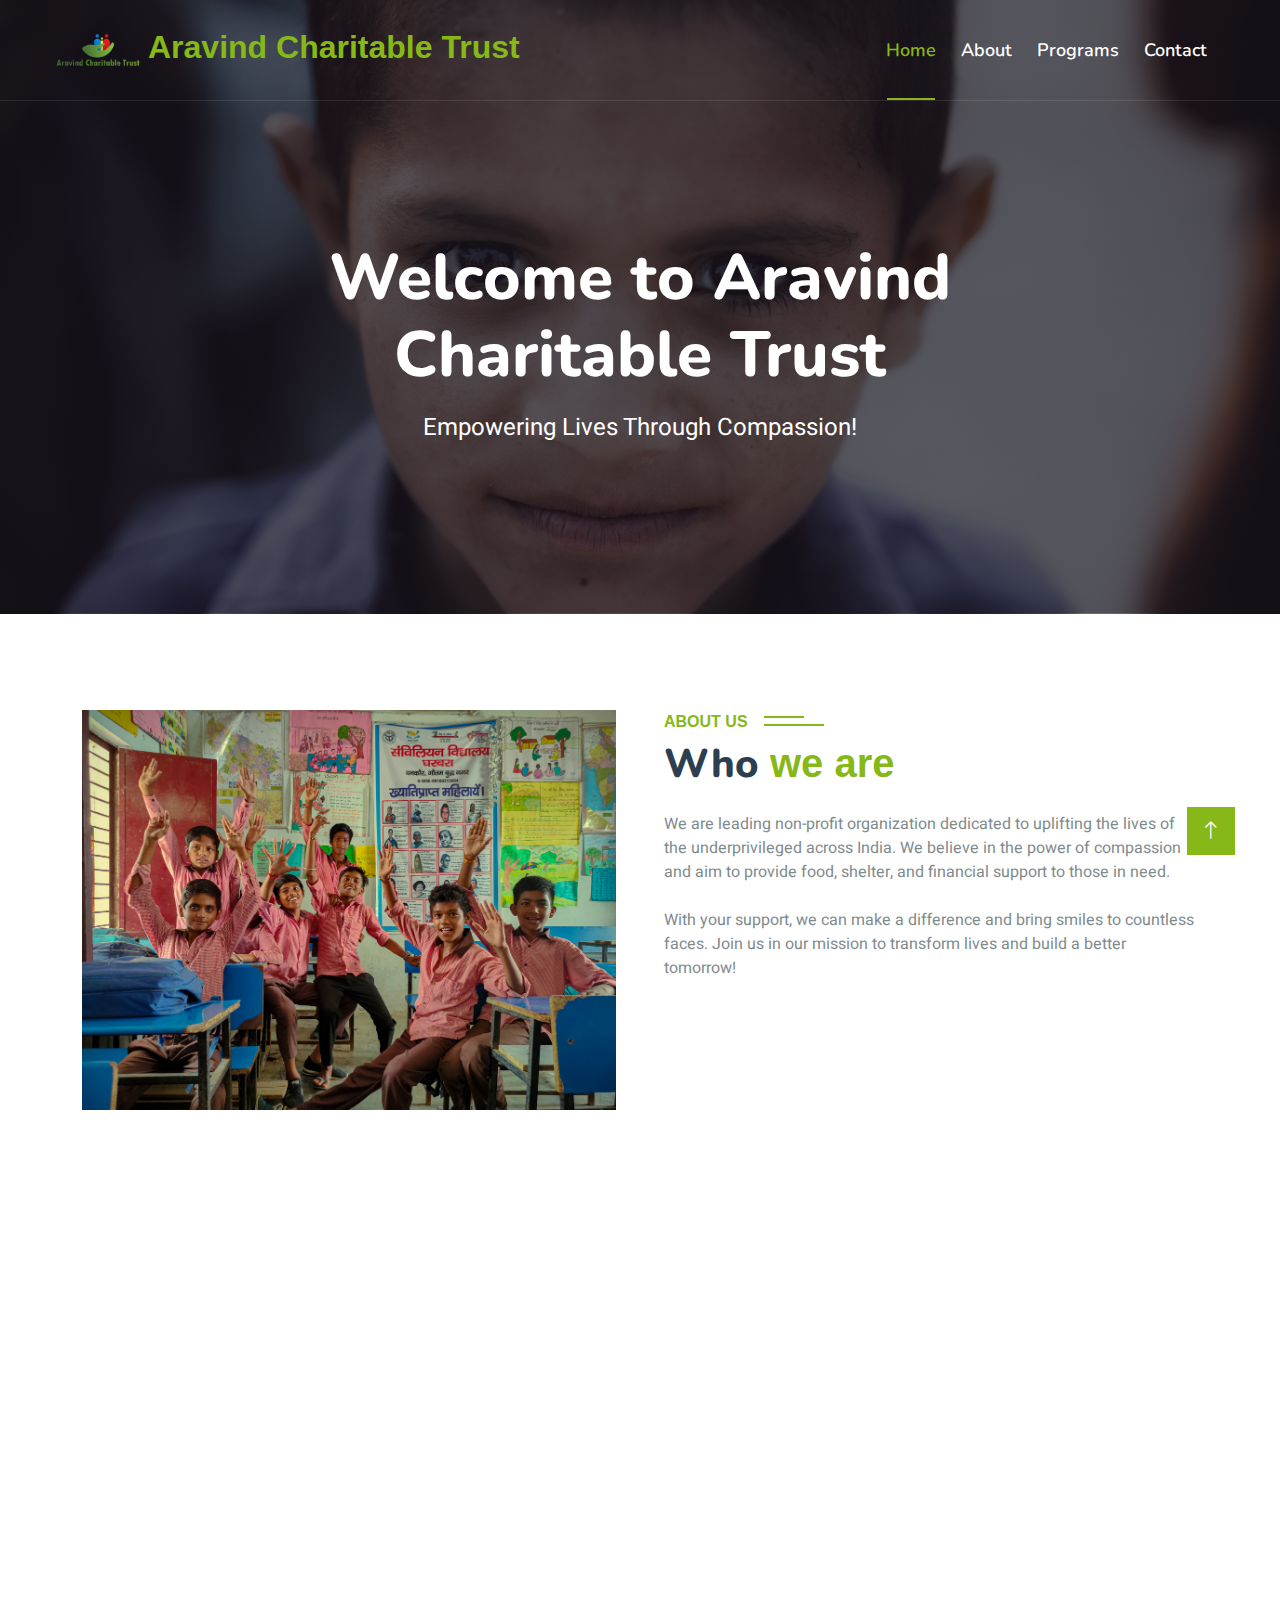
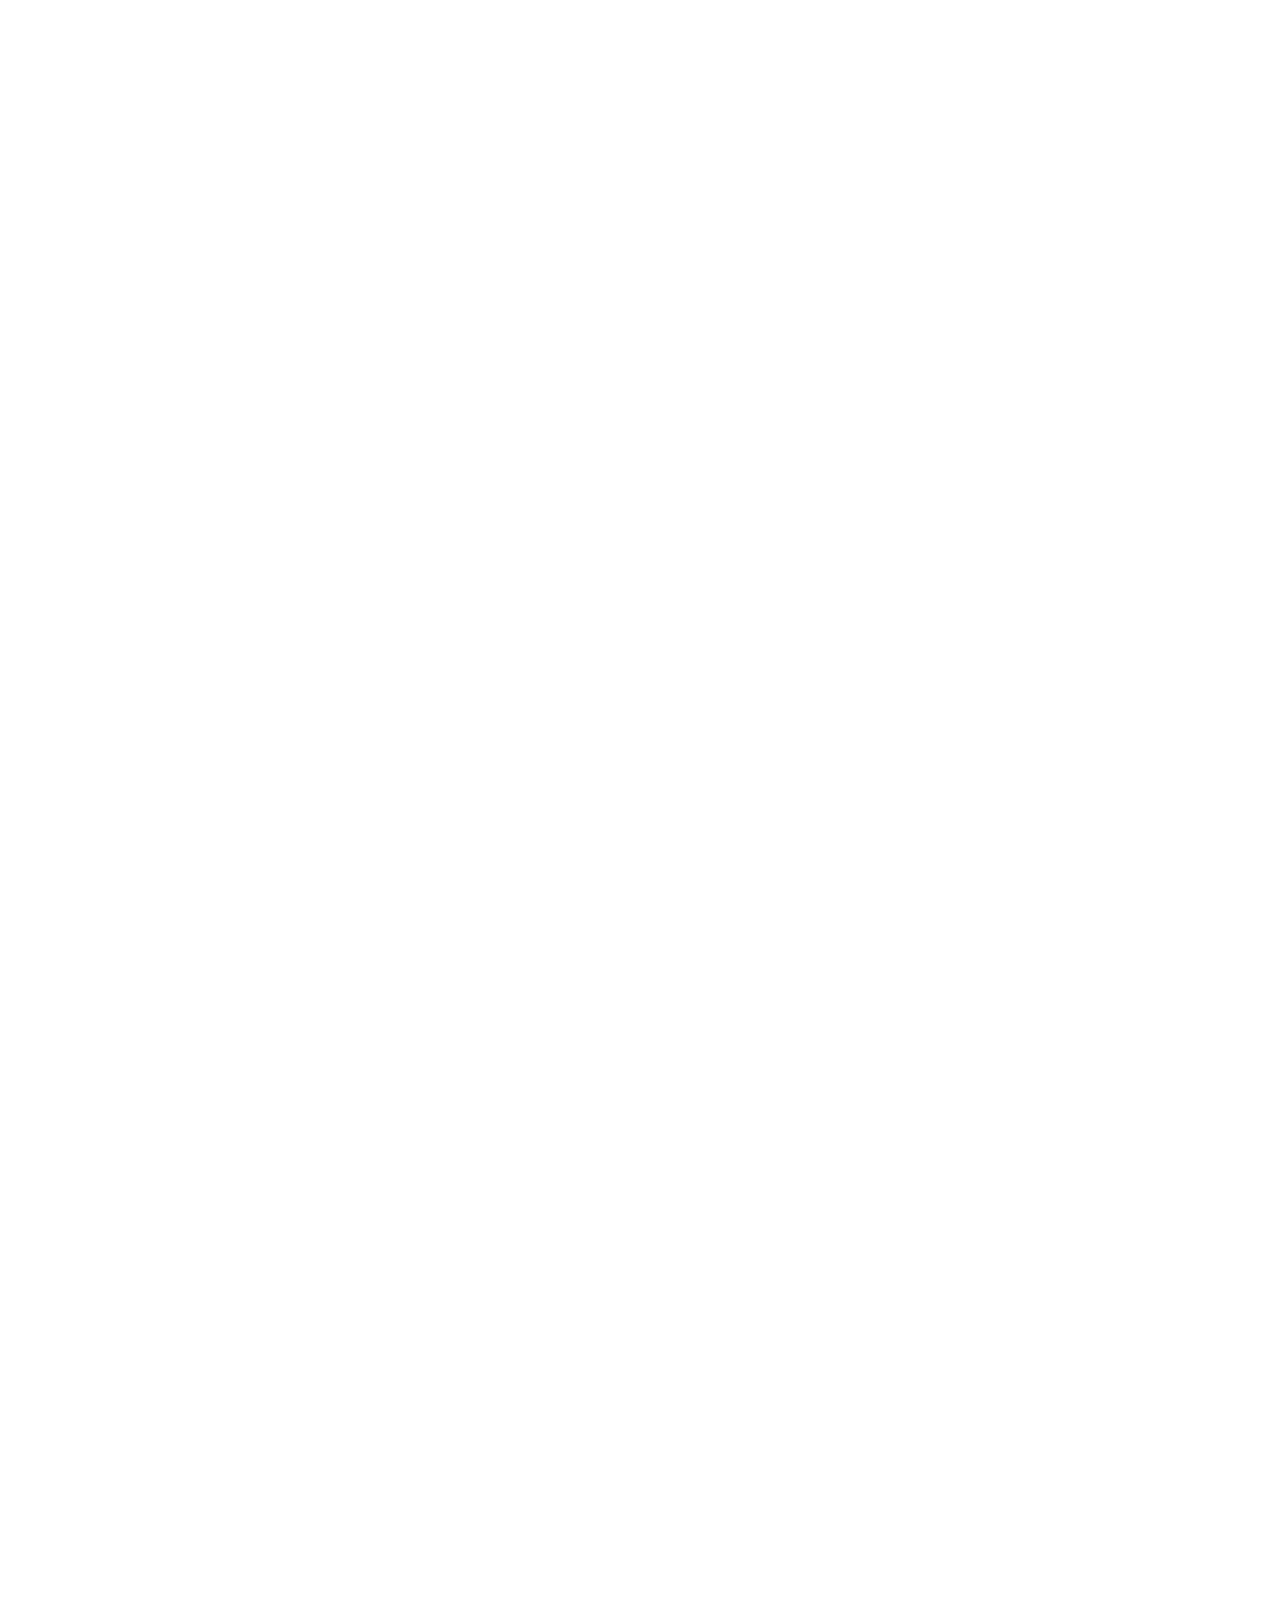
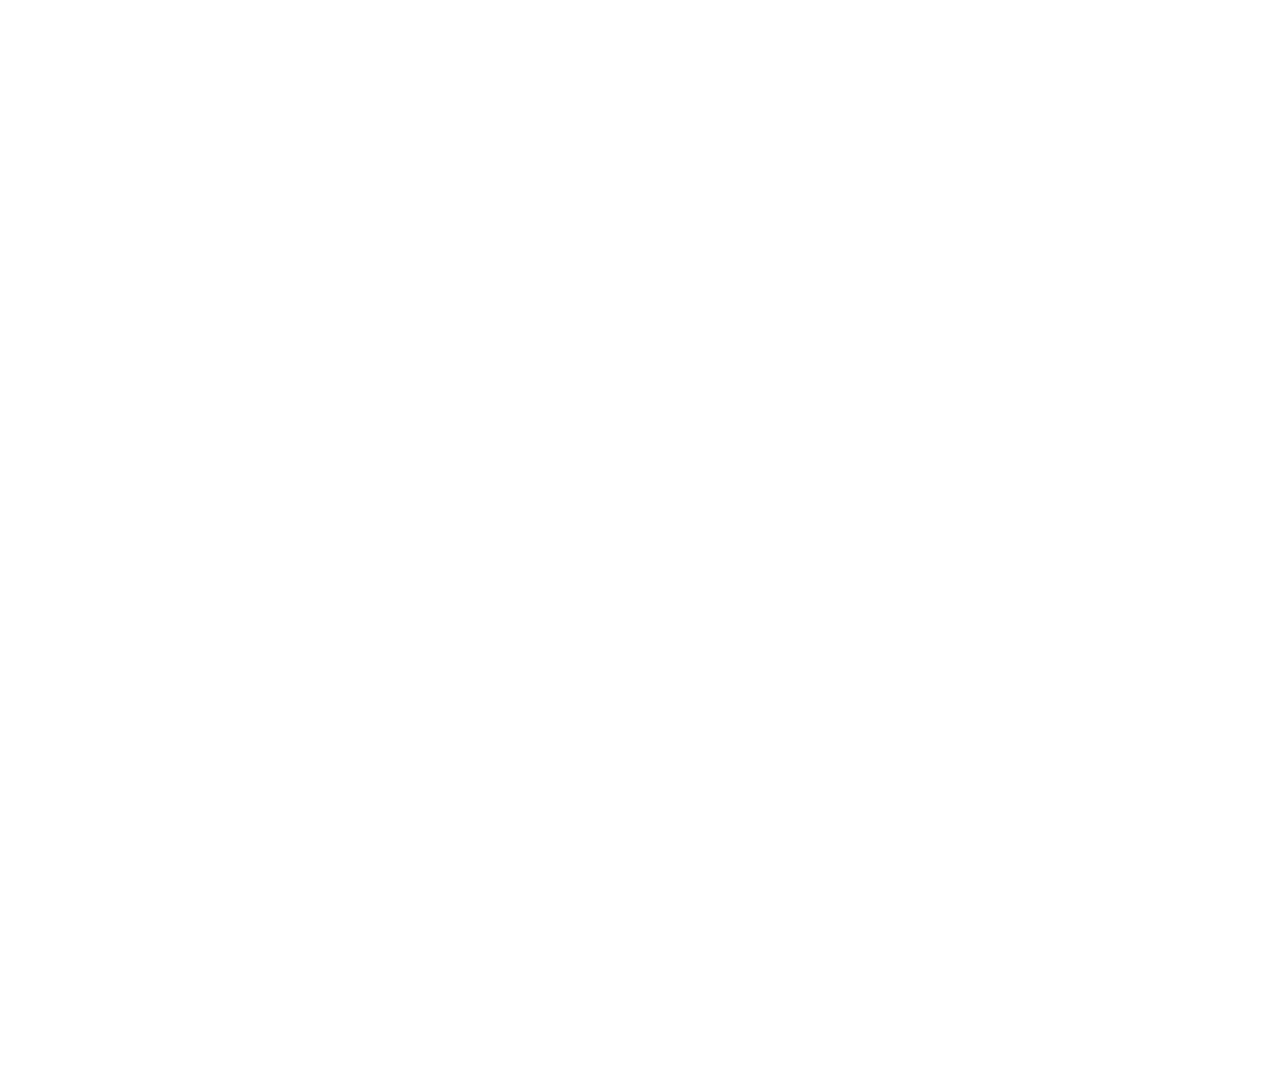
<file: index.html>
<!DOCTYPE html>
<html lang="en">

<head>
    <meta charset="utf-8">
    <title>Aravind Charitable Trust</title>
    <meta content="width=device-width, initial-scale=1.0" name="viewport">
    <meta content="" name="keywords">
    <meta content="" name="description">

    <!-- Favicon -->
    <link href="img/favicon.ico" rel="icon">

    <!-- Google Web Fonts -->
    <link rel="preconnect" href="https://fonts.googleapis.com">
    <link rel="preconnect" href="https://fonts.gstatic.com" crossorigin>
    <link href="https://fonts.googleapis.com/css2?family=Heebo:wght@400;500;600&family=Nunito:wght@600;700;800&display=swap" rel="stylesheet">

    <!-- Icon Font Stylesheet -->
    <link href="https://cdnjs.cloudflare.com/ajax/libs/font-awesome/5.10.0/css/all.min.css" rel="stylesheet">
    <link href="https://cdn.jsdelivr.net/npm/bootstrap-icons@1.4.1/font/bootstrap-icons.css" rel="stylesheet">

    <!-- Libraries Stylesheet -->
    <link href="lib/animate/animate.min.css" rel="stylesheet">
    <link href="lib/owlcarousel/assets/owl.carousel.min.css" rel="stylesheet">
    <link href="lib/tempusdominus/css/tempusdominus-bootstrap-4.min.css" rel="stylesheet" />

    <!-- Customized Bootstrap Stylesheet -->
    <link href="css/bootstrap.min.css" rel="stylesheet">

    <!-- Template Stylesheet -->
    <link href="css/style.css" rel="stylesheet">
</head>

<body>
    <!-- Spinner Start -->
    <div id="spinner" class="show bg-white position-fixed translate-middle w-100 vh-100 top-50 start-50 d-flex align-items-center justify-content-center">
        <div class="spinner-border text-primary" style="width: 3rem; height: 3rem;" role="status">
            <span class="sr-only">Loading...</span>
        </div>
    </div>
    <!-- Spinner End -->


    <!-- Topbar Start -->
     <!--<div class="container-fluid bg-dark px-5 d-none d-lg-block">
        <div class="row gx-0">
            <div class="col-lg-8 text-center text-lg-start mb-2 mb-lg-0">
                <div class="d-inline-flex align-items-center" style="height: 45px;">
                    <small class="me-3 text-light"><i class="fa fa-map-marker-alt me-2"></i>123 Street, New York, USA</small>
                    <small class="me-3 text-light"><i class="fa fa-phone-alt me-2"></i>+012 345 6789</small>
                    <small class="text-light"><i class="fa fa-envelope-open me-2"></i>help@aravindcharitabletrust.org</small>
                </div>
            </div>
            <div class="col-lg-4 text-center text-lg-end">
                <div class="d-inline-flex align-items-center" style="height: 45px;">
                    <a class="btn btn-sm btn-outline-light btn-sm-square rounded-circle me-2" href=""><i class="fab fa-twitter fw-normal"></i></a>
                    <a class="btn btn-sm btn-outline-light btn-sm-square rounded-circle me-2" href=""><i class="fab fa-facebook-f fw-normal"></i></a>
                    <a class="btn btn-sm btn-outline-light btn-sm-square rounded-circle me-2" href=""><i class="fab fa-linkedin-in fw-normal"></i></a>
                    <a class="btn btn-sm btn-outline-light btn-sm-square rounded-circle me-2" href=""><i class="fab fa-instagram fw-normal"></i></a>
                    <a class="btn btn-sm btn-outline-light btn-sm-square rounded-circle" href=""><i class="fab fa-youtube fw-normal"></i></a>
                </div>
            </div>
        </div>
    </div>-->
    <!-- Topbar End -->


    <!-- Navbar & Hero Start -->
    <div class="container-fluid position-relative p-0">
        <nav class="navbar navbar-expand-lg navbar-light px-4 px-lg-5 py-3 py-lg-0">
            <a href="" class="navbar-brand p-0 header-force">
                <h2 class="text-primary m-0"><img src="img/logo.png" alt="Logo">Aravind Charitable Trust</h2>
                 
            </a>
            <button class="navbar-toggler" type="button" data-bs-toggle="collapse" data-bs-target="#navbarCollapse">
                <span class="fa fa-bars"></span>
            </button>
            <div class="collapse navbar-collapse" id="navbarCollapse">
                <div class="navbar-nav ms-auto py-0">
                    <a href="index.html" class="nav-item nav-link active">Home</a>
                    <a href="about.html" class="nav-item nav-link">About</a>
                    <a href="programs.html" class="nav-item nav-link">Programs</a> 
                    <!--  <a href="package.html" class="nav-item nav-link">Packages</a>  -->
                   <!-- <div class="nav-item dropdown">
                        <a href="#" class="nav-link dropdown-toggle" data-bs-toggle="dropdown">Pages</a>
                        <div class="dropdown-menu m-0">
                            <a href="destination.html" class="dropdown-item">Destination</a>
                            <a href="booking.html" class="dropdown-item">Booking</a>
                            <a href="team.html" class="dropdown-item">Travel Guides</a>
                            <a href="testimonial.html" class="dropdown-item">Testimonial</a>
                            <a href="404.html" class="dropdown-item">404 Page</a>
                        </div>
                    </div>  -->
                    <a href="contact.html" class="nav-item nav-link">Contact</a>
                </div>
                <!--<a href="" class="btn btn-primary rounded-pill py-2 px-4">Register</a>-->
            </div>
        </nav>

        <div class="container-fluid bg-primary py-5 mb-5 hero-header">
            <div class="container py-5">
                <div class="row justify-content-center py-5">
                    <div class="col-lg-10 pt-lg-5 mt-lg-5 text-center">
                        <h1 class="display-3 text-white mb-3 animated slideInDown">Welcome to Aravind Charitable Trust </h1>
                        <p class="fs-4 text-white mb-4 animated slideInDown">Empowering Lives Through Compassion!</p>
                     
                    </div>
                </div>
            </div>
        </div>
    </div>
    <!-- Navbar & Hero End -->


    <!-- About Start -->
    <div class="container-xxl py-5">
        <div class="container">
            <div class="row g-5">
                <div class="col-lg-6 wow fadeInUp hide-mobile" data-wow-delay="0.1s" style="min-height: 400px;">
                    <div class="position-relative h-100">
                        <img class="img-fluid position-absolute w-100 h-100" src="img/home-1.jpg" alt="" style="object-fit: cover;">
                    </div>
                </div>
                <div class="col-lg-6 wow fadeInUp" data-wow-delay="0.3s">
                    <h6 class="section-title bg-white text-start text-primary pe-3">About Us</h6>
                    <h1 class="mb-4">Who <span class="text-primary">we are</span></h1>
                    <div class="col-lg-6 wow fadeInUp hide-desktop" data-wow-delay="0.1s" style="min-height: 400px;">
                        <div class="position-relative img-mob">
                            <img class="img-fluid position-absolute w-100 h-100" src="img/home-1.jpg" alt="" style="object-fit: cover;">
                        </div>
                    </div>
                    <p class="mb-4">We are leading non-profit organization dedicated to uplifting the lives of the underprivileged across India.
                         We believe in the power of compassion and aim to provide food, shelter, and financial support to those in need. 
                         </p>
                    <p class="mb-4">With your support, we can make a difference and bring smiles to countless faces. Join us in our mission to transform lives and build a better tomorrow!</p>
                    <!--<div class="row gy-2 gx-4 mb-4">
                        <div class="col-sm-6">
                            <p class="mb-0"><i class="fa fa-arrow-right text-primary me-2"></i>First Class Flights</p>
                        </div>
                        <div class="col-sm-6">
                            <p class="mb-0"><i class="fa fa-arrow-right text-primary me-2"></i>Handpicked Hotels</p>
                        </div>
                        <div class="col-sm-6">
                            <p class="mb-0"><i class="fa fa-arrow-right text-primary me-2"></i>5 Star Accommodations</p>
                        </div>
                        <div class="col-sm-6">
                            <p class="mb-0"><i class="fa fa-arrow-right text-primary me-2"></i>Latest Model Vehicles</p>
                        </div>
                        <div class="col-sm-6">
                            <p class="mb-0"><i class="fa fa-arrow-right text-primary me-2"></i>150 Premium City Tours</p>
                        </div>
                        <div class="col-sm-6">
                            <p class="mb-0"><i class="fa fa-arrow-right text-primary me-2"></i>24/7 Service</p>
                        </div>
                    </div>-->
                     <!--<a class="btn btn-primary py-3 px-5 mt-2" href="">Read More</a>-->
                </div>
            </div>
        </div>
    </div>
    <!-- About End -->

    <!-- About Start -->
    <div class="container-xxl py-5">
        <div class="container">
            <div class="row g-5">
               
                <div class="col-lg-6 wow fadeInUp" data-wow-delay="0.3s">
                    <h6 class="section-title bg-white text-start text-primary pe-3">Values</h6>
                    <h1 class="mb-4">Our key <span class="text-primary">values are</span></h1>
                    <div class="col-lg-6 wow fadeInUp hide-desktop" data-wow-delay="0.1s" style="min-height: 400px;">
                        <div class="position-relative img-mob">
                            <img class="img-fluid position-absolute w-100 h-100" src="img/home-2.jpg" alt="" style="object-fit: cover;">
                        </div>
                    </div>
                    <div class="mb-4 flex-point"><h2>A</h2><h5>Awareness and Literacy</h5> </div>
                    <div class="mb-4 flex-point"><h2>R</h2><h5>Responsibility and Excellence</h5> </div>
                    <div class="mb-4 flex-point"><h2>A</h2><h5>Acquire and Care</h5> </div>
                    <div class="mb-4 flex-point"><h2>V</h2><h5>Value of Humanity</h5> </div>
                    <div class="mb-4 flex-point"><h2>I</h2><h5>Integrity and Openness</h5> </div>
                    <div class="mb-4 flex-point"><h2>N</h2><h5>Nurturing Environment</h5> </div>
                    <div class="mb-4 flex-point"><h2>D</h2><h5>Development of Society</h5> </div>
                </div>
                <div class="col-lg-6 wow fadeInUp hide-mobile" data-wow-delay="0.1s" style="min-height: 400px;">
                    <div class="position-relative h-100">
                        <img class="img-fluid position-absolute w-100 h-100" src="img/home-2.jpg" alt="" style="object-fit: cover;">
                    </div>
                </div>
            </div>
        </div>
    </div>
    <!-- About End -->

    <!-- Partner Start -->
    <div class="container-xxl py-5">
        <div class="container">
            <div class="row g-5">
               
                <div class="col-lg-6 wow fadeInUp hide-mobile" data-wow-delay="0.1s" style="min-height: 400px;">
                    <div class="position-relative h-100">
                        <img class="img-fluid position-absolute w-100 h-100" src="img/partner-1.jpeg" alt="">
                    </div>
                </div>
                <div class="col-lg-6 wow fadeInUp" data-wow-delay="0.3s">
                    <h6 class="section-title bg-white text-start text-primary pe-3">Partnership</h6>
                    <h1 class="mb-4">Meet our <span class="text-primary">co-medical partner</span></h1>
                     <div class="col-lg-6 wow fadeInUp hide-desktop" data-wow-delay="0.1s" style="min-height: 400px;">
                        <div class="position-relative img-mob">
                            <img class="img-fluid position-absolute w-100 h-100" src="img/partner-1.jpeg" alt="">
                        </div>
                    </div>
                     <p class="mb-4">Arvind Homeo Medicare, established on 2019 in India, has quickly become a prominent name in homeopathic healthcare.
                    This center has forged strong partnerships with charitable organizations, enabling them to undertake impactful charity projects.
                    Their initiatives aim to provide free consultations, medicines, and healthcare services to underserved communities, contributing to the overall well-being of those in need.
                    Through their dedication to homeopathy and collaboration with charity organizations, Arvind Homeo Medicare continues to make a meaningful difference in the lives of many. </p>
                    <p class="mb-4">Through these collaborations, the center has been able to extend its reach beyond conventional healthcare settings,
                        bringing the benefits of homeopathy to those who need it most.
                        One of their notable charity initiatives is the "Healing Hands Program," where experienced homeopathic practitioners visit remote villages and urban slums,
                         offering free consultations and medicines to the economically disadvantaged.
                        By actively engaging with local communities, they empower individuals to take charge of their health and provide them with sustainable solutions.</p>
                    <p class="mb-4"> <i class="fa fa-envelope me-3"></i> arvindhomeomedicare@gmail.com</p>
                </div>
               
            </div>
        </div>
    </div>
    <!-- Partner End -->

    <!-- Service Start -->
    <div class="container-xxl py-5">
        <div class="container">
            <div class="text-center wow fadeInUp" data-wow-delay="0.1s">
                <h6 class="section-title bg-white text-center text-primary px-3">Programs</h6>
                <h1 class="mb-5">Our Programs</h1>
            </div>
            <div class="row g-4">
                <div class="col-lg-3 col-sm-6 wow fadeInUp" data-wow-delay="0.1s">
                    <div class="service-item rounded pt-3">
                        <div class="p-4">
                            <!--<i class="fa fa-3x fa-utensils text-primary mb-4"></i>-->
                            <h5>Food for All:</h5>
                            <p>We recognize that hunger is a pressing issue in our country. 
                            Our Food for All program aims to combat food insecurity by providing nutritious meals to those in need.
                            Through partnerships with local communities, we distribute food packages, run community kitchens, and organize awareness campaigns to tackle the root causes of hunger.</p>
                        </div>
                    </div>
                </div>
                <div class="col-lg-3 col-sm-6 wow fadeInUp" data-wow-delay="0.3s">
                    <div class="service-item rounded pt-3">
                        <div class="p-4">
                            <!--<i class="fa fa-3x fa-hotel text-primary mb-4"></i>-->
                            <h5>Shelter for Hope:</h5>
                            <p>Everyone deserves a safe and secure place to call home.
                                 Our Shelter for Hope program focuses on providing temporary and long-term shelter to homeless individuals and families.
                                  We collaborate with local organizations to offer emergency accommodation, rehabilitation support, and vocational training,
                                 enabling individuals to rebuild their lives with dignity.</p>
                        </div>
                    </div>
                </div>
                <div class="col-lg-3 col-sm-6 wow fadeInUp" data-wow-delay="0.5s">
                    <div class="service-item rounded pt-3">
                        <div class="p-4">
                            <!--<i class="fa fa-3x fa-user-graduate text-primary mb-4"></i>-->
                            <h5>Empowerment Through Education:</h5>
                            <p>
                                We believe in the transformative power of knowledge and strive to provide quality education to children from disadvantaged backgrounds.
                                Our program includes school infrastructure development, scholarships, and skill-building initiatives, empowering young minds to overcome obstacles and achieve their dreams.</p>
                        </div>
                    </div>
                </div>
                <div class="col-lg-3 col-sm-6 wow fadeInUp" data-wow-delay="0.7s">
                    <div class="service-item rounded pt-3">
                        <div class="p-4">
                           <!-- <i class="fa fa-3x fa-wallet text-primary mb-4"></i>-->
                            <h5>Financial Support:</h5>
                            <p>Financial instability can hinder personal growth and opportunities.
                                 Through our Financial Support program, we offer monetary assistance to individuals and families facing financial hardships.
                                 We aim to empower them to pursue their aspirations, overcome challenges,build confidence, build a stable and self-sufficient future.</p>
                        </div>
                    </div>
                </div>
               <!-- <div class="col-lg-3 col-sm-6 wow fadeInUp" data-wow-delay="0.1s">
                    <div class="service-item rounded pt-3">
                        <div class="p-4">
                            <i class="fa fa-3x fa-globe text-primary mb-4"></i>
                            <h5>WorldWide Tours</h5>
                            <p>Diam elitr kasd sed at elitr sed ipsum justo dolor sed clita amet diam</p>
                        </div>
                    </div>
                </div>
                <div class="col-lg-3 col-sm-6 wow fadeInUp" data-wow-delay="0.3s">
                    <div class="service-item rounded pt-3">
                        <div class="p-4">
                            <i class="fa fa-3x fa-hotel text-primary mb-4"></i>
                            <h5>Hotel Reservation</h5>
                            <p>Diam elitr kasd sed at elitr sed ipsum justo dolor sed clita amet diam</p>
                        </div>
                    </div>
                </div>
                <div class="col-lg-3 col-sm-6 wow fadeInUp" data-wow-delay="0.5s">
                    <div class="service-item rounded pt-3">
                        <div class="p-4">
                            <i class="fa fa-3x fa-user text-primary mb-4"></i>
                            <h5>Travel Guides</h5>
                            <p>Diam elitr kasd sed at elitr sed ipsum justo dolor sed clita amet diam</p>
                        </div>
                    </div>
                </div>
                <div class="col-lg-3 col-sm-6 wow fadeInUp" data-wow-delay="0.7s">
                    <div class="service-item rounded pt-3">
                        <div class="p-4">
                            <i class="fa fa-3x fa-cog text-primary mb-4"></i>
                            <h5>Event Management</h5>
                            <p>Diam elitr kasd sed at elitr sed ipsum justo dolor sed clita amet diam</p>
                        </div>
                    </div>
                </div>-->
            </div>
        </div>
    </div>
    <!-- Service End -->


    <!-- Destination Start -->
     <!--<div class="container-xxl py-5 destination">
        <div class="container">
            <div class="text-center wow fadeInUp" data-wow-delay="0.1s">
                <h6 class="section-title bg-white text-center text-primary px-3">Destination</h6>
                <h1 class="mb-5">Popular Destination</h1>
            </div>
            <div class="row g-3">
                <div class="col-lg-7 col-md-6">
                    <div class="row g-3">
                        <div class="col-lg-12 col-md-12 wow zoomIn" data-wow-delay="0.1s">
                            <a class="position-relative d-block overflow-hidden" href="">
                                <img class="img-fluid" src="img/destination-1.jpg" alt="">
                                <div class="bg-white text-danger fw-bold position-absolute top-0 start-0 m-3 py-1 px-2">30% OFF</div>
                                <div class="bg-white text-primary fw-bold position-absolute bottom-0 end-0 m-3 py-1 px-2">Thailand</div>
                            </a>
                        </div>
                        <div class="col-lg-6 col-md-12 wow zoomIn" data-wow-delay="0.3s">
                            <a class="position-relative d-block overflow-hidden" href="">
                                <img class="img-fluid" src="img/destination-2.jpg" alt="">
                                <div class="bg-white text-danger fw-bold position-absolute top-0 start-0 m-3 py-1 px-2">25% OFF</div>
                                <div class="bg-white text-primary fw-bold position-absolute bottom-0 end-0 m-3 py-1 px-2">Malaysia</div>
                            </a>
                        </div>
                        <div class="col-lg-6 col-md-12 wow zoomIn" data-wow-delay="0.5s">
                            <a class="position-relative d-block overflow-hidden" href="">
                                <img class="img-fluid" src="img/destination-3.jpg" alt="">
                                <div class="bg-white text-danger fw-bold position-absolute top-0 start-0 m-3 py-1 px-2">35% OFF</div>
                                <div class="bg-white text-primary fw-bold position-absolute bottom-0 end-0 m-3 py-1 px-2">Australia</div>
                            </a>
                        </div>
                    </div>
                </div>
                <div class="col-lg-5 col-md-6 wow zoomIn" data-wow-delay="0.7s" style="min-height: 350px;">
                    <a class="position-relative d-block h-100 overflow-hidden" href="">
                        <img class="img-fluid position-absolute w-100 h-100" src="img/destination-4.jpg" alt="" style="object-fit: cover;">
                        <div class="bg-white text-danger fw-bold position-absolute top-0 start-0 m-3 py-1 px-2">20% OFF</div>
                        <div class="bg-white text-primary fw-bold position-absolute bottom-0 end-0 m-3 py-1 px-2">Indonesia</div>
                    </a>
                </div>
            </div>
        </div>
    </div> -->
    <!-- Destination Start -->


    <!-- Package Start -->
    <!--<div class="container-xxl py-5">
        <div class="container">
            <div class="text-center wow fadeInUp" data-wow-delay="0.1s">
                <h6 class="section-title bg-white text-center text-primary px-3">Packages</h6>
                <h1 class="mb-5">Awesome Packages</h1>
            </div>
            <div class="row g-4 justify-content-center">
                <div class="col-lg-4 col-md-6 wow fadeInUp" data-wow-delay="0.1s">
                    <div class="package-item">
                        <div class="overflow-hidden">
                            <img class="img-fluid" src="img/package-1.jpg" alt="">
                        </div>
                        <div class="d-flex border-bottom">
                            <small class="flex-fill text-center border-end py-2"><i class="fa fa-map-marker-alt text-primary me-2"></i>Thailand</small>
                            <small class="flex-fill text-center border-end py-2"><i class="fa fa-calendar-alt text-primary me-2"></i>3 days</small>
                            <small class="flex-fill text-center py-2"><i class="fa fa-user text-primary me-2"></i>2 Person</small>
                        </div>
                        <div class="text-center p-4">
                            <h3 class="mb-0">$149.00</h3>
                            <div class="mb-3">
                                <small class="fa fa-star text-primary"></small>
                                <small class="fa fa-star text-primary"></small>
                                <small class="fa fa-star text-primary"></small>
                                <small class="fa fa-star text-primary"></small>
                                <small class="fa fa-star text-primary"></small>
                            </div>
                            <p>Tempor erat elitr rebum at clita. Diam dolor diam ipsum sit diam amet diam eos</p>
                            <div class="d-flex justify-content-center mb-2">
                                <a href="#" class="btn btn-sm btn-primary px-3 border-end" style="border-radius: 30px 0 0 30px;">Read More</a>
                                <a href="#" class="btn btn-sm btn-primary px-3" style="border-radius: 0 30px 30px 0;">Book Now</a>
                            </div>
                        </div>
                    </div>
                </div>
                <div class="col-lg-4 col-md-6 wow fadeInUp" data-wow-delay="0.3s">
                    <div class="package-item">
                        <div class="overflow-hidden">
                            <img class="img-fluid" src="img/package-2.jpg" alt="">
                        </div>
                        <div class="d-flex border-bottom">
                            <small class="flex-fill text-center border-end py-2"><i class="fa fa-map-marker-alt text-primary me-2"></i>Indonesia</small>
                            <small class="flex-fill text-center border-end py-2"><i class="fa fa-calendar-alt text-primary me-2"></i>3 days</small>
                            <small class="flex-fill text-center py-2"><i class="fa fa-user text-primary me-2"></i>2 Person</small>
                        </div>
                        <div class="text-center p-4">
                            <h3 class="mb-0">$139.00</h3>
                            <div class="mb-3">
                                <small class="fa fa-star text-primary"></small>
                                <small class="fa fa-star text-primary"></small>
                                <small class="fa fa-star text-primary"></small>
                                <small class="fa fa-star text-primary"></small>
                                <small class="fa fa-star text-primary"></small>
                            </div>
                            <p>Tempor erat elitr rebum at clita. Diam dolor diam ipsum sit diam amet diam eos</p>
                            <div class="d-flex justify-content-center mb-2">
                                <a href="#" class="btn btn-sm btn-primary px-3 border-end" style="border-radius: 30px 0 0 30px;">Read More</a>
                                <a href="#" class="btn btn-sm btn-primary px-3" style="border-radius: 0 30px 30px 0;">Book Now</a>
                            </div>
                        </div>
                    </div>
                </div>
                <div class="col-lg-4 col-md-6 wow fadeInUp" data-wow-delay="0.5s">
                    <div class="package-item">
                        <div class="overflow-hidden">
                            <img class="img-fluid" src="img/package-3.jpg" alt="">
                        </div>
                        <div class="d-flex border-bottom">
                            <small class="flex-fill text-center border-end py-2"><i class="fa fa-map-marker-alt text-primary me-2"></i>Malaysia</small>
                            <small class="flex-fill text-center border-end py-2"><i class="fa fa-calendar-alt text-primary me-2"></i>3 days</small>
                            <small class="flex-fill text-center py-2"><i class="fa fa-user text-primary me-2"></i>2 Person</small>
                        </div>
                        <div class="text-center p-4">
                            <h3 class="mb-0">$189.00</h3>
                            <div class="mb-3">
                                <small class="fa fa-star text-primary"></small>
                                <small class="fa fa-star text-primary"></small>
                                <small class="fa fa-star text-primary"></small>
                                <small class="fa fa-star text-primary"></small>
                                <small class="fa fa-star text-primary"></small>
                            </div>
                            <p>Tempor erat elitr rebum at clita. Diam dolor diam ipsum sit diam amet diam eos</p>
                            <div class="d-flex justify-content-center mb-2">
                                <a href="#" class="btn btn-sm btn-primary px-3 border-end" style="border-radius: 30px 0 0 30px;">Read More</a>
                                <a href="#" class="btn btn-sm btn-primary px-3" style="border-radius: 0 30px 30px 0;">Book Now</a>
                            </div>
                        </div>
                    </div>
                </div>
            </div>
        </div>
    </div> -->
    <!-- Package End -->


    <!-- Booking Start -->
    <!--<div class="container-xxl py-5 wow fadeInUp" data-wow-delay="0.1s">
        <div class="container">
            <div class="booking p-5">
                <div class="row g-5 align-items-center">
                    <div class="col-md-6 text-white">
                        <h6 class="text-white text-uppercase">Booking</h6>
                        <h1 class="text-white mb-4">Online Booking</h1>
                        <p class="mb-4">Tempor erat elitr rebum at clita. Diam dolor diam ipsum sit. Aliqu diam amet diam et eos. Clita erat ipsum et lorem et sit.</p>
                        <p class="mb-4">Tempor erat elitr rebum at clita. Diam dolor diam ipsum sit. Aliqu diam amet diam et eos. Clita erat ipsum et lorem et sit, sed stet lorem sit clita duo justo magna dolore erat amet</p>
                        <a class="btn btn-outline-light py-3 px-5 mt-2" href="">Read More</a>
                    </div>
                    <div class="col-md-6">
                        <h1 class="text-white mb-4">Book A Tour</h1>
                        <form>
                            <div class="row g-3">
                                <div class="col-md-6">
                                    <div class="form-floating">
                                        <input type="text" class="form-control bg-transparent" id="name" placeholder="Your Name">
                                        <label for="name">Your Name</label>
                                    </div>
                                </div>
                                <div class="col-md-6">
                                    <div class="form-floating">
                                        <input type="email" class="form-control bg-transparent" id="email" placeholder="Your Email">
                                        <label for="email">Your Email</label>
                                    </div>
                                </div>
                                <div class="col-md-6">
                                    <div class="form-floating date" id="date3" data-target-input="nearest">
                                        <input type="text" class="form-control bg-transparent datetimepicker-input" id="datetime" placeholder="Date & Time" data-target="#date3" data-toggle="datetimepicker" />
                                        <label for="datetime">Date & Time</label>
                                    </div>
                                </div>
                                <div class="col-md-6">
                                    <div class="form-floating">
                                        <select class="form-select bg-transparent" id="select1">
                                            <option value="1">Destination 1</option>
                                            <option value="2">Destination 2</option>
                                            <option value="3">Destination 3</option>
                                        </select>
                                        <label for="select1">Destination</label>
                                    </div>
                                </div>
                                <div class="col-12">
                                    <div class="form-floating">
                                        <textarea class="form-control bg-transparent" placeholder="Special Request" id="message" style="height: 100px"></textarea>
                                        <label for="message">Special Request</label>
                                    </div>
                                </div>
                                <div class="col-12">
                                    <button class="btn btn-outline-light w-100 py-3" type="submit">Book Now</button>
                                </div>
                            </div>
                        </form>
                    </div>
                </div>
            </div>
        </div>
    </div> -->
    <!-- Booking Start -->


    <!-- Process Start -->
    <!-- <div class="container-xxl py-5">
        <div class="container">
            <div class="text-center pb-4 wow fadeInUp" data-wow-delay="0.1s">
                <h6 class="section-title bg-white text-center text-primary px-3">Process</h6>
                <h1 class="mb-5">3 Easy Steps</h1>
            </div>
            <div class="row gy-5 gx-4 justify-content-center">
                <div class="col-lg-4 col-sm-6 text-center pt-4 wow fadeInUp" data-wow-delay="0.1s">
                    <div class="position-relative border border-primary pt-5 pb-4 px-4">
                        <div class="d-inline-flex align-items-center justify-content-center bg-primary rounded-circle position-absolute top-0 start-50 translate-middle shadow" style="width: 100px; height: 100px;">
                            <i class="fa fa-globe fa-3x text-white"></i>
                        </div>
                        <h5 class="mt-4">Choose A Destination</h5>
                        <hr class="w-25 mx-auto bg-primary mb-1">
                        <hr class="w-50 mx-auto bg-primary mt-0">
                        <p class="mb-0">Tempor erat elitr rebum clita dolor diam ipsum sit diam amet diam eos erat ipsum et lorem et sit sed stet lorem sit</p>
                    </div>
                </div>
                <div class="col-lg-4 col-sm-6 text-center pt-4 wow fadeInUp" data-wow-delay="0.3s">
                    <div class="position-relative border border-primary pt-5 pb-4 px-4">
                        <div class="d-inline-flex align-items-center justify-content-center bg-primary rounded-circle position-absolute top-0 start-50 translate-middle shadow" style="width: 100px; height: 100px;">
                            <i class="fa fa-dollar-sign fa-3x text-white"></i>
                        </div>
                        <h5 class="mt-4">Pay Online</h5>
                        <hr class="w-25 mx-auto bg-primary mb-1">
                        <hr class="w-50 mx-auto bg-primary mt-0">
                        <p class="mb-0">Tempor erat elitr rebum clita dolor diam ipsum sit diam amet diam eos erat ipsum et lorem et sit sed stet lorem sit</p>
                    </div>
                </div>
                <div class="col-lg-4 col-sm-6 text-center pt-4 wow fadeInUp" data-wow-delay="0.5s">
                    <div class="position-relative border border-primary pt-5 pb-4 px-4">
                        <div class="d-inline-flex align-items-center justify-content-center bg-primary rounded-circle position-absolute top-0 start-50 translate-middle shadow" style="width: 100px; height: 100px;">
                            <i class="fa fa-plane fa-3x text-white"></i>
                        </div>
                        <h5 class="mt-4">Fly Today</h5>
                        <hr class="w-25 mx-auto bg-primary mb-1">
                        <hr class="w-50 mx-auto bg-primary mt-0">
                        <p class="mb-0">Tempor erat elitr rebum clita dolor diam ipsum sit diam amet diam eos erat ipsum et lorem et sit sed stet lorem sit</p>
                    </div>
                </div>
            </div>
        </div>
    </div> -->
    <!-- Process Start -->


    <!-- Team Start -->
    <div class="container-xxl py-5">
        <div class="container">
            <div class="text-center wow fadeInUp" data-wow-delay="0.1s">
                <h6 class="section-title bg-white text-center text-primary px-3">Team</h6>
                <h1 class="mb-5">Meet Our Team</h1>
            </div>
            <div class="row g-4">
                <div class="col-lg-4 col-md-6 wow fadeInUp" data-wow-delay="0.1s">
                    <div class="team-item">
                        <!--<div class="overflow-hidden">
                            <img class="img-fluid" src="img/team-1.jpg" alt="">
                        </div>
                        <div class="position-relative d-flex justify-content-center" style="margin-top: -19px;">
                            <a class="btn btn-square mx-1" href=""><i class="fab fa-facebook-f"></i></a>
                            <a class="btn btn-square mx-1" href=""><i class="fab fa-twitter"></i></a>
                            <a class="btn btn-square mx-1" href=""><i class="fab fa-instagram"></i></a>
                        </div>-->
                        <div class="text-center p-4">
                            <h5 class="mb-0">Viswanath K A</h5>
                            <small>Chairman</small>
                        </div>
                    </div>
                </div>
                <div class="col-lg-4 col-md-6 wow fadeInUp" data-wow-delay="0.3s">
                    <div class="team-item">
                        <!--<div class="overflow-hidden">
                            <img class="img-fluid" src="img/team-2.jpg" alt="">
                        </div>
                        <div class="position-relative d-flex justify-content-center" style="margin-top: -19px;">
                            <a class="btn btn-square mx-1" href=""><i class="fab fa-facebook-f"></i></a>
                            <a class="btn btn-square mx-1" href=""><i class="fab fa-twitter"></i></a>
                            <a class="btn btn-square mx-1" href=""><i class="fab fa-instagram"></i></a>
                        </div>-->
                        <div class="text-center p-4">
                            <h5 class="mb-0">Dr Anusruthi K A</h5>
                            <small>Secretary</small>
                        </div>
                    </div>
                </div>
                <div class="col-lg-4 col-md-6 wow fadeInUp" data-wow-delay="0.5s">
                    <div class="team-item">
                        <!--<div class="overflow-hidden">
                            <img class="img-fluid" src="img/team-3.jpg" alt="">
                        </div>
                        <div class="position-relative d-flex justify-content-center" style="margin-top: -19px;">
                            <a class="btn btn-square mx-1" href=""><i class="fab fa-facebook-f"></i></a>
                            <a class="btn btn-square mx-1" href=""><i class="fab fa-twitter"></i></a>
                            <a class="btn btn-square mx-1" href=""><i class="fab fa-instagram"></i></a>
                        </div>-->
                        <div class="text-center p-4">
                            <h5 class="mb-0">Malathi V</h5>
                            <small>Treasurer</small>
                        </div>
                    </div>
                </div>
            </div>
        </div>
    </div>
    <!-- Team End -->


    <!-- Testimonial Start -->
    <div class="container-xxl py-5 wow fadeInUp" data-wow-delay="0.1s">
        <div class="container">
            <div class="text-center">
                <h6 class="section-title bg-white text-center text-primary px-3">Updating</h6>
                <h1 class="mb-5">We are updating our site to showcase our works. Stay tuned</h1>
            </div>
            <!--<div class="owl-carousel testimonial-carousel position-relative">
                <div class="testimonial-item bg-white text-center border p-4">
                    <img class="bg-white rounded-circle shadow p-1 mx-auto mb-3" src="img/testimonial-1.jpg" style="width: 80px; height: 80px;">
                    <h5 class="mb-0">John Doe</h5>
                    <p>New York, USA</p>
                    <p class="mb-0">Tempor erat elitr rebum at clita. Diam dolor diam ipsum sit diam amet diam et eos. Clita erat ipsum et lorem et sit.</p>
                </div>
                <div class="testimonial-item bg-white text-center border p-4">
                    <img class="bg-white rounded-circle shadow p-1 mx-auto mb-3" src="img/testimonial-2.jpg" style="width: 80px; height: 80px;">
                    <h5 class="mb-0">John Doe</h5>
                    <p>New York, USA</p>
                    <p class="mt-2 mb-0">Tempor erat elitr rebum at clita. Diam dolor diam ipsum sit diam amet diam et eos. Clita erat ipsum et lorem et sit.</p>
                </div>
                <div class="testimonial-item bg-white text-center border p-4">
                    <img class="bg-white rounded-circle shadow p-1 mx-auto mb-3" src="img/testimonial-3.jpg" style="width: 80px; height: 80px;">
                    <h5 class="mb-0">John Doe</h5>
                    <p>New York, USA</p>
                    <p class="mt-2 mb-0">Tempor erat elitr rebum at clita. Diam dolor diam ipsum sit diam amet diam et eos. Clita erat ipsum et lorem et sit.</p>
                </div>
                <div class="testimonial-item bg-white text-center border p-4">
                    <img class="bg-white rounded-circle shadow p-1 mx-auto mb-3" src="img/testimonial-4.jpg" style="width: 80px; height: 80px;">
                    <h5 class="mb-0">John Doe</h5>
                    <p>New York, USA</p>
                    <p class="mt-2 mb-0">Tempor erat elitr rebum at clita. Diam dolor diam ipsum sit diam amet diam et eos. Clita erat ipsum et lorem et sit.</p>
                </div>
            </div> -->
        </div>
    </div>
    <!-- Testimonial End -->
        

   
    <!-- Footer Start -->
    <div class="container-fluid bg-dark text-light footer pt-5 mt-5 wow fadeIn" data-wow-delay="0.1s">
        <div class="container py-5">
            <div class="row g-5">
                <div class="col-lg-4 col-md-6">
                    <h4 class="text-white mb-3">Trust</h4>
                    <a class="btn btn-link" href="about.html">About Us</a>
                    <a class="btn btn-link" href="contact.html">Contact Us</a>
                    <!--  <a class="btn btn-link" href="">Privacy Policy</a>
                    <a class="btn btn-link" href="">Terms & Condition</a>
                    <a class="btn btn-link" href="">FAQs & Help</a> -->
                </div>
                <div class="col-lg-4 col-md-6">
                    <h4 class="text-white mb-3">Contact</h4>
                    <p class="mb-2"><i class="fa fa-map-marker-alt me-3"></i>Kalam kolambu kalam, Peruvembu(po),Palakkad</p>
                    <p class="mb-2"><i class="fa fa-phone-alt me-3"></i>+91-9496686468</p>
                    <p class="mb-2"><i class="fa fa-envelope me-3"></i>help@aravindcharitabletrust.org</p>
                     <!-- <div class="d-flex pt-2">
                        <a class="btn btn-outline-light btn-social" href=""><i class="fab fa-twitter"></i></a>
                        <a class="btn btn-outline-light btn-social" href=""><i class="fab fa-facebook-f"></i></a>
                        <a class="btn btn-outline-light btn-social" href=""><i class="fab fa-youtube"></i></a>
                        <a class="btn btn-outline-light btn-social" href=""><i class="fab fa-linkedin-in"></i></a>
                    </div>-->
                </div>
                 <!--<div class="col-lg-3 col-md-6">
                    <h4 class="text-white mb-3">Gallery</h4>
                    <div class="row g-2 pt-2">
                        <div class="col-4">
                            <img class="img-fluid bg-light p-1" src="img/package-1.jpg" alt="">
                        </div>
                        <div class="col-4">
                            <img class="img-fluid bg-light p-1" src="img/package-2.jpg" alt="">
                        </div>
                        <div class="col-4">
                            <img class="img-fluid bg-light p-1" src="img/package-3.jpg" alt="">
                        </div>
                        <div class="col-4">
                            <img class="img-fluid bg-light p-1" src="img/package-2.jpg" alt="">
                        </div>
                        <div class="col-4">
                            <img class="img-fluid bg-light p-1" src="img/package-3.jpg" alt="">
                        </div>
                        <div class="col-4">
                            <img class="img-fluid bg-light p-1" src="img/package-1.jpg" alt="">
                        </div>
                    </div>
                </div>
                <div class="col-lg-3 col-md-6">
                    <h4 class="text-white mb-3">Newsletter</h4>
                    <p>Dolor amet sit justo amet elitr clita ipsum elitr est.</p>
                    <div class="position-relative mx-auto" style="max-width: 400px;">
                        <input class="form-control border-primary w-100 py-3 ps-4 pe-5" type="text" placeholder="Your email">
                        <button type="button" class="btn btn-primary py-2 position-absolute top-0 end-0 mt-2 me-2">SignUp</button>
                    </div>
                </div> -->
            </div>
        </div>
        <div class="container">
            <div class="copyright">
                <div class="row">
                    <div class="col-md-6 text-center text-md-start mb-3 mb-md-0">
                        &copy;  All Right Reserved.
                    </div>
                    <!--<div class="col-md-6 text-center text-md-end">
                        <div class="footer-menu">
                            <a href="">Home</a>
                            <a href="">Cookies</a>
                            <a href="">Help</a>
                            <a href="">FQAs</a>
                        </div>
                    </div> -->
                </div>
            </div>
        </div>
    </div>
    <!-- Footer End -->


    <!-- Back to Top -->
    <a href="#" class="btn btn-lg btn-primary btn-lg-square back-to-top"><i class="bi bi-arrow-up"></i></a>


    <!-- JavaScript Libraries -->
    <script src="https://code.jquery.com/jquery-3.4.1.min.js"></script>
    <script src="https://cdn.jsdelivr.net/npm/bootstrap@5.0.0/dist/js/bootstrap.bundle.min.js"></script>
    <script src="lib/wow/wow.min.js"></script>
    <script src="lib/easing/easing.min.js"></script>
    <script src="lib/waypoints/waypoints.min.js"></script>
    <script src="lib/owlcarousel/owl.carousel.min.js"></script>
    <script src="lib/tempusdominus/js/moment.min.js"></script>
    <script src="lib/tempusdominus/js/moment-timezone.min.js"></script>
    <script src="lib/tempusdominus/js/tempusdominus-bootstrap-4.min.js"></script>

    <!-- Template Javascript -->
    <script src="js/main.js"></script>
</body>

</html>
</file>
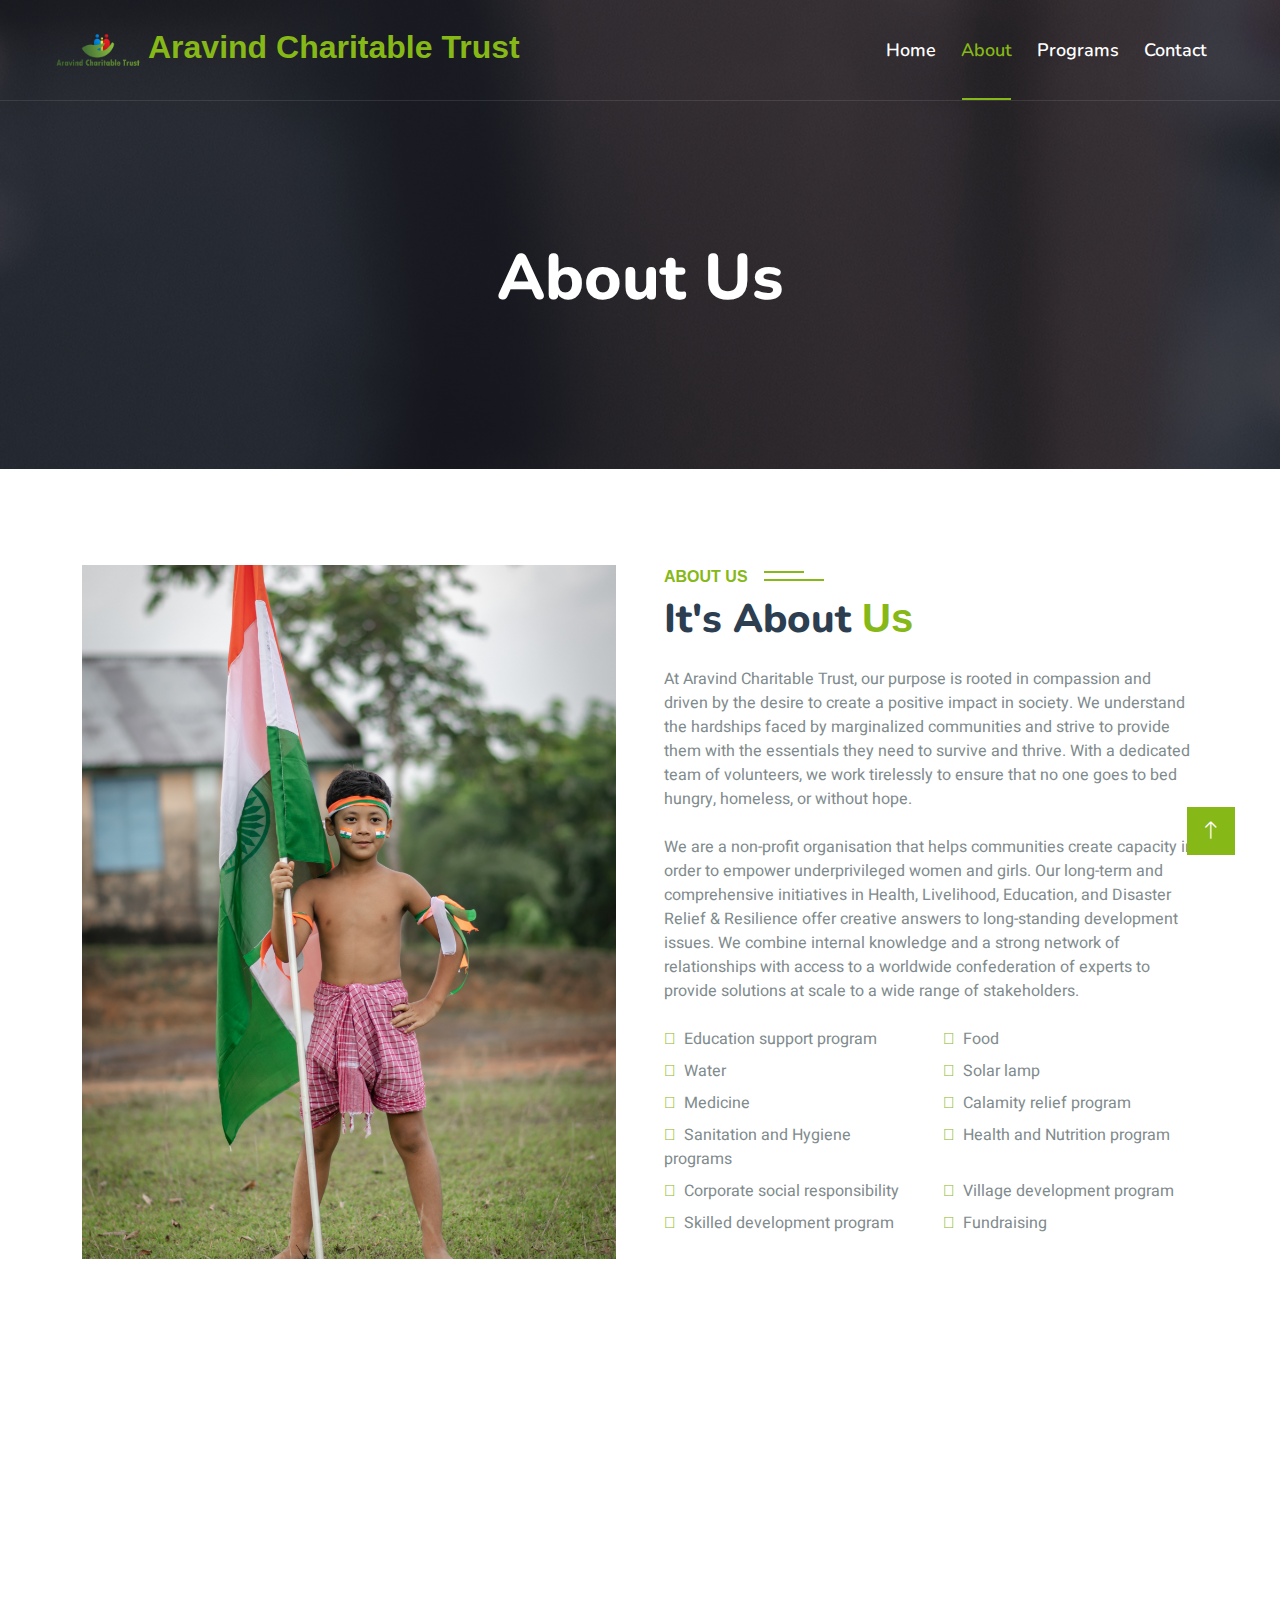
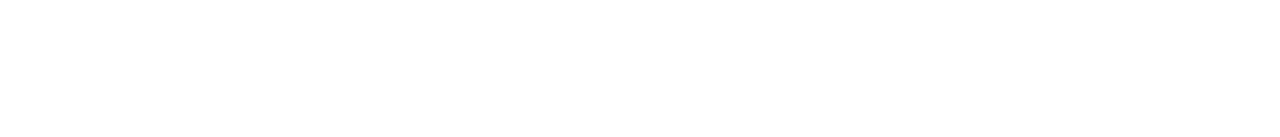
<file: about.html>
<!DOCTYPE html>
<html lang="en">

<head>
    <meta charset="utf-8">
    <title>Aravind Charitable Trust</title>
    <meta content="width=device-width, initial-scale=1.0" name="viewport">
    <meta content="" name="keywords">
    <meta content="" name="description">

    <!-- Favicon -->
    <link href="img/favicon.ico" rel="icon">

    <!-- Google Web Fonts -->
    <link rel="preconnect" href="https://fonts.googleapis.com">
    <link rel="preconnect" href="https://fonts.gstatic.com" crossorigin>
    <link href="https://fonts.googleapis.com/css2?family=Heebo:wght@400;500;600&family=Nunito:wght@600;700;800&display=swap" rel="stylesheet">

    <!-- Icon Font Stylesheet -->
    <link href="https://cdnjs.cloudflare.com/ajax/libs/font-awesome/5.10.0/css/all.min.css" rel="stylesheet">
    <link href="https://cdn.jsdelivr.net/npm/bootstrap-icons@1.4.1/font/bootstrap-icons.css" rel="stylesheet">

    <!-- Libraries Stylesheet -->
    <link href="lib/animate/animate.min.css" rel="stylesheet">
    <link href="lib/owlcarousel/assets/owl.carousel.min.css" rel="stylesheet">
    <link href="lib/tempusdominus/css/tempusdominus-bootstrap-4.min.css" rel="stylesheet" />

    <!-- Customized Bootstrap Stylesheet -->
    <link href="css/bootstrap.min.css" rel="stylesheet">

    <!-- Template Stylesheet -->
    <link href="css/style.css" rel="stylesheet">
</head>

<body>
    <!-- Spinner Start -->
    <div id="spinner" class="show bg-white position-fixed translate-middle w-100 vh-100 top-50 start-50 d-flex align-items-center justify-content-center">
        <div class="spinner-border text-primary" style="width: 3rem; height: 3rem;" role="status">
            <span class="sr-only">Loading...</span>
        </div>
    </div>
    <!-- Spinner End -->


    <!-- Topbar Start -->
    <!-- <div class="container-fluid bg-dark px-5 d-none d-lg-block">
        <div class="row gx-0">
            <div class="col-lg-8 text-center text-lg-start mb-2 mb-lg-0">
                <div class="d-inline-flex align-items-center" style="height: 45px;">
                    <small class="me-3 text-light"><i class="fa fa-map-marker-alt me-2"></i>123 Street, New York, USA</small>
                    <small class="me-3 text-light"><i class="fa fa-phone-alt me-2"></i>+012 345 6789</small>
                    <small class="text-light"><i class="fa fa-envelope-open me-2"></i>info@example.com</small>
                </div>
            </div>
            <div class="col-lg-4 text-center text-lg-end">
                <div class="d-inline-flex align-items-center" style="height: 45px;">
                    <a class="btn btn-sm btn-outline-light btn-sm-square rounded-circle me-2" href=""><i class="fab fa-twitter fw-normal"></i></a>
                    <a class="btn btn-sm btn-outline-light btn-sm-square rounded-circle me-2" href=""><i class="fab fa-facebook-f fw-normal"></i></a>
                    <a class="btn btn-sm btn-outline-light btn-sm-square rounded-circle me-2" href=""><i class="fab fa-linkedin-in fw-normal"></i></a>
                    <a class="btn btn-sm btn-outline-light btn-sm-square rounded-circle me-2" href=""><i class="fab fa-instagram fw-normal"></i></a>
                    <a class="btn btn-sm btn-outline-light btn-sm-square rounded-circle" href=""><i class="fab fa-youtube fw-normal"></i></a>
                </div>
            </div>
        </div>
    </div>-->
    <!-- Topbar End -->


    <!-- Navbar & Hero Start -->
    <div class="container-fluid position-relative p-0">
        <nav class="navbar navbar-expand-lg navbar-light px-4 px-lg-5 py-3 py-lg-0">
            <a href="index.html" class="navbar-brand p-0 header-force">
                <h2 class="text-primary m-0"><img src="img/logo.png" alt="Logo">Aravind Charitable Trust</h2>
                <!-- <img src="img/logo.png" alt="Logo"> -->
            </a>
            <button class="navbar-toggler" type="button" data-bs-toggle="collapse" data-bs-target="#navbarCollapse">
                <span class="fa fa-bars"></span>
            </button>
             <div class="collapse navbar-collapse" id="navbarCollapse">
                <div class="navbar-nav ms-auto py-0">
                    <a href="index.html" class="nav-item nav-link">Home</a>
                    <a href="about.html" class="nav-item nav-link active">About</a>
                    <a href="programs.html" class="nav-item nav-link">Programs</a> 
                    <!--  <a href="package.html" class="nav-item nav-link">Packages</a>  -->
                   <!-- <div class="nav-item dropdown">
                        <a href="#" class="nav-link dropdown-toggle" data-bs-toggle="dropdown">Pages</a>
                        <div class="dropdown-menu m-0">
                            <a href="destination.html" class="dropdown-item">Destination</a>
                            <a href="booking.html" class="dropdown-item">Booking</a>
                            <a href="team.html" class="dropdown-item">Travel Guides</a>
                            <a href="testimonial.html" class="dropdown-item">Testimonial</a>
                            <a href="404.html" class="dropdown-item">404 Page</a>
                        </div>
                    </div>  -->
                    <a href="contact.html" class="nav-item nav-link">Contact</a>
                </div>
                <!--<a href="" class="btn btn-primary rounded-pill py-2 px-4">Register</a>-->
            </div>
        </nav>

        <div class="container-fluid bg-primary py-5 mb-5 hero-header about-header">
            <div class="container py-5">
                <div class="row justify-content-center py-5">
                    <div class="col-lg-10 pt-lg-5 mt-lg-5 text-center">
                        <h1 class="display-3 text-white animated slideInDown">About Us</h1>
                        <!-- <nav aria-label="breadcrumb">
                            <ol class="breadcrumb justify-content-center">
                                <li class="breadcrumb-item"><a href="#">Home</a></li>
                                <li class="breadcrumb-item"><a href="#">Pages</a></li>
                                <li class="breadcrumb-item text-white active" aria-current="page">About</li>
                            </ol>
                        </nav>-->
                    </div>
                </div>
            </div>
        </div>
    </div>
    <!-- Navbar & Hero End -->


    <!-- About Start -->
    <div class="container-xxl py-5">
        <div class="container">
            <div class="row g-5">
                <div class="col-lg-6 wow fadeInUp" data-wow-delay="0.1s" style="min-height: 400px;">
                    <div class="position-relative h-100">
                        <img class="img-fluid position-absolute w-100 h-100" src="img/about-1.jpg" alt="" style="object-fit: cover;">
                    </div>
                </div>
                <div class="col-lg-6 wow fadeInUp" data-wow-delay="0.3s">
                    <h6 class="section-title bg-white text-start text-primary pe-3">About Us</h6>
                    <h1 class="mb-4">It's About <span class="text-primary">Us</span></h1>
                    <p class="mb-4">At Aravind Charitable Trust, our purpose is rooted in compassion and driven by the desire to create a positive impact in society.
                         We understand the hardships faced by marginalized communities and strive to provide them with the essentials they need to survive and thrive.
                          With a dedicated team of volunteers, we work tirelessly to ensure that no one goes to bed hungry, homeless, or without hope.</p>
                    <p class="mb-4">We are a non-profit organisation that helps communities create capacity in order to empower underprivileged women and girls.
                         Our long-term and comprehensive initiatives in Health, Livelihood, Education, and Disaster Relief & Resilience offer creative answers to long-standing development issues.
                    We combine internal knowledge and a strong network of relationships with access to a worldwide confederation of experts to provide solutions at scale to a wide range of stakeholders.
                    </p>
                    <div class="row gy-2 gx-4 mb-4">
                        <div class="col-sm-6">
                            <p class="mb-0"><i class="fa fa-arrow-right text-primary me-2"></i>Education support program</p>
                        </div>
                        <div class="col-sm-6">
                            <p class="mb-0"><i class="fa fa-arrow-right text-primary me-2"></i>Food</p>
                        </div>
                        <div class="col-sm-6">
                            <p class="mb-0"><i class="fa fa-arrow-right text-primary me-2"></i>Water</p>
                        </div>
                        <div class="col-sm-6">
                            <p class="mb-0"><i class="fa fa-arrow-right text-primary me-2"></i>Solar lamp</p>
                        </div>
                        <div class="col-sm-6">
                            <p class="mb-0"><i class="fa fa-arrow-right text-primary me-2"></i>Medicine</p>
                        </div>
                        <div class="col-sm-6">
                            <p class="mb-0"><i class="fa fa-arrow-right text-primary me-2"></i>Calamity relief program</p>
                        </div>
                        <div class="col-sm-6">
                            <p class="mb-0"><i class="fa fa-arrow-right text-primary me-2"></i>Sanitation and Hygiene programs</p>
                        </div>
                        <div class="col-sm-6">
                            <p class="mb-0"><i class="fa fa-arrow-right text-primary me-2"></i>Health and Nutrition program</p>
                        </div>
                        <div class="col-sm-6">
                            <p class="mb-0"><i class="fa fa-arrow-right text-primary me-2"></i>Corporate social responsibility</p>
                        </div>
                        <div class="col-sm-6">
                            <p class="mb-0"><i class="fa fa-arrow-right text-primary me-2"></i>Village development program</p>
                        </div>
                        <div class="col-sm-6">
                            <p class="mb-0"><i class="fa fa-arrow-right text-primary me-2"></i>Skilled development program</p>
                        </div>
                        <div class="col-sm-6">
                            <p class="mb-0"><i class="fa fa-arrow-right text-primary me-2"></i>Fundraising</p>
                        </div>
                    </div>
                    <!--<a class="btn btn-primary py-3 px-5 mt-2" href="">Read More</a>-->
                </div>
            </div>
        </div>
    </div>
    <!-- About End -->


    <!-- Team Start -->
    <!--<div class="container-xxl py-5">
        <div class="container">
            <div class="text-center wow fadeInUp" data-wow-delay="0.1s">
                <h6 class="section-title bg-white text-center text-primary px-3">Travel Guide</h6>
                <h1 class="mb-5">Meet Our Guide</h1>
            </div>
            <div class="row g-4">
                <div class="col-lg-3 col-md-6 wow fadeInUp" data-wow-delay="0.1s">
                    <div class="team-item">
                        <div class="overflow-hidden">
                            <img class="img-fluid" src="img/team-1.jpg" alt="">
                        </div>
                        <div class="position-relative d-flex justify-content-center" style="margin-top: -19px;">
                            <a class="btn btn-square mx-1" href=""><i class="fab fa-facebook-f"></i></a>
                            <a class="btn btn-square mx-1" href=""><i class="fab fa-twitter"></i></a>
                            <a class="btn btn-square mx-1" href=""><i class="fab fa-instagram"></i></a>
                        </div>
                        <div class="text-center p-4">
                            <h5 class="mb-0">Full Name</h5>
                            <small>Designation</small>
                        </div>
                    </div>
                </div>
                <div class="col-lg-3 col-md-6 wow fadeInUp" data-wow-delay="0.3s">
                    <div class="team-item">
                        <div class="overflow-hidden">
                            <img class="img-fluid" src="img/team-2.jpg" alt="">
                        </div>
                        <div class="position-relative d-flex justify-content-center" style="margin-top: -19px;">
                            <a class="btn btn-square mx-1" href=""><i class="fab fa-facebook-f"></i></a>
                            <a class="btn btn-square mx-1" href=""><i class="fab fa-twitter"></i></a>
                            <a class="btn btn-square mx-1" href=""><i class="fab fa-instagram"></i></a>
                        </div>
                        <div class="text-center p-4">
                            <h5 class="mb-0">Full Name</h5>
                            <small>Designation</small>
                        </div>
                    </div>
                </div>
                <div class="col-lg-3 col-md-6 wow fadeInUp" data-wow-delay="0.5s">
                    <div class="team-item">
                        <div class="overflow-hidden">
                            <img class="img-fluid" src="img/team-3.jpg" alt="">
                        </div>
                        <div class="position-relative d-flex justify-content-center" style="margin-top: -19px;">
                            <a class="btn btn-square mx-1" href=""><i class="fab fa-facebook-f"></i></a>
                            <a class="btn btn-square mx-1" href=""><i class="fab fa-twitter"></i></a>
                            <a class="btn btn-square mx-1" href=""><i class="fab fa-instagram"></i></a>
                        </div>
                        <div class="text-center p-4">
                            <h5 class="mb-0">Full Name</h5>
                            <small>Designation</small>
                        </div>
                    </div>
                </div>
                <div class="col-lg-3 col-md-6 wow fadeInUp" data-wow-delay="0.7s">
                    <div class="team-item">
                        <div class="overflow-hidden">
                            <img class="img-fluid" src="img/team-4.jpg" alt="">
                        </div>
                        <div class="position-relative d-flex justify-content-center" style="margin-top: -19px;">
                            <a class="btn btn-square mx-1" href=""><i class="fab fa-facebook-f"></i></a>
                            <a class="btn btn-square mx-1" href=""><i class="fab fa-twitter"></i></a>
                            <a class="btn btn-square mx-1" href=""><i class="fab fa-instagram"></i></a>
                        </div>
                        <div class="text-center p-4">
                            <h5 class="mb-0">Full Name</h5>
                            <small>Designation</small>
                        </div>
                    </div>
                </div>
            </div>
        </div>
    </div>-->
    <!-- Team End -->
        

    <!-- Footer Start -->
    <div class="container-fluid bg-dark text-light footer pt-5 mt-5 wow fadeIn" data-wow-delay="0.1s">
        <div class="container py-5">
            <div class="row g-5">
                <div class="col-lg-4 col-md-6">
                    <h4 class="text-white mb-3">Trust</h4>
                    <a class="btn btn-link" href="about.html">About Us</a>
                    <a class="btn btn-link" href="contact.html">Contact Us</a>
                    <!--  <a class="btn btn-link" href="">Privacy Policy</a>
                    <a class="btn btn-link" href="">Terms & Condition</a>
                    <a class="btn btn-link" href="">FAQs & Help</a> -->
                </div>
                <div class="col-lg-4 col-md-6">
                    <h4 class="text-white mb-3">Contact</h4>
                    <p class="mb-2"><i class="fa fa-map-marker-alt me-3"></i>Kalam kolambu kalam, Peruvembu(po),Palakkad</p>
                    <p class="mb-2"><i class="fa fa-phone-alt me-3"></i>+91-9496686468</p>
                    <p class="mb-2"><i class="fa fa-envelope me-3"></i>help@aravindcharitabletrust.org</p>
                     <!-- <div class="d-flex pt-2">
                        <a class="btn btn-outline-light btn-social" href=""><i class="fab fa-twitter"></i></a>
                        <a class="btn btn-outline-light btn-social" href=""><i class="fab fa-facebook-f"></i></a>
                        <a class="btn btn-outline-light btn-social" href=""><i class="fab fa-youtube"></i></a>
                        <a class="btn btn-outline-light btn-social" href=""><i class="fab fa-linkedin-in"></i></a>
                    </div>-->
                </div>
                 <!--<div class="col-lg-3 col-md-6">
                    <h4 class="text-white mb-3">Gallery</h4>
                    <div class="row g-2 pt-2">
                        <div class="col-4">
                            <img class="img-fluid bg-light p-1" src="img/package-1.jpg" alt="">
                        </div>
                        <div class="col-4">
                            <img class="img-fluid bg-light p-1" src="img/package-2.jpg" alt="">
                        </div>
                        <div class="col-4">
                            <img class="img-fluid bg-light p-1" src="img/package-3.jpg" alt="">
                        </div>
                        <div class="col-4">
                            <img class="img-fluid bg-light p-1" src="img/package-2.jpg" alt="">
                        </div>
                        <div class="col-4">
                            <img class="img-fluid bg-light p-1" src="img/package-3.jpg" alt="">
                        </div>
                        <div class="col-4">
                            <img class="img-fluid bg-light p-1" src="img/package-1.jpg" alt="">
                        </div>
                    </div>
                </div>
                <div class="col-lg-3 col-md-6">
                    <h4 class="text-white mb-3">Newsletter</h4>
                    <p>Dolor amet sit justo amet elitr clita ipsum elitr est.</p>
                    <div class="position-relative mx-auto" style="max-width: 400px;">
                        <input class="form-control border-primary w-100 py-3 ps-4 pe-5" type="text" placeholder="Your email">
                        <button type="button" class="btn btn-primary py-2 position-absolute top-0 end-0 mt-2 me-2">SignUp</button>
                    </div>
                </div> -->
            </div>
        </div>
        <div class="container">
            <div class="copyright">
                <div class="row">
                    <div class="col-md-6 text-center text-md-start mb-3 mb-md-0">
                        &copy;  All Right Reserved.
                    </div>
                    <!--<div class="col-md-6 text-center text-md-end">
                        <div class="footer-menu">
                            <a href="">Home</a>
                            <a href="">Cookies</a>
                            <a href="">Help</a>
                            <a href="">FQAs</a>
                        </div>
                    </div> -->
                </div>
            </div>
        </div>
    </div>
    <!-- Footer End -->


    <!-- Back to Top -->
    <a href="#" class="btn btn-lg btn-primary btn-lg-square back-to-top"><i class="bi bi-arrow-up"></i></a>


    <!-- JavaScript Libraries -->
    <script src="https://code.jquery.com/jquery-3.4.1.min.js"></script>
    <script src="https://cdn.jsdelivr.net/npm/bootstrap@5.0.0/dist/js/bootstrap.bundle.min.js"></script>
    <script src="lib/wow/wow.min.js"></script>
    <script src="lib/easing/easing.min.js"></script>
    <script src="lib/waypoints/waypoints.min.js"></script>
    <script src="lib/owlcarousel/owl.carousel.min.js"></script>
    <script src="lib/tempusdominus/js/moment.min.js"></script>
    <script src="lib/tempusdominus/js/moment-timezone.min.js"></script>
    <script src="lib/tempusdominus/js/tempusdominus-bootstrap-4.min.js"></script>

    <!-- Template Javascript -->
    <script src="js/main.js"></script>
</body>

</html>
</file>
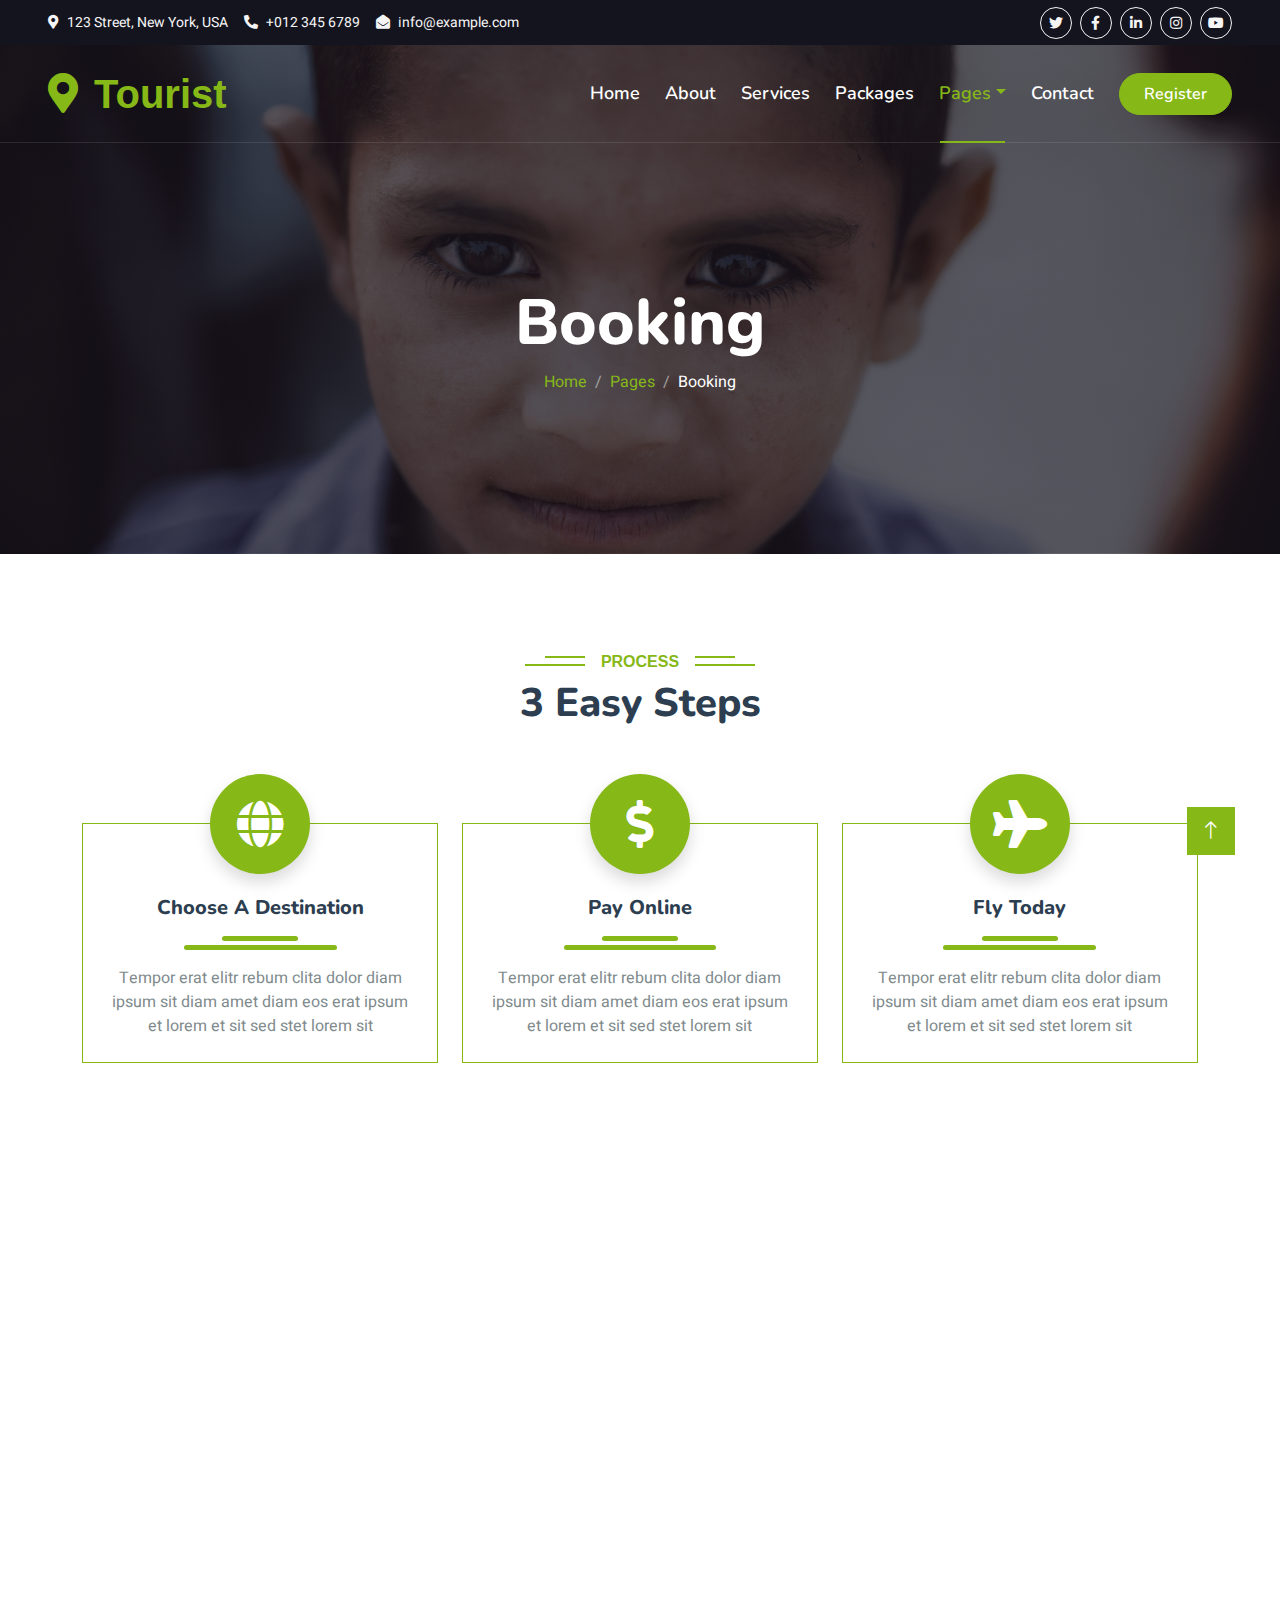
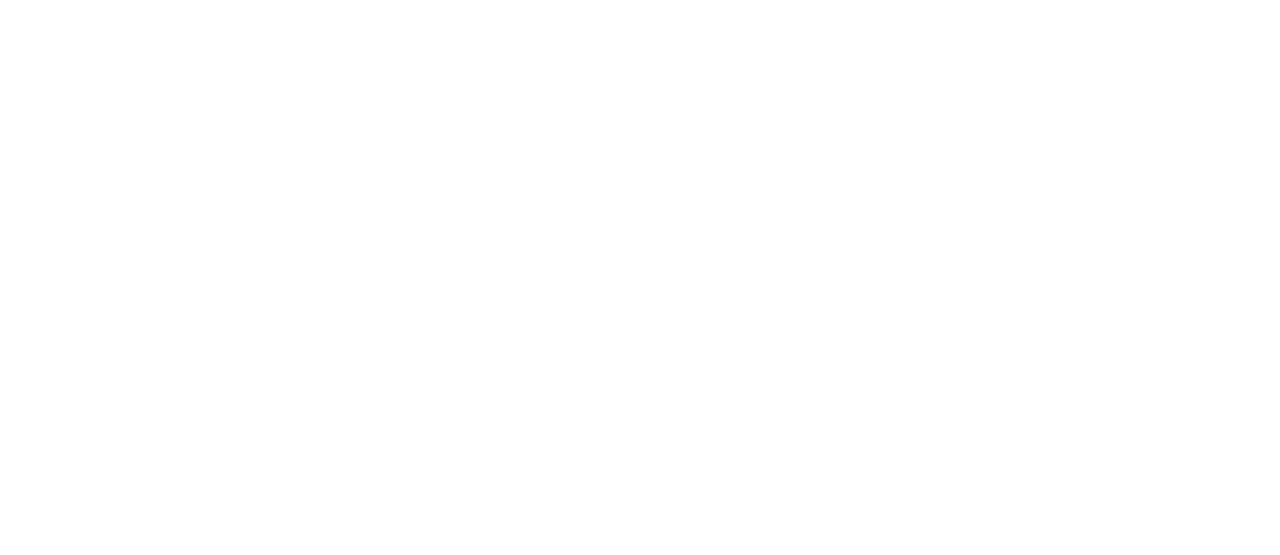
<file: booking.html>
<!DOCTYPE html>
<html lang="en">

<head>
    <meta charset="utf-8">
    <title>Aravind Charitable Trust</title>
    <meta content="width=device-width, initial-scale=1.0" name="viewport">
    <meta content="" name="keywords">
    <meta content="" name="description">

    <!-- Favicon -->
    <link href="img/favicon.ico" rel="icon">

    <!-- Google Web Fonts -->
    <link rel="preconnect" href="https://fonts.googleapis.com">
    <link rel="preconnect" href="https://fonts.gstatic.com" crossorigin>
    <link href="https://fonts.googleapis.com/css2?family=Heebo:wght@400;500;600&family=Nunito:wght@600;700;800&display=swap" rel="stylesheet">

    <!-- Icon Font Stylesheet -->
    <link href="https://cdnjs.cloudflare.com/ajax/libs/font-awesome/5.10.0/css/all.min.css" rel="stylesheet">
    <link href="https://cdn.jsdelivr.net/npm/bootstrap-icons@1.4.1/font/bootstrap-icons.css" rel="stylesheet">

    <!-- Libraries Stylesheet -->
    <link href="lib/animate/animate.min.css" rel="stylesheet">
    <link href="lib/owlcarousel/assets/owl.carousel.min.css" rel="stylesheet">
    <link href="lib/tempusdominus/css/tempusdominus-bootstrap-4.min.css" rel="stylesheet" />

    <!-- Customized Bootstrap Stylesheet -->
    <link href="css/bootstrap.min.css" rel="stylesheet">

    <!-- Template Stylesheet -->
    <link href="css/style.css" rel="stylesheet">
</head>

<body>
    <!-- Spinner Start -->
    <div id="spinner" class="show bg-white position-fixed translate-middle w-100 vh-100 top-50 start-50 d-flex align-items-center justify-content-center">
        <div class="spinner-border text-primary" style="width: 3rem; height: 3rem;" role="status">
            <span class="sr-only">Loading...</span>
        </div>
    </div>
    <!-- Spinner End -->


    <!-- Topbar Start -->
    <div class="container-fluid bg-dark px-5 d-none d-lg-block">
        <div class="row gx-0">
            <div class="col-lg-8 text-center text-lg-start mb-2 mb-lg-0">
                <div class="d-inline-flex align-items-center" style="height: 45px;">
                    <small class="me-3 text-light"><i class="fa fa-map-marker-alt me-2"></i>123 Street, New York, USA</small>
                    <small class="me-3 text-light"><i class="fa fa-phone-alt me-2"></i>+012 345 6789</small>
                    <small class="text-light"><i class="fa fa-envelope-open me-2"></i>info@example.com</small>
                </div>
            </div>
            <div class="col-lg-4 text-center text-lg-end">
                <div class="d-inline-flex align-items-center" style="height: 45px;">
                    <a class="btn btn-sm btn-outline-light btn-sm-square rounded-circle me-2" href=""><i class="fab fa-twitter fw-normal"></i></a>
                    <a class="btn btn-sm btn-outline-light btn-sm-square rounded-circle me-2" href=""><i class="fab fa-facebook-f fw-normal"></i></a>
                    <a class="btn btn-sm btn-outline-light btn-sm-square rounded-circle me-2" href=""><i class="fab fa-linkedin-in fw-normal"></i></a>
                    <a class="btn btn-sm btn-outline-light btn-sm-square rounded-circle me-2" href=""><i class="fab fa-instagram fw-normal"></i></a>
                    <a class="btn btn-sm btn-outline-light btn-sm-square rounded-circle" href=""><i class="fab fa-youtube fw-normal"></i></a>
                </div>
            </div>
        </div>
    </div>
    <!-- Topbar End -->


    <!-- Navbar & Hero Start -->
    <div class="container-fluid position-relative p-0">
        <nav class="navbar navbar-expand-lg navbar-light px-4 px-lg-5 py-3 py-lg-0">
            <a href="" class="navbar-brand p-0 header-force">
                <h1 class="text-primary m-0"><i class="fa fa-map-marker-alt me-3"></i>Tourist</h1>
                <!-- <img src="img/logo.png" alt="Logo"> -->
            </a>
            <button class="navbar-toggler" type="button" data-bs-toggle="collapse" data-bs-target="#navbarCollapse">
                <span class="fa fa-bars"></span>
            </button>
            <div class="collapse navbar-collapse" id="navbarCollapse">
                <div class="navbar-nav ms-auto py-0">
                    <a href="index.html" class="nav-item nav-link">Home</a>
                    <a href="about.html" class="nav-item nav-link">About</a>
                    <a href="service.html" class="nav-item nav-link">Services</a>
                    <a href="package.html" class="nav-item nav-link">Packages</a>
                    <div class="nav-item dropdown">
                        <a href="#" class="nav-link dropdown-toggle active" data-bs-toggle="dropdown">Pages</a>
                        <div class="dropdown-menu m-0">
                            <a href="destination.html" class="dropdown-item">Destination</a>
                            <a href="booking.html" class="dropdown-item active">Booking</a>
                            <a href="team.html" class="dropdown-item">Travel Guides</a>
                            <a href="testimonial.html" class="dropdown-item">Testimonial</a>
                            <a href="404.html" class="dropdown-item">404 Page</a>
                        </div>
                    </div>
                    <a href="contact.html" class="nav-item nav-link">Contact</a>
                </div>
                <a href="" class="btn btn-primary rounded-pill py-2 px-4">Register</a>
            </div>
        </nav>

        <div class="container-fluid bg-primary py-5 mb-5 hero-header">
            <div class="container py-5">
                <div class="row justify-content-center py-5">
                    <div class="col-lg-10 pt-lg-5 mt-lg-5 text-center">
                        <h1 class="display-3 text-white animated slideInDown">Booking</h1>
                        <nav aria-label="breadcrumb">
                            <ol class="breadcrumb justify-content-center">
                                <li class="breadcrumb-item"><a href="#">Home</a></li>
                                <li class="breadcrumb-item"><a href="#">Pages</a></li>
                                <li class="breadcrumb-item text-white active" aria-current="page">Booking</li>
                            </ol>
                        </nav>
                    </div>
                </div>
            </div>
        </div>
    </div>
    <!-- Navbar & Hero End -->


    <!-- Process Start -->
    <div class="container-xxl py-5">
        <div class="container">
            <div class="text-center pb-4 wow fadeInUp" data-wow-delay="0.1s">
                <h6 class="section-title bg-white text-center text-primary px-3">Process</h6>
                <h1 class="mb-5">3 Easy Steps</h1>
            </div>
            <div class="row gy-5 gx-4 justify-content-center">
                <div class="col-lg-4 col-sm-6 text-center pt-4 wow fadeInUp" data-wow-delay="0.1s">
                    <div class="position-relative border border-primary pt-5 pb-4 px-4">
                        <div class="d-inline-flex align-items-center justify-content-center bg-primary rounded-circle position-absolute top-0 start-50 translate-middle shadow" style="width: 100px; height: 100px;">
                            <i class="fa fa-globe fa-3x text-white"></i>
                        </div>
                        <h5 class="mt-4">Choose A Destination</h5>
                        <hr class="w-25 mx-auto bg-primary mb-1">
                        <hr class="w-50 mx-auto bg-primary mt-0">
                        <p class="mb-0">Tempor erat elitr rebum clita dolor diam ipsum sit diam amet diam eos erat ipsum et lorem et sit sed stet lorem sit</p>
                    </div>
                </div>
                <div class="col-lg-4 col-sm-6 text-center pt-4 wow fadeInUp" data-wow-delay="0.3s">
                    <div class="position-relative border border-primary pt-5 pb-4 px-4">
                        <div class="d-inline-flex align-items-center justify-content-center bg-primary rounded-circle position-absolute top-0 start-50 translate-middle shadow" style="width: 100px; height: 100px;">
                            <i class="fa fa-dollar-sign fa-3x text-white"></i>
                        </div>
                        <h5 class="mt-4">Pay Online</h5>
                        <hr class="w-25 mx-auto bg-primary mb-1">
                        <hr class="w-50 mx-auto bg-primary mt-0">
                        <p class="mb-0">Tempor erat elitr rebum clita dolor diam ipsum sit diam amet diam eos erat ipsum et lorem et sit sed stet lorem sit</p>
                    </div>
                </div>
                <div class="col-lg-4 col-sm-6 text-center pt-4 wow fadeInUp" data-wow-delay="0.5s">
                    <div class="position-relative border border-primary pt-5 pb-4 px-4">
                        <div class="d-inline-flex align-items-center justify-content-center bg-primary rounded-circle position-absolute top-0 start-50 translate-middle shadow" style="width: 100px; height: 100px;">
                            <i class="fa fa-plane fa-3x text-white"></i>
                        </div>
                        <h5 class="mt-4">Fly Today</h5>
                        <hr class="w-25 mx-auto bg-primary mb-1">
                        <hr class="w-50 mx-auto bg-primary mt-0">
                        <p class="mb-0">Tempor erat elitr rebum clita dolor diam ipsum sit diam amet diam eos erat ipsum et lorem et sit sed stet lorem sit</p>
                    </div>
                </div>
            </div>
        </div>
    </div>
    <!-- Process Start -->


    <!-- Booking Start -->
    <div class="container-xxl py-5 wow fadeInUp" data-wow-delay="0.1s">
        <div class="container">
            <div class="booking p-5">
                <div class="row g-5 align-items-center">
                    <div class="col-md-6 text-white">
                        <h6 class="text-white text-uppercase">Booking</h6>
                        <h1 class="text-white mb-4">Online Booking</h1>
                        <p class="mb-4">Tempor erat elitr rebum at clita. Diam dolor diam ipsum sit. Aliqu diam amet diam et eos. Clita erat ipsum et lorem et sit.</p>
                        <p class="mb-4">Tempor erat elitr rebum at clita. Diam dolor diam ipsum sit. Aliqu diam amet diam et eos. Clita erat ipsum et lorem et sit, sed stet lorem sit clita duo justo magna dolore erat amet</p>
                        <a class="btn btn-outline-light py-3 px-5 mt-2" href="">Read More</a>
                    </div>
                    <div class="col-md-6">
                        <h1 class="text-white mb-4">Book A Tour</h1>
                        <form>
                            <div class="row g-3">
                                <div class="col-md-6">
                                    <div class="form-floating">
                                        <input type="text" class="form-control bg-transparent" id="name" placeholder="Your Name">
                                        <label for="name">Your Name</label>
                                    </div>
                                </div>
                                <div class="col-md-6">
                                    <div class="form-floating">
                                        <input type="email" class="form-control bg-transparent" id="email" placeholder="Your Email">
                                        <label for="email">Your Email</label>
                                    </div>
                                </div>
                                <div class="col-md-6">
                                    <div class="form-floating date" id="date3" data-target-input="nearest">
                                        <input type="text" class="form-control bg-transparent datetimepicker-input" id="datetime" placeholder="Date & Time" data-target="#date3" data-toggle="datetimepicker" />
                                        <label for="datetime">Date & Time</label>
                                    </div>
                                </div>
                                <div class="col-md-6">
                                    <div class="form-floating">
                                        <select class="form-select bg-transparent" id="select1">
                                            <option value="1">Destination 1</option>
                                            <option value="2">Destination 2</option>
                                            <option value="3">Destination 3</option>
                                        </select>
                                        <label for="select1">Destination</label>
                                    </div>
                                </div>
                                <div class="col-12">
                                    <div class="form-floating">
                                        <textarea class="form-control bg-transparent" placeholder="Special Request" id="message" style="height: 100px"></textarea>
                                        <label for="message">Special Request</label>
                                    </div>
                                </div>
                                <div class="col-12">
                                    <button class="btn btn-outline-light w-100 py-3" type="submit">Book Now</button>
                                </div>
                            </div>
                        </form>
                    </div>
                </div>
            </div>
        </div>
    </div>
    <!-- Booking Start -->
        

    <!-- Footer Start -->
    <div class="container-fluid bg-dark text-light footer pt-5 mt-5 wow fadeIn" data-wow-delay="0.1s">
        <div class="container py-5">
            <div class="row g-5">
                <div class="col-lg-3 col-md-6">
                    <h4 class="text-white mb-3">Company</h4>
                    <a class="btn btn-link" href="">About Us</a>
                    <a class="btn btn-link" href="">Contact Us</a>
                    <a class="btn btn-link" href="">Privacy Policy</a>
                    <a class="btn btn-link" href="">Terms & Condition</a>
                    <a class="btn btn-link" href="">FAQs & Help</a>
                </div>
                <div class="col-lg-3 col-md-6">
                    <h4 class="text-white mb-3">Contact</h4>
                    <p class="mb-2"><i class="fa fa-map-marker-alt me-3"></i>123 Street, New York, USA</p>
                    <p class="mb-2"><i class="fa fa-phone-alt me-3"></i>+012 345 67890</p>
                    <p class="mb-2"><i class="fa fa-envelope me-3"></i>info@example.com</p>
                    <div class="d-flex pt-2">
                        <a class="btn btn-outline-light btn-social" href=""><i class="fab fa-twitter"></i></a>
                        <a class="btn btn-outline-light btn-social" href=""><i class="fab fa-facebook-f"></i></a>
                        <a class="btn btn-outline-light btn-social" href=""><i class="fab fa-youtube"></i></a>
                        <a class="btn btn-outline-light btn-social" href=""><i class="fab fa-linkedin-in"></i></a>
                    </div>
                </div>
                <div class="col-lg-3 col-md-6">
                    <h4 class="text-white mb-3">Gallery</h4>
                    <div class="row g-2 pt-2">
                        <div class="col-4">
                            <img class="img-fluid bg-light p-1" src="img/package-1.jpg" alt="">
                        </div>
                        <div class="col-4">
                            <img class="img-fluid bg-light p-1" src="img/package-2.jpg" alt="">
                        </div>
                        <div class="col-4">
                            <img class="img-fluid bg-light p-1" src="img/package-3.jpg" alt="">
                        </div>
                        <div class="col-4">
                            <img class="img-fluid bg-light p-1" src="img/package-2.jpg" alt="">
                        </div>
                        <div class="col-4">
                            <img class="img-fluid bg-light p-1" src="img/package-3.jpg" alt="">
                        </div>
                        <div class="col-4">
                            <img class="img-fluid bg-light p-1" src="img/package-1.jpg" alt="">
                        </div>
                    </div>
                </div>
                <div class="col-lg-3 col-md-6">
                    <h4 class="text-white mb-3">Newsletter</h4>
                    <p>Dolor amet sit justo amet elitr clita ipsum elitr est.</p>
                    <div class="position-relative mx-auto" style="max-width: 400px;">
                        <input class="form-control border-primary w-100 py-3 ps-4 pe-5" type="text" placeholder="Your email">
                        <button type="button" class="btn btn-primary py-2 position-absolute top-0 end-0 mt-2 me-2">SignUp</button>
                    </div>
                </div>
            </div>
        </div>
        <div class="container">
            <div class="copyright">
                <div class="row">
                    <div class="col-md-6 text-center text-md-start mb-3 mb-md-0">
                        &copy; <a class="border-bottom" href="#">Your Site Name</a>, All Right Reserved.

                        <!--/*** This template is free as long as you keep the footer author’s credit link/attribution link/backlink. If you'd like to use the template without the footer author’s credit link/attribution link/backlink, you can purchase the Credit Removal License from "https://htmlcodex.com/credit-removal". Thank you for your support. ***/-->
                        Designed By <a class="border-bottom" href="https://htmlcodex.com">HTML Codex</a>
                    </div>
                    <div class="col-md-6 text-center text-md-end">
                        <div class="footer-menu">
                            <a href="">Home</a>
                            <a href="">Cookies</a>
                            <a href="">Help</a>
                            <a href="">FQAs</a>
                        </div>
                    </div>
                </div>
            </div>
        </div>
    </div>
    <!-- Footer End -->


    <!-- Back to Top -->
    <a href="#" class="btn btn-lg btn-primary btn-lg-square back-to-top"><i class="bi bi-arrow-up"></i></a>


    <!-- JavaScript Libraries -->
    <script src="https://code.jquery.com/jquery-3.4.1.min.js"></script>
    <script src="https://cdn.jsdelivr.net/npm/bootstrap@5.0.0/dist/js/bootstrap.bundle.min.js"></script>
    <script src="lib/wow/wow.min.js"></script>
    <script src="lib/easing/easing.min.js"></script>
    <script src="lib/waypoints/waypoints.min.js"></script>
    <script src="lib/owlcarousel/owl.carousel.min.js"></script>
    <script src="lib/tempusdominus/js/moment.min.js"></script>
    <script src="lib/tempusdominus/js/moment-timezone.min.js"></script>
    <script src="lib/tempusdominus/js/tempusdominus-bootstrap-4.min.js"></script>

    <!-- Template Javascript -->
    <script src="js/main.js"></script>
</body>

</html>
</file>
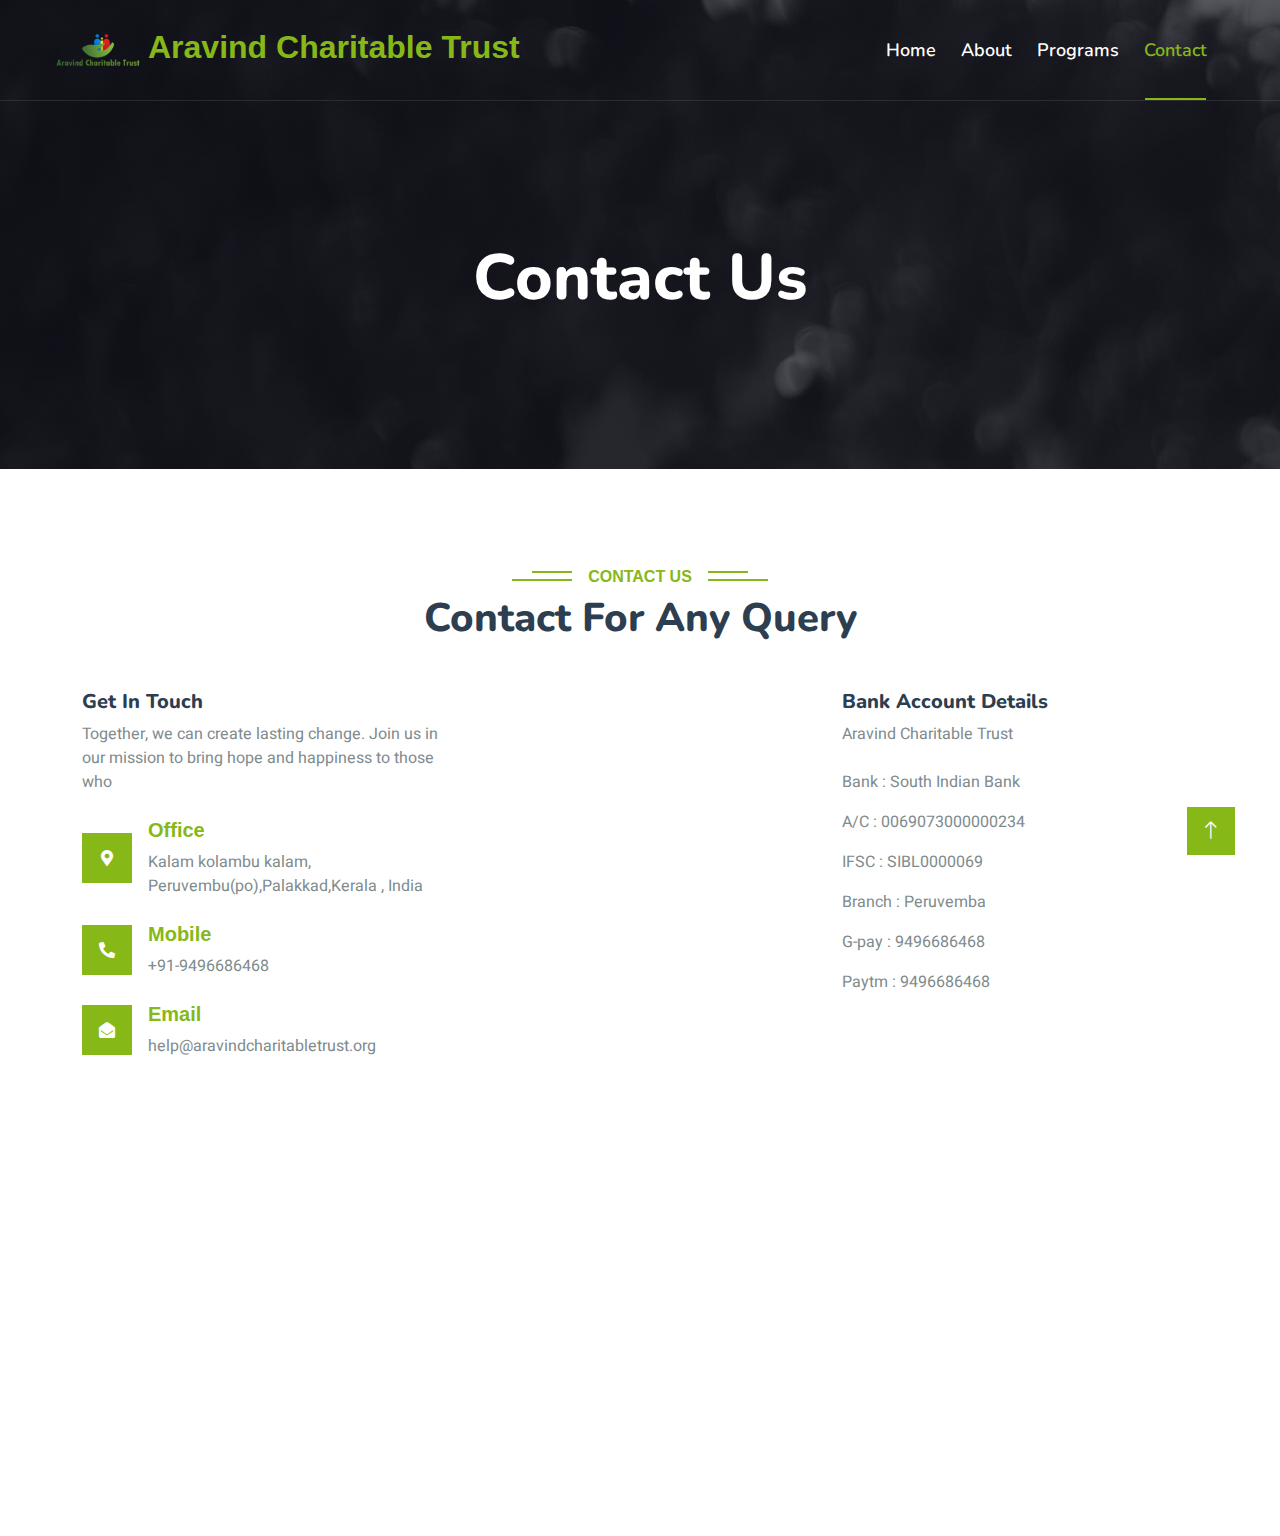
<file: contact.html>
<!DOCTYPE html>
<html lang="en">

<head>
    <meta charset="utf-8">
    <title>Aravind Charitable Trust</title>
    <meta content="width=device-width, initial-scale=1.0" name="viewport">
    <meta content="" name="keywords">
    <meta content="" name="description">

    <!-- Favicon -->
    <link href="img/favicon.ico" rel="icon">

    <!-- Google Web Fonts -->
    <link rel="preconnect" href="https://fonts.googleapis.com">
    <link rel="preconnect" href="https://fonts.gstatic.com" crossorigin>
    <link href="https://fonts.googleapis.com/css2?family=Heebo:wght@400;500;600&family=Nunito:wght@600;700;800&display=swap" rel="stylesheet">

    <!-- Icon Font Stylesheet -->
    <link href="https://cdnjs.cloudflare.com/ajax/libs/font-awesome/5.10.0/css/all.min.css" rel="stylesheet">
    <link href="https://cdn.jsdelivr.net/npm/bootstrap-icons@1.4.1/font/bootstrap-icons.css" rel="stylesheet">

    <!-- Libraries Stylesheet -->
    <link href="lib/animate/animate.min.css" rel="stylesheet">
    <link href="lib/owlcarousel/assets/owl.carousel.min.css" rel="stylesheet">
    <link href="lib/tempusdominus/css/tempusdominus-bootstrap-4.min.css" rel="stylesheet" />

    <!-- Customized Bootstrap Stylesheet -->
    <link href="css/bootstrap.min.css" rel="stylesheet">

    <!-- Template Stylesheet -->
    <link href="css/style.css" rel="stylesheet">
</head>

<body>
    <!-- Spinner Start -->
    <div id="spinner" class="show bg-white position-fixed translate-middle w-100 vh-100 top-50 start-50 d-flex align-items-center justify-content-center">
        <div class="spinner-border text-primary" style="width: 3rem; height: 3rem;" role="status">
            <span class="sr-only">Loading...</span>
        </div>
    </div>
    <!-- Spinner End -->


    <!-- Topbar Start -->
    <!-- <div class="container-fluid bg-dark px-5 d-none d-lg-block">
        <div class="row gx-0">
            <div class="col-lg-8 text-center text-lg-start mb-2 mb-lg-0">
                <div class="d-inline-flex align-items-center" style="height: 45px;">
                    <small class="me-3 text-light"><i class="fa fa-map-marker-alt me-2"></i>123 Street, New York, USA</small>
                    <small class="me-3 text-light"><i class="fa fa-phone-alt me-2"></i>+012 345 6789</small>
                    <small class="text-light"><i class="fa fa-envelope-open me-2"></i>info@example.com</small>
                </div>
            </div>
            <div class="col-lg-4 text-center text-lg-end">
                <div class="d-inline-flex align-items-center" style="height: 45px;">
                    <a class="btn btn-sm btn-outline-light btn-sm-square rounded-circle me-2" href=""><i class="fab fa-twitter fw-normal"></i></a>
                    <a class="btn btn-sm btn-outline-light btn-sm-square rounded-circle me-2" href=""><i class="fab fa-facebook-f fw-normal"></i></a>
                    <a class="btn btn-sm btn-outline-light btn-sm-square rounded-circle me-2" href=""><i class="fab fa-linkedin-in fw-normal"></i></a>
                    <a class="btn btn-sm btn-outline-light btn-sm-square rounded-circle me-2" href=""><i class="fab fa-instagram fw-normal"></i></a>
                    <a class="btn btn-sm btn-outline-light btn-sm-square rounded-circle" href=""><i class="fab fa-youtube fw-normal"></i></a>
                </div>
            </div>
        </div>
    </div>-->
    <!-- Topbar End -->


    <!-- Navbar & Hero Start -->
    <div class="container-fluid position-relative p-0">
        <nav class="navbar navbar-expand-lg navbar-light px-4 px-lg-5 py-3 py-lg-0">
            <a href="index.html" class="navbar-brand p-0 header-force">
                <h2 class="text-primary m-0"><img src="img/logo.png" alt="Logo">Aravind Charitable Trust</h2>
                <!-- <img src="img/logo.png" alt="Logo"> -->
            </a>
            <button class="navbar-toggler" type="button" data-bs-toggle="collapse" data-bs-target="#navbarCollapse">
                <span class="fa fa-bars"></span>
            </button>
             <div class="collapse navbar-collapse" id="navbarCollapse">
                <div class="navbar-nav ms-auto py-0">
                    <a href="index.html" class="nav-item nav-link">Home</a>
                    <a href="about.html" class="nav-item nav-link">About</a>
                    <a href="programs.html" class="nav-item nav-link">Programs</a> 
                    <!--  <a href="package.html" class="nav-item nav-link">Packages</a>  -->
                   <!-- <div class="nav-item dropdown">
                        <a href="#" class="nav-link dropdown-toggle" data-bs-toggle="dropdown">Pages</a>
                        <div class="dropdown-menu m-0">
                            <a href="destination.html" class="dropdown-item">Destination</a>
                            <a href="booking.html" class="dropdown-item">Booking</a>
                            <a href="team.html" class="dropdown-item">Travel Guides</a>
                            <a href="testimonial.html" class="dropdown-item">Testimonial</a>
                            <a href="404.html" class="dropdown-item">404 Page</a>
                        </div>
                    </div>  -->
                    <a href="contact.html" class="nav-item nav-link active">Contact</a>
                </div>
                <!--<a href="" class="btn btn-primary rounded-pill py-2 px-4">Register</a>-->
            </div>
        </nav>

        <div class="container-fluid bg-primary py-5 mb-5 hero-header contact-header">
            <div class="container py-5">
                <div class="row justify-content-center py-5">
                    <div class="col-lg-10 pt-lg-5 mt-lg-5 text-center">
                        <h1 class="display-3 text-white animated slideInDown">Contact Us</h1>
                         <!--<nav aria-label="breadcrumb">
                            <ol class="breadcrumb justify-content-center">
                                <li class="breadcrumb-item"><a href="#">Home</a></li>
                                <li class="breadcrumb-item"><a href="#">Pages</a></li>
                                <li class="breadcrumb-item text-white active" aria-current="page">Contact</li>
                            </ol>
                        </nav>-->
                    </div>
                </div>
            </div>
        </div>
    </div>
    <!-- Navbar & Hero End -->


    <!-- Contact Start -->
    <div class="container-xxl py-5">
        <div class="container">
            <div class="text-center wow fadeInUp" data-wow-delay="0.1s">
                <h6 class="section-title bg-white text-center text-primary px-3">Contact Us</h6>
                <h1 class="mb-5">Contact For Any Query</h1>
            </div>
            <div class="row g-4">
                <div class="col-lg-4 col-md-6 wow fadeInUp" data-wow-delay="0.1s">
                    <h5>Get In Touch</h5>
                    <p class="mb-4">Together, we can create lasting change. Join us in our mission to bring hope and happiness to those who</p>
                    <div class="d-flex align-items-center mb-4">
                        <div class="d-flex align-items-center justify-content-center flex-shrink-0 bg-primary" style="width: 50px; height: 50px;">
                            <i class="fa fa-map-marker-alt text-white"></i>
                        </div>
                        <div class="ms-3">
                            <h5 class="text-primary">Office</h5>
                            <p class="mb-0">Kalam kolambu kalam, Peruvembu(po),Palakkad,Kerala , India</p>
                        </div>
                    </div>
                    <div class="d-flex align-items-center mb-4">
                        <div class="d-flex align-items-center justify-content-center flex-shrink-0 bg-primary" style="width: 50px; height: 50px;">
                            <i class="fa fa-phone-alt text-white"></i>
                        </div>
                        <div class="ms-3">
                            <h5 class="text-primary">Mobile</h5>
                            <p class="mb-0">+91-9496686468</p>
                        </div>
                    </div>
                    <div class="d-flex align-items-center">
                        <div class="d-flex align-items-center justify-content-center flex-shrink-0 bg-primary" style="width: 50px; height: 50px;">
                            <i class="fa fa-envelope-open text-white"></i>
                        </div>
                        <div class="ms-3">
                            <h5 class="text-primary">Email</h5>
                            <p class="mb-0">help@aravindcharitabletrust.org</p>
                        </div>
                    </div>
                </div>
                <div class="col-lg-4 col-md-6 wow fadeInUp" data-wow-delay="0.3s">
                    <iframe class="position-relative rounded w-100 h-100"
                        src="https://www.google.com/maps/embed?pb=!1m18!1m12!1m3!1d3920.437895591937!2d76.68200817475052!3d10.700668389443518!2m3!1f0!2f0!3f0!3m2!1i1024!2i768!4f13.1!3m3!1m2!1s0x3ba86dc72d277a5b%3A0x4f8d62558fb8515d!2sThuppanamgatubhagvathy%20Temple%20-%20Panamkutty!5e0!3m2!1sen!2sbd!4v1687802596353!5m2!1sen!2sbd"
                        frameborder="0" style="min-height: 300px; border:0;" allowfullscreen="" aria-hidden="false"
                        tabindex="0"></iframe>
                </div>
                  <!--<div class="col-lg-4 col-md-12 wow fadeInUp" data-wow-delay="0.5s">
                    <form>
                        <div class="row g-3">
                            <div class="col-md-6">
                                <div class="form-floating">
                                    <input type="text" class="form-control" id="name" placeholder="Your Name">
                                    <label for="name">Your Name</label>
                                </div>
                            </div>
                            <div class="col-md-6">
                                <div class="form-floating">
                                    <input type="email" class="form-control" id="email" placeholder="Your Email">
                                    <label for="email">Your Email</label>
                                </div>
                            </div>
                            <div class="col-12">
                                <div class="form-floating">
                                    <input type="text" class="form-control" id="subject" placeholder="Subject">
                                    <label for="subject">Subject</label>
                                </div>
                            </div>
                            <div class="col-12">
                                <div class="form-floating">
                                    <textarea class="form-control" placeholder="Leave a message here" id="message" style="height: 100px"></textarea>
                                    <label for="message">Message</label>
                                </div>
                            </div>
                            <div class="col-12">
                                <button class="btn btn-primary w-100 py-3" type="submit">Send Message</button>
                            </div>
                        </div>
                    </form>
                </div>-->


                 <div class="col-lg-4 col-md-6 wow fadeInUp" data-wow-delay="0.1s">
                    <h5>Bank Account Details</h5>
                    <p class="mb-4">Aravind Charitable Trust</p>
                    <p>Bank : South Indian Bank </p>
                    <p>A/C : 0069073000000234</p>
                    <p>IFSC : SIBL0000069</p>
                    <p>Branch : Peruvemba</p>
                    <p>G-pay  : 9496686468</p>
                    <p>Paytm : 9496686468</p>
                </div>
            </div>
        </div>
    </div>
    <!-- Contact End -->


    <!-- Footer Start -->
    <div class="container-fluid bg-dark text-light footer pt-5 mt-5 wow fadeIn" data-wow-delay="0.1s">
        <div class="container py-5">
            <div class="row g-5">
                <div class="col-lg-4 col-md-6">
                    <h4 class="text-white mb-3">Trust</h4>
                    <a class="btn btn-link" href="about.html">About Us</a>
                    <a class="btn btn-link" href="contact.html">Contact Us</a>
                    <!--  <a class="btn btn-link" href="">Privacy Policy</a>
                    <a class="btn btn-link" href="">Terms & Condition</a>
                    <a class="btn btn-link" href="">FAQs & Help</a> -->
                </div>
                <div class="col-lg-4 col-md-6">
                    <h4 class="text-white mb-3">Contact</h4>
                    <p class="mb-2"><i class="fa fa-map-marker-alt me-3"></i>Kalam kolambu kalam, Peruvembu(po),Palakkad,Kerala , India</p>
                    <p class="mb-2"><i class="fa fa-phone-alt me-3"></i>+91-9496686468</p>
                    <p class="mb-2"><i class="fa fa-envelope me-3"></i>help@aravindcharitabletrust.org</p>
                     <!-- <div class="d-flex pt-2">
                        <a class="btn btn-outline-light btn-social" href=""><i class="fab fa-twitter"></i></a>
                        <a class="btn btn-outline-light btn-social" href=""><i class="fab fa-facebook-f"></i></a>
                        <a class="btn btn-outline-light btn-social" href=""><i class="fab fa-youtube"></i></a>
                        <a class="btn btn-outline-light btn-social" href=""><i class="fab fa-linkedin-in"></i></a>
                    </div>-->
                </div>
                 <!--<div class="col-lg-3 col-md-6">
                    <h4 class="text-white mb-3">Gallery</h4>
                    <div class="row g-2 pt-2">
                        <div class="col-4">
                            <img class="img-fluid bg-light p-1" src="img/package-1.jpg" alt="">
                        </div>
                        <div class="col-4">
                            <img class="img-fluid bg-light p-1" src="img/package-2.jpg" alt="">
                        </div>
                        <div class="col-4">
                            <img class="img-fluid bg-light p-1" src="img/package-3.jpg" alt="">
                        </div>
                        <div class="col-4">
                            <img class="img-fluid bg-light p-1" src="img/package-2.jpg" alt="">
                        </div>
                        <div class="col-4">
                            <img class="img-fluid bg-light p-1" src="img/package-3.jpg" alt="">
                        </div>
                        <div class="col-4">
                            <img class="img-fluid bg-light p-1" src="img/package-1.jpg" alt="">
                        </div>
                    </div>
                </div>
                <div class="col-lg-3 col-md-6">
                    <h4 class="text-white mb-3">Newsletter</h4>
                    <p>Dolor amet sit justo amet elitr clita ipsum elitr est.</p>
                    <div class="position-relative mx-auto" style="max-width: 400px;">
                        <input class="form-control border-primary w-100 py-3 ps-4 pe-5" type="text" placeholder="Your email">
                        <button type="button" class="btn btn-primary py-2 position-absolute top-0 end-0 mt-2 me-2">SignUp</button>
                    </div>
                </div> -->
            </div>
        </div>
        <div class="container">
            <div class="copyright">
                <div class="row">
                    <div class="col-md-6 text-center text-md-start mb-3 mb-md-0">
                        &copy;  All Right Reserved.
                    </div>
                    <!--<div class="col-md-6 text-center text-md-end">
                        <div class="footer-menu">
                            <a href="">Home</a>
                            <a href="">Cookies</a>
                            <a href="">Help</a>
                            <a href="">FQAs</a>
                        </div>
                    </div> -->
                </div>
            </div>
        </div>
    </div>
    <!-- Footer End -->


    <!-- Back to Top -->
    <a href="#" class="btn btn-lg btn-primary btn-lg-square back-to-top"><i class="bi bi-arrow-up"></i></a>


    <!-- JavaScript Libraries -->
    <script src="https://code.jquery.com/jquery-3.4.1.min.js"></script>
    <script src="https://cdn.jsdelivr.net/npm/bootstrap@5.0.0/dist/js/bootstrap.bundle.min.js"></script>
    <script src="lib/wow/wow.min.js"></script>
    <script src="lib/easing/easing.min.js"></script>
    <script src="lib/waypoints/waypoints.min.js"></script>
    <script src="lib/owlcarousel/owl.carousel.min.js"></script>
    <script src="lib/tempusdominus/js/moment.min.js"></script>
    <script src="lib/tempusdominus/js/moment-timezone.min.js"></script>
    <script src="lib/tempusdominus/js/tempusdominus-bootstrap-4.min.js"></script>

    <!-- Template Javascript -->
    <script src="js/main.js"></script>
</body>

</html>
</file>
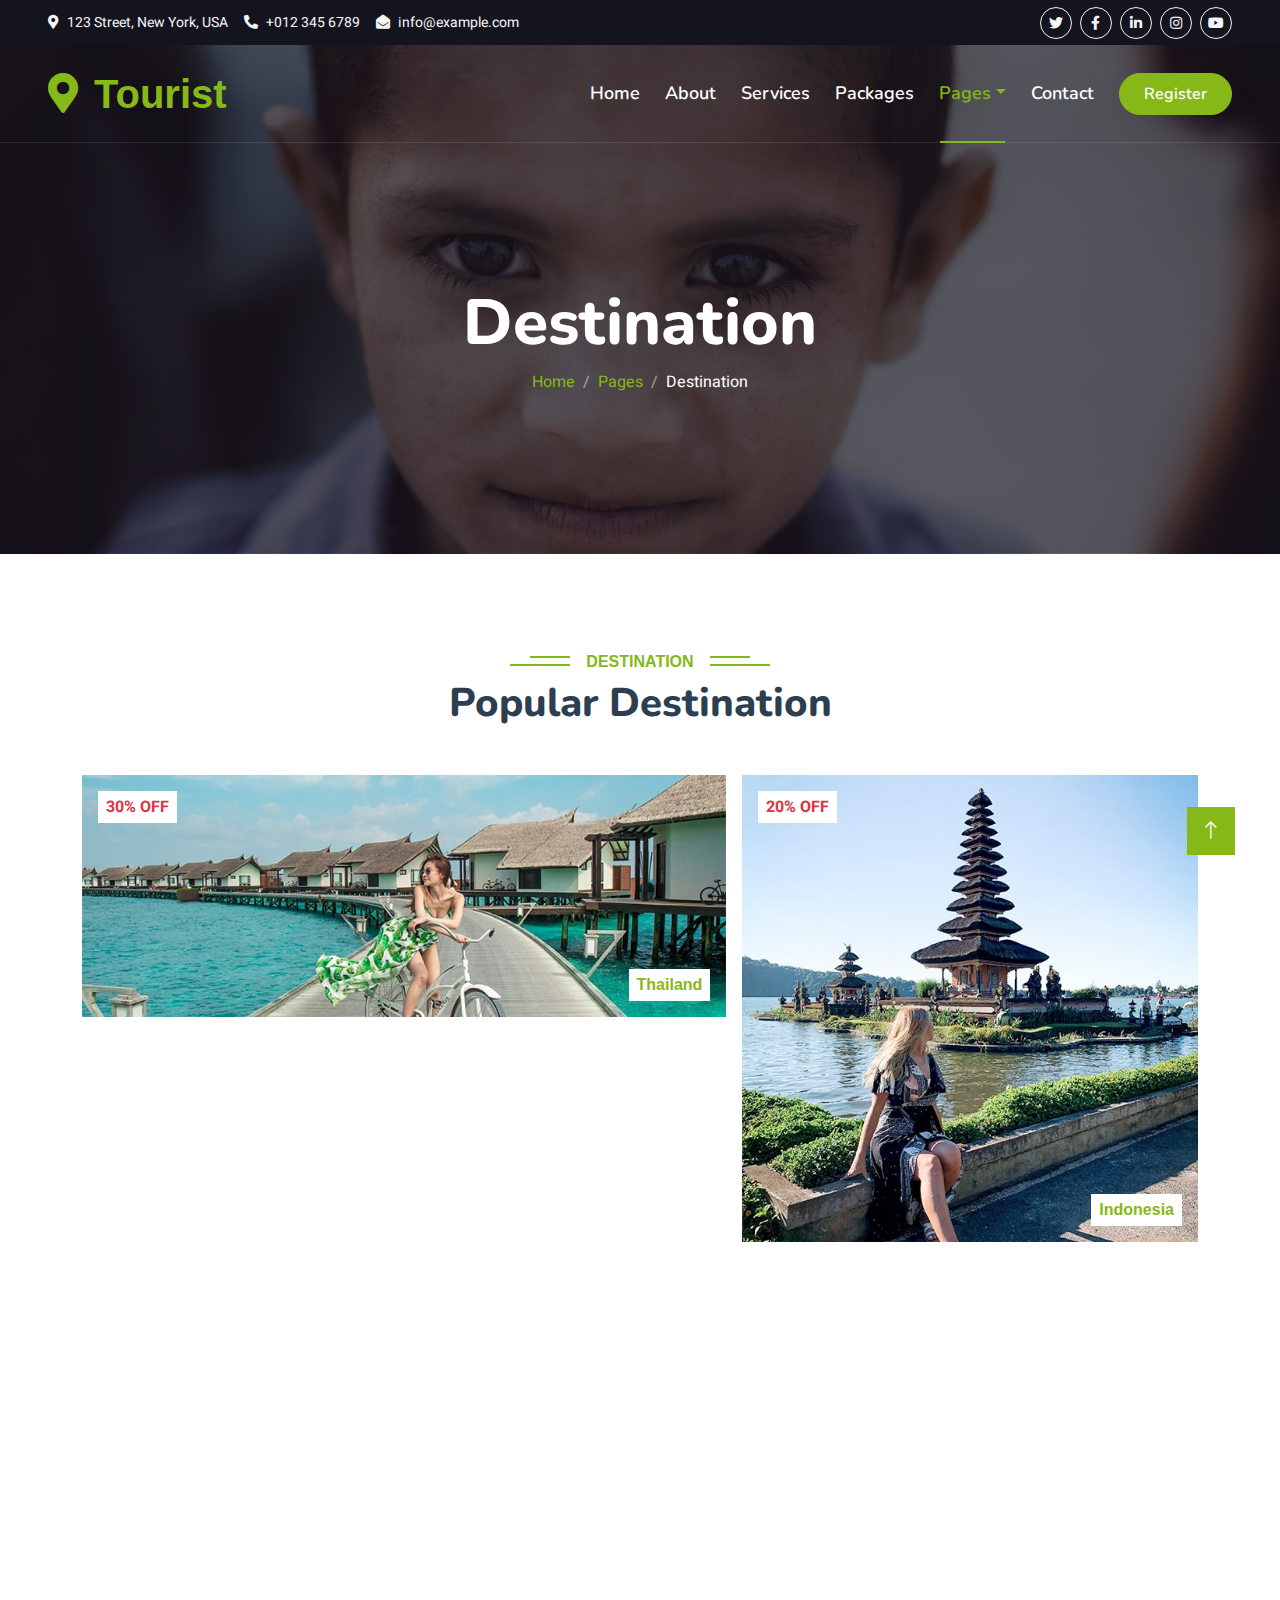
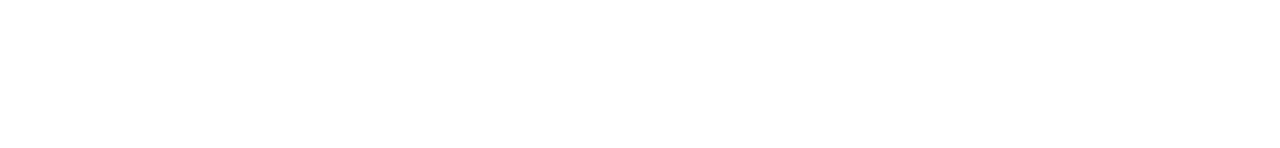
<file: destination.html>
<!DOCTYPE html>
<html lang="en">

<head>
    <meta charset="utf-8">
    <title>Aravind Charitable Trust</title>
    <meta content="width=device-width, initial-scale=1.0" name="viewport">
    <meta content="" name="keywords">
    <meta content="" name="description">

    <!-- Favicon -->
    <link href="img/favicon.ico" rel="icon">

    <!-- Google Web Fonts -->
    <link rel="preconnect" href="https://fonts.googleapis.com">
    <link rel="preconnect" href="https://fonts.gstatic.com" crossorigin>
    <link href="https://fonts.googleapis.com/css2?family=Heebo:wght@400;500;600&family=Nunito:wght@600;700;800&display=swap" rel="stylesheet">

    <!-- Icon Font Stylesheet -->
    <link href="https://cdnjs.cloudflare.com/ajax/libs/font-awesome/5.10.0/css/all.min.css" rel="stylesheet">
    <link href="https://cdn.jsdelivr.net/npm/bootstrap-icons@1.4.1/font/bootstrap-icons.css" rel="stylesheet">

    <!-- Libraries Stylesheet -->
    <link href="lib/animate/animate.min.css" rel="stylesheet">
    <link href="lib/owlcarousel/assets/owl.carousel.min.css" rel="stylesheet">
    <link href="lib/tempusdominus/css/tempusdominus-bootstrap-4.min.css" rel="stylesheet" />

    <!-- Customized Bootstrap Stylesheet -->
    <link href="css/bootstrap.min.css" rel="stylesheet">

    <!-- Template Stylesheet -->
    <link href="css/style.css" rel="stylesheet">
</head>

<body>
    <!-- Spinner Start -->
    <div id="spinner" class="show bg-white position-fixed translate-middle w-100 vh-100 top-50 start-50 d-flex align-items-center justify-content-center">
        <div class="spinner-border text-primary" style="width: 3rem; height: 3rem;" role="status">
            <span class="sr-only">Loading...</span>
        </div>
    </div>
    <!-- Spinner End -->


    <!-- Topbar Start -->
    <div class="container-fluid bg-dark px-5 d-none d-lg-block">
        <div class="row gx-0">
            <div class="col-lg-8 text-center text-lg-start mb-2 mb-lg-0">
                <div class="d-inline-flex align-items-center" style="height: 45px;">
                    <small class="me-3 text-light"><i class="fa fa-map-marker-alt me-2"></i>123 Street, New York, USA</small>
                    <small class="me-3 text-light"><i class="fa fa-phone-alt me-2"></i>+012 345 6789</small>
                    <small class="text-light"><i class="fa fa-envelope-open me-2"></i>info@example.com</small>
                </div>
            </div>
            <div class="col-lg-4 text-center text-lg-end">
                <div class="d-inline-flex align-items-center" style="height: 45px;">
                    <a class="btn btn-sm btn-outline-light btn-sm-square rounded-circle me-2" href=""><i class="fab fa-twitter fw-normal"></i></a>
                    <a class="btn btn-sm btn-outline-light btn-sm-square rounded-circle me-2" href=""><i class="fab fa-facebook-f fw-normal"></i></a>
                    <a class="btn btn-sm btn-outline-light btn-sm-square rounded-circle me-2" href=""><i class="fab fa-linkedin-in fw-normal"></i></a>
                    <a class="btn btn-sm btn-outline-light btn-sm-square rounded-circle me-2" href=""><i class="fab fa-instagram fw-normal"></i></a>
                    <a class="btn btn-sm btn-outline-light btn-sm-square rounded-circle" href=""><i class="fab fa-youtube fw-normal"></i></a>
                </div>
            </div>
        </div>
    </div>
    <!-- Topbar End -->


    <!-- Navbar & Hero Start -->
    <div class="container-fluid position-relative p-0">
        <nav class="navbar navbar-expand-lg navbar-light px-4 px-lg-5 py-3 py-lg-0">
            <a href="" class="navbar-brand p-0 header-force">
                <h1 class="text-primary m-0"><i class="fa fa-map-marker-alt me-3"></i>Tourist</h1>
                <!-- <img src="img/logo.png" alt="Logo"> -->
            </a>
            <button class="navbar-toggler" type="button" data-bs-toggle="collapse" data-bs-target="#navbarCollapse">
                <span class="fa fa-bars"></span>
            </button>
            <div class="collapse navbar-collapse" id="navbarCollapse">
                <div class="navbar-nav ms-auto py-0">
                    <a href="index.html" class="nav-item nav-link">Home</a>
                    <a href="about.html" class="nav-item nav-link">About</a>
                    <a href="service.html" class="nav-item nav-link">Services</a>
                    <a href="package.html" class="nav-item nav-link">Packages</a>
                    <div class="nav-item dropdown">
                        <a href="#" class="nav-link dropdown-toggle active" data-bs-toggle="dropdown">Pages</a>
                        <div class="dropdown-menu m-0">
                            <a href="destination.html" class="dropdown-item active">Destination</a>
                            <a href="booking.html" class="dropdown-item">Booking</a>
                            <a href="team.html" class="dropdown-item">Travel Guides</a>
                            <a href="testimonial.html" class="dropdown-item">Testimonial</a>
                            <a href="404.html" class="dropdown-item">404 Page</a>
                        </div>
                    </div>
                    <a href="contact.html" class="nav-item nav-link">Contact</a>
                </div>
                <a href="" class="btn btn-primary rounded-pill py-2 px-4">Register</a>
            </div>
        </nav>

        <div class="container-fluid bg-primary py-5 mb-5 hero-header">
            <div class="container py-5">
                <div class="row justify-content-center py-5">
                    <div class="col-lg-10 pt-lg-5 mt-lg-5 text-center">
                        <h1 class="display-3 text-white animated slideInDown">Destination</h1>
                        <nav aria-label="breadcrumb">
                            <ol class="breadcrumb justify-content-center">
                                <li class="breadcrumb-item"><a href="#">Home</a></li>
                                <li class="breadcrumb-item"><a href="#">Pages</a></li>
                                <li class="breadcrumb-item text-white active" aria-current="page">Destination</li>
                            </ol>
                        </nav>
                    </div>
                </div>
            </div>
        </div>
    </div>
    <!-- Navbar & Hero End -->


    <!-- Destination Start -->
    <div class="container-xxl py-5 destination">
        <div class="container">
            <div class="text-center wow fadeInUp" data-wow-delay="0.1s">
                <h6 class="section-title bg-white text-center text-primary px-3">Destination</h6>
                <h1 class="mb-5">Popular Destination</h1>
            </div>
            <div class="row g-3">
                <div class="col-lg-7 col-md-6">
                    <div class="row g-3">
                        <div class="col-lg-12 col-md-12 wow zoomIn" data-wow-delay="0.1s">
                            <a class="position-relative d-block overflow-hidden" href="">
                                <img class="img-fluid" src="img/destination-1.jpg" alt="">
                                <div class="bg-white text-danger fw-bold position-absolute top-0 start-0 m-3 py-1 px-2">30% OFF</div>
                                <div class="bg-white text-primary fw-bold position-absolute bottom-0 end-0 m-3 py-1 px-2">Thailand</div>
                            </a>
                        </div>
                        <div class="col-lg-6 col-md-12 wow zoomIn" data-wow-delay="0.3s">
                            <a class="position-relative d-block overflow-hidden" href="">
                                <img class="img-fluid" src="img/destination-2.jpg" alt="">
                                <div class="bg-white text-danger fw-bold position-absolute top-0 start-0 m-3 py-1 px-2">25% OFF</div>
                                <div class="bg-white text-primary fw-bold position-absolute bottom-0 end-0 m-3 py-1 px-2">Malaysia</div>
                            </a>
                        </div>
                        <div class="col-lg-6 col-md-12 wow zoomIn" data-wow-delay="0.5s">
                            <a class="position-relative d-block overflow-hidden" href="">
                                <img class="img-fluid" src="img/destination-3.jpg" alt="">
                                <div class="bg-white text-danger fw-bold position-absolute top-0 start-0 m-3 py-1 px-2">35% OFF</div>
                                <div class="bg-white text-primary fw-bold position-absolute bottom-0 end-0 m-3 py-1 px-2">Australia</div>
                            </a>
                        </div>
                    </div>
                </div>
                <div class="col-lg-5 col-md-6 wow zoomIn" data-wow-delay="0.7s" style="min-height: 350px;">
                    <a class="position-relative d-block h-100 overflow-hidden" href="">
                        <img class="img-fluid position-absolute w-100 h-100" src="img/destination-4.jpg" alt="" style="object-fit: cover;">
                        <div class="bg-white text-danger fw-bold position-absolute top-0 start-0 m-3 py-1 px-2">20% OFF</div>
                        <div class="bg-white text-primary fw-bold position-absolute bottom-0 end-0 m-3 py-1 px-2">Indonesia</div>
                    </a>
                </div>
            </div>
        </div>
    </div>
    <!-- Destination Start -->
        

    <!-- Footer Start -->
    <div class="container-fluid bg-dark text-light footer pt-5 mt-5 wow fadeIn" data-wow-delay="0.1s">
        <div class="container py-5">
            <div class="row g-5">
                <div class="col-lg-3 col-md-6">
                    <h4 class="text-white mb-3">Company</h4>
                    <a class="btn btn-link" href="">About Us</a>
                    <a class="btn btn-link" href="">Contact Us</a>
                    <a class="btn btn-link" href="">Privacy Policy</a>
                    <a class="btn btn-link" href="">Terms & Condition</a>
                    <a class="btn btn-link" href="">FAQs & Help</a>
                </div>
                <div class="col-lg-3 col-md-6">
                    <h4 class="text-white mb-3">Contact</h4>
                    <p class="mb-2"><i class="fa fa-map-marker-alt me-3"></i>123 Street, New York, USA</p>
                    <p class="mb-2"><i class="fa fa-phone-alt me-3"></i>+012 345 67890</p>
                    <p class="mb-2"><i class="fa fa-envelope me-3"></i>info@example.com</p>
                    <div class="d-flex pt-2">
                        <a class="btn btn-outline-light btn-social" href=""><i class="fab fa-twitter"></i></a>
                        <a class="btn btn-outline-light btn-social" href=""><i class="fab fa-facebook-f"></i></a>
                        <a class="btn btn-outline-light btn-social" href=""><i class="fab fa-youtube"></i></a>
                        <a class="btn btn-outline-light btn-social" href=""><i class="fab fa-linkedin-in"></i></a>
                    </div>
                </div>
                <div class="col-lg-3 col-md-6">
                    <h4 class="text-white mb-3">Gallery</h4>
                    <div class="row g-2 pt-2">
                        <div class="col-4">
                            <img class="img-fluid bg-light p-1" src="img/package-1.jpg" alt="">
                        </div>
                        <div class="col-4">
                            <img class="img-fluid bg-light p-1" src="img/package-2.jpg" alt="">
                        </div>
                        <div class="col-4">
                            <img class="img-fluid bg-light p-1" src="img/package-3.jpg" alt="">
                        </div>
                        <div class="col-4">
                            <img class="img-fluid bg-light p-1" src="img/package-2.jpg" alt="">
                        </div>
                        <div class="col-4">
                            <img class="img-fluid bg-light p-1" src="img/package-3.jpg" alt="">
                        </div>
                        <div class="col-4">
                            <img class="img-fluid bg-light p-1" src="img/package-1.jpg" alt="">
                        </div>
                    </div>
                </div>
                <div class="col-lg-3 col-md-6">
                    <h4 class="text-white mb-3">Newsletter</h4>
                    <p>Dolor amet sit justo amet elitr clita ipsum elitr est.</p>
                    <div class="position-relative mx-auto" style="max-width: 400px;">
                        <input class="form-control border-primary w-100 py-3 ps-4 pe-5" type="text" placeholder="Your email">
                        <button type="button" class="btn btn-primary py-2 position-absolute top-0 end-0 mt-2 me-2">SignUp</button>
                    </div>
                </div>
            </div>
        </div>
        <div class="container">
            <div class="copyright">
                <div class="row">
                    <div class="col-md-6 text-center text-md-start mb-3 mb-md-0">
                        &copy; <a class="border-bottom" href="#">Your Site Name</a>, All Right Reserved.

                        <!--/*** This template is free as long as you keep the footer author’s credit link/attribution link/backlink. If you'd like to use the template without the footer author’s credit link/attribution link/backlink, you can purchase the Credit Removal License from "https://htmlcodex.com/credit-removal". Thank you for your support. ***/-->
                        Designed By <a class="border-bottom" href="https://htmlcodex.com">HTML Codex</a>
                    </div>
                    <div class="col-md-6 text-center text-md-end">
                        <div class="footer-menu">
                            <a href="">Home</a>
                            <a href="">Cookies</a>
                            <a href="">Help</a>
                            <a href="">FQAs</a>
                        </div>
                    </div>
                </div>
            </div>
        </div>
    </div>
    <!-- Footer End -->


    <!-- Back to Top -->
    <a href="#" class="btn btn-lg btn-primary btn-lg-square back-to-top"><i class="bi bi-arrow-up"></i></a>


    <!-- JavaScript Libraries -->
    <script src="https://code.jquery.com/jquery-3.4.1.min.js"></script>
    <script src="https://cdn.jsdelivr.net/npm/bootstrap@5.0.0/dist/js/bootstrap.bundle.min.js"></script>
    <script src="lib/wow/wow.min.js"></script>
    <script src="lib/easing/easing.min.js"></script>
    <script src="lib/waypoints/waypoints.min.js"></script>
    <script src="lib/owlcarousel/owl.carousel.min.js"></script>
    <script src="lib/tempusdominus/js/moment.min.js"></script>
    <script src="lib/tempusdominus/js/moment-timezone.min.js"></script>
    <script src="lib/tempusdominus/js/tempusdominus-bootstrap-4.min.js"></script>

    <!-- Template Javascript -->
    <script src="js/main.js"></script>
</body>

</html>
</file>
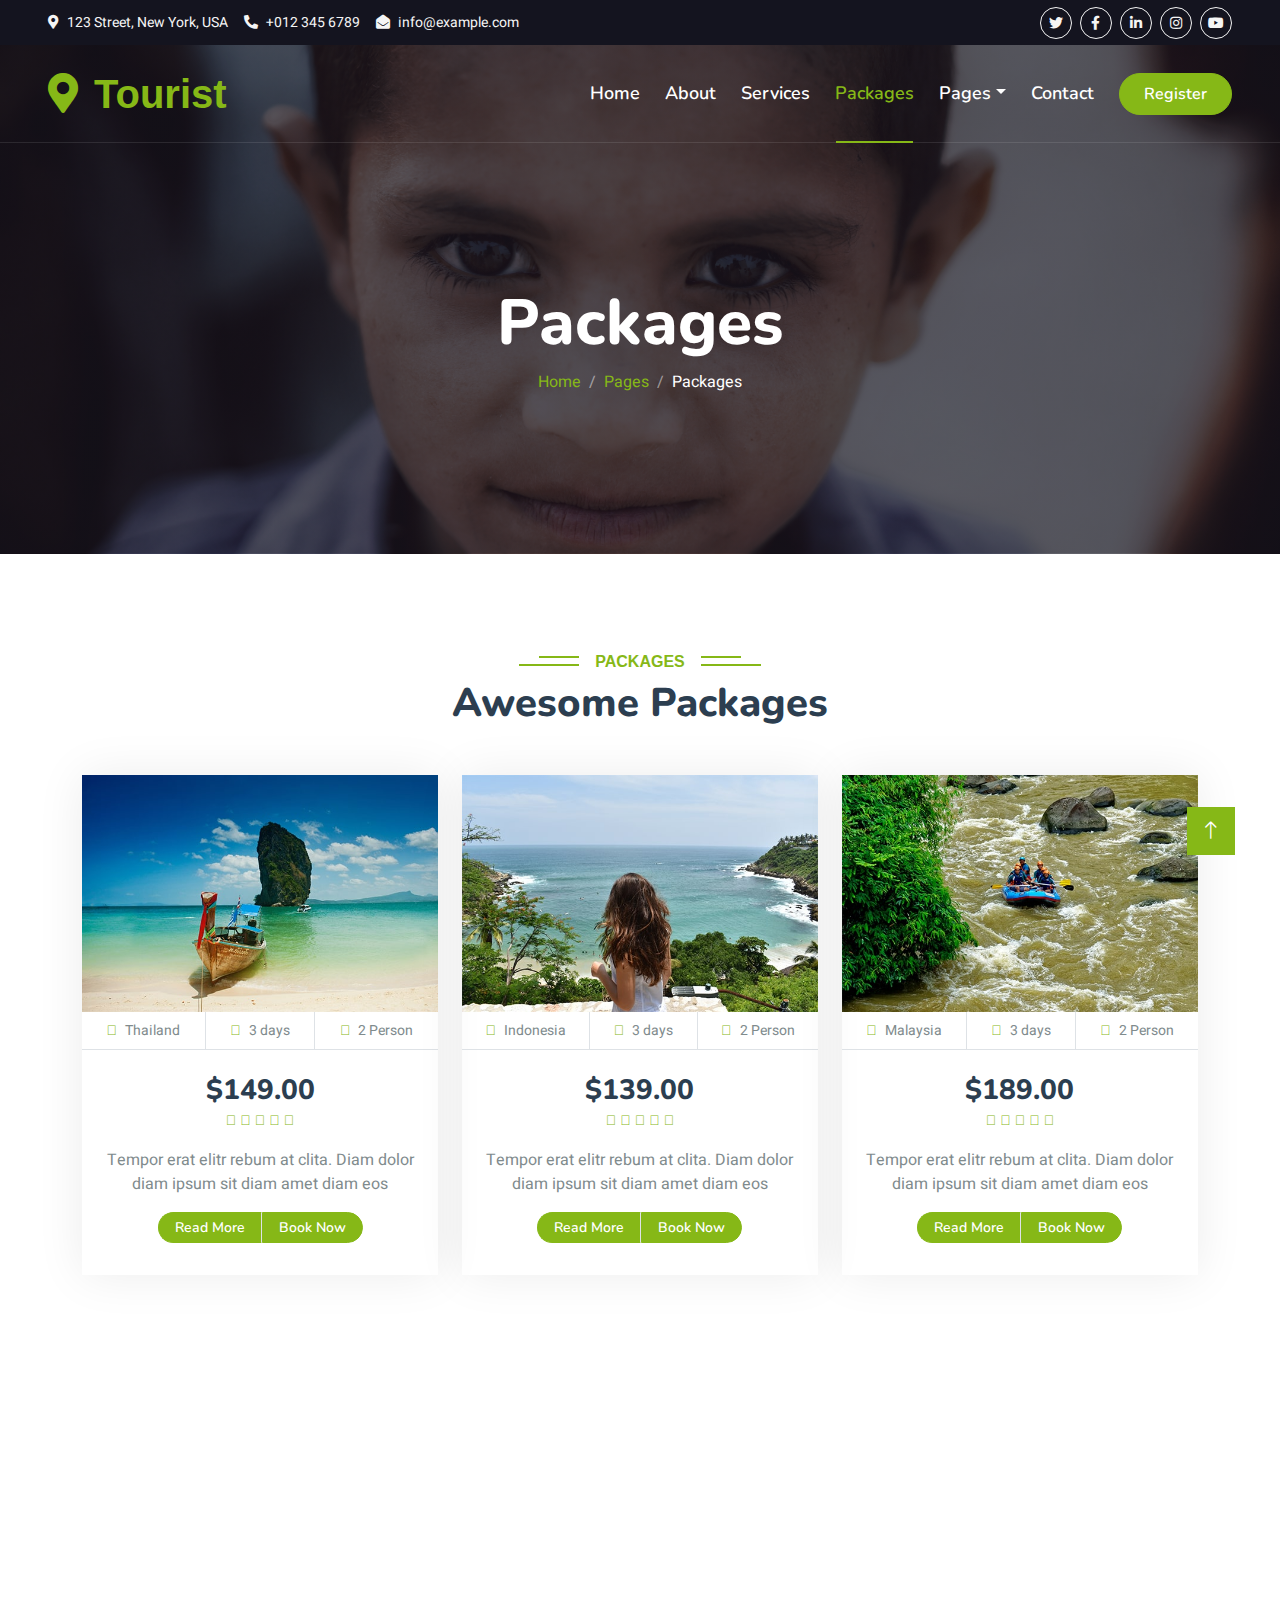
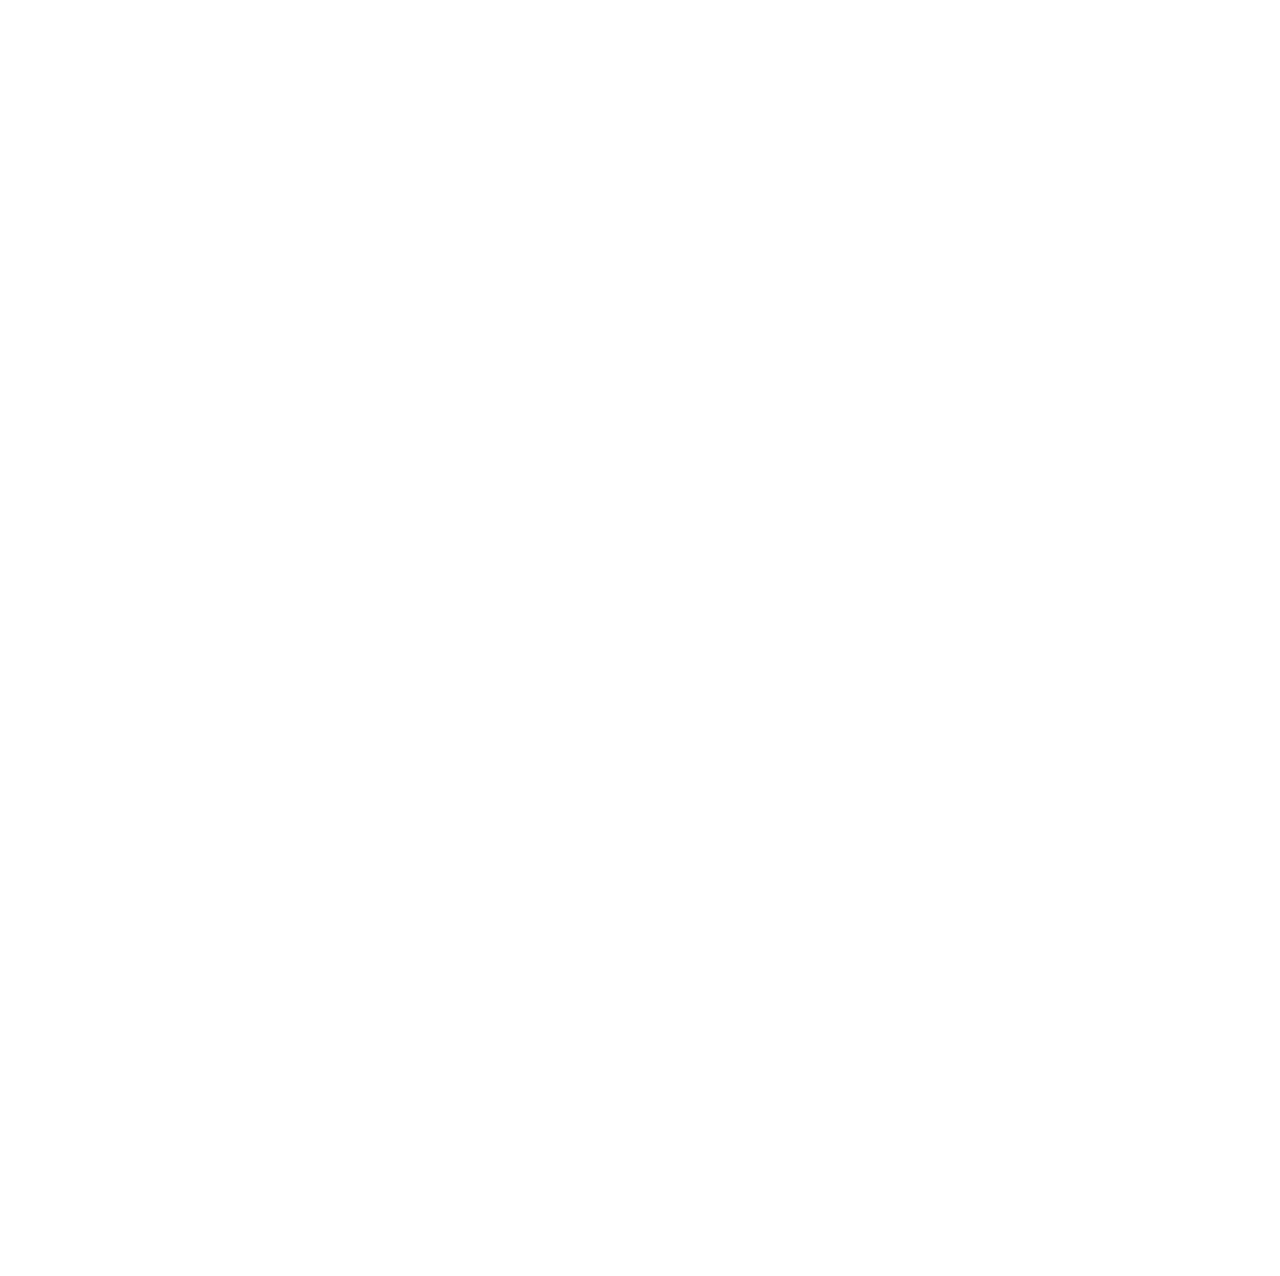
<file: package.html>
<!DOCTYPE html>
<html lang="en">

<head>
    <meta charset="utf-8">
    <title>Aravind Charitable Trust</title>
    <meta content="width=device-width, initial-scale=1.0" name="viewport">
    <meta content="" name="keywords">
    <meta content="" name="description">

    <!-- Favicon -->
    <link href="img/favicon.ico" rel="icon">

    <!-- Google Web Fonts -->
    <link rel="preconnect" href="https://fonts.googleapis.com">
    <link rel="preconnect" href="https://fonts.gstatic.com" crossorigin>
    <link href="https://fonts.googleapis.com/css2?family=Heebo:wght@400;500;600&family=Nunito:wght@600;700;800&display=swap" rel="stylesheet">

    <!-- Icon Font Stylesheet -->
    <link href="https://cdnjs.cloudflare.com/ajax/libs/font-awesome/5.10.0/css/all.min.css" rel="stylesheet">
    <link href="https://cdn.jsdelivr.net/npm/bootstrap-icons@1.4.1/font/bootstrap-icons.css" rel="stylesheet">

    <!-- Libraries Stylesheet -->
    <link href="lib/animate/animate.min.css" rel="stylesheet">
    <link href="lib/owlcarousel/assets/owl.carousel.min.css" rel="stylesheet">
    <link href="lib/tempusdominus/css/tempusdominus-bootstrap-4.min.css" rel="stylesheet" />

    <!-- Customized Bootstrap Stylesheet -->
    <link href="css/bootstrap.min.css" rel="stylesheet">

    <!-- Template Stylesheet -->
    <link href="css/style.css" rel="stylesheet">
</head>

<body>
    <!-- Spinner Start -->
    <div id="spinner" class="show bg-white position-fixed translate-middle w-100 vh-100 top-50 start-50 d-flex align-items-center justify-content-center">
        <div class="spinner-border text-primary" style="width: 3rem; height: 3rem;" role="status">
            <span class="sr-only">Loading...</span>
        </div>
    </div>
    <!-- Spinner End -->


    <!-- Topbar Start -->
    <div class="container-fluid bg-dark px-5 d-none d-lg-block">
        <div class="row gx-0">
            <div class="col-lg-8 text-center text-lg-start mb-2 mb-lg-0">
                <div class="d-inline-flex align-items-center" style="height: 45px;">
                    <small class="me-3 text-light"><i class="fa fa-map-marker-alt me-2"></i>123 Street, New York, USA</small>
                    <small class="me-3 text-light"><i class="fa fa-phone-alt me-2"></i>+012 345 6789</small>
                    <small class="text-light"><i class="fa fa-envelope-open me-2"></i>info@example.com</small>
                </div>
            </div>
            <div class="col-lg-4 text-center text-lg-end">
                <div class="d-inline-flex align-items-center" style="height: 45px;">
                    <a class="btn btn-sm btn-outline-light btn-sm-square rounded-circle me-2" href=""><i class="fab fa-twitter fw-normal"></i></a>
                    <a class="btn btn-sm btn-outline-light btn-sm-square rounded-circle me-2" href=""><i class="fab fa-facebook-f fw-normal"></i></a>
                    <a class="btn btn-sm btn-outline-light btn-sm-square rounded-circle me-2" href=""><i class="fab fa-linkedin-in fw-normal"></i></a>
                    <a class="btn btn-sm btn-outline-light btn-sm-square rounded-circle me-2" href=""><i class="fab fa-instagram fw-normal"></i></a>
                    <a class="btn btn-sm btn-outline-light btn-sm-square rounded-circle" href=""><i class="fab fa-youtube fw-normal"></i></a>
                </div>
            </div>
        </div>
    </div>
    <!-- Topbar End -->


    <!-- Navbar & Hero Start -->
    <div class="container-fluid position-relative p-0">
        <nav class="navbar navbar-expand-lg navbar-light px-4 px-lg-5 py-3 py-lg-0">
            <a href="" class="navbar-brand p-0 header-force">
                <h1 class="text-primary m-0"><i class="fa fa-map-marker-alt me-3"></i>Tourist</h1>
                <!-- <img src="img/logo.png" alt="Logo"> -->
            </a>
            <button class="navbar-toggler" type="button" data-bs-toggle="collapse" data-bs-target="#navbarCollapse">
                <span class="fa fa-bars"></span>
            </button>
            <div class="collapse navbar-collapse" id="navbarCollapse">
                <div class="navbar-nav ms-auto py-0">
                    <a href="index.html" class="nav-item nav-link">Home</a>
                    <a href="about.html" class="nav-item nav-link">About</a>
                    <a href="service.html" class="nav-item nav-link">Services</a>
                    <a href="package.html" class="nav-item nav-link active">Packages</a>
                    <div class="nav-item dropdown">
                        <a href="#" class="nav-link dropdown-toggle" data-bs-toggle="dropdown">Pages</a>
                        <div class="dropdown-menu m-0">
                            <a href="destination.html" class="dropdown-item">Destination</a>
                            <a href="booking.html" class="dropdown-item">Booking</a>
                            <a href="team.html" class="dropdown-item">Travel Guides</a>
                            <a href="testimonial.html" class="dropdown-item">Testimonial</a>
                            <a href="404.html" class="dropdown-item">404 Page</a>
                        </div>
                    </div>
                    <a href="contact.html" class="nav-item nav-link">Contact</a>
                </div>
                <a href="" class="btn btn-primary rounded-pill py-2 px-4">Register</a>
            </div>
        </nav>

        <div class="container-fluid bg-primary py-5 mb-5 hero-header">
            <div class="container py-5">
                <div class="row justify-content-center py-5">
                    <div class="col-lg-10 pt-lg-5 mt-lg-5 text-center">
                        <h1 class="display-3 text-white animated slideInDown">Packages</h1>
                        <nav aria-label="breadcrumb">
                            <ol class="breadcrumb justify-content-center">
                                <li class="breadcrumb-item"><a href="#">Home</a></li>
                                <li class="breadcrumb-item"><a href="#">Pages</a></li>
                                <li class="breadcrumb-item text-white active" aria-current="page">Packages</li>
                            </ol>
                        </nav>
                    </div>
                </div>
            </div>
        </div>
    </div>
    <!-- Navbar & Hero End -->


    <!-- Package Start -->
    <div class="container-xxl py-5">
        <div class="container">
            <div class="text-center wow fadeInUp" data-wow-delay="0.1s">
                <h6 class="section-title bg-white text-center text-primary px-3">Packages</h6>
                <h1 class="mb-5">Awesome Packages</h1>
            </div>
            <div class="row g-4 justify-content-center">
                <div class="col-lg-4 col-md-6 wow fadeInUp" data-wow-delay="0.1s">
                    <div class="package-item">
                        <div class="overflow-hidden">
                            <img class="img-fluid" src="img/package-1.jpg" alt="">
                        </div>
                        <div class="d-flex border-bottom">
                            <small class="flex-fill text-center border-end py-2"><i class="fa fa-map-marker-alt text-primary me-2"></i>Thailand</small>
                            <small class="flex-fill text-center border-end py-2"><i class="fa fa-calendar-alt text-primary me-2"></i>3 days</small>
                            <small class="flex-fill text-center py-2"><i class="fa fa-user text-primary me-2"></i>2 Person</small>
                        </div>
                        <div class="text-center p-4">
                            <h3 class="mb-0">$149.00</h3>
                            <div class="mb-3">
                                <small class="fa fa-star text-primary"></small>
                                <small class="fa fa-star text-primary"></small>
                                <small class="fa fa-star text-primary"></small>
                                <small class="fa fa-star text-primary"></small>
                                <small class="fa fa-star text-primary"></small>
                            </div>
                            <p>Tempor erat elitr rebum at clita. Diam dolor diam ipsum sit diam amet diam eos</p>
                            <div class="d-flex justify-content-center mb-2">
                                <a href="#" class="btn btn-sm btn-primary px-3 border-end" style="border-radius: 30px 0 0 30px;">Read More</a>
                                <a href="#" class="btn btn-sm btn-primary px-3" style="border-radius: 0 30px 30px 0;">Book Now</a>
                            </div>
                        </div>
                    </div>
                </div>
                <div class="col-lg-4 col-md-6 wow fadeInUp" data-wow-delay="0.3s">
                    <div class="package-item">
                        <div class="overflow-hidden">
                            <img class="img-fluid" src="img/package-2.jpg" alt="">
                        </div>
                        <div class="d-flex border-bottom">
                            <small class="flex-fill text-center border-end py-2"><i class="fa fa-map-marker-alt text-primary me-2"></i>Indonesia</small>
                            <small class="flex-fill text-center border-end py-2"><i class="fa fa-calendar-alt text-primary me-2"></i>3 days</small>
                            <small class="flex-fill text-center py-2"><i class="fa fa-user text-primary me-2"></i>2 Person</small>
                        </div>
                        <div class="text-center p-4">
                            <h3 class="mb-0">$139.00</h3>
                            <div class="mb-3">
                                <small class="fa fa-star text-primary"></small>
                                <small class="fa fa-star text-primary"></small>
                                <small class="fa fa-star text-primary"></small>
                                <small class="fa fa-star text-primary"></small>
                                <small class="fa fa-star text-primary"></small>
                            </div>
                            <p>Tempor erat elitr rebum at clita. Diam dolor diam ipsum sit diam amet diam eos</p>
                            <div class="d-flex justify-content-center mb-2">
                                <a href="#" class="btn btn-sm btn-primary px-3 border-end" style="border-radius: 30px 0 0 30px;">Read More</a>
                                <a href="#" class="btn btn-sm btn-primary px-3" style="border-radius: 0 30px 30px 0;">Book Now</a>
                            </div>
                        </div>
                    </div>
                </div>
                <div class="col-lg-4 col-md-6 wow fadeInUp" data-wow-delay="0.5s">
                    <div class="package-item">
                        <div class="overflow-hidden">
                            <img class="img-fluid" src="img/package-3.jpg" alt="">
                        </div>
                        <div class="d-flex border-bottom">
                            <small class="flex-fill text-center border-end py-2"><i class="fa fa-map-marker-alt text-primary me-2"></i>Malaysia</small>
                            <small class="flex-fill text-center border-end py-2"><i class="fa fa-calendar-alt text-primary me-2"></i>3 days</small>
                            <small class="flex-fill text-center py-2"><i class="fa fa-user text-primary me-2"></i>2 Person</small>
                        </div>
                        <div class="text-center p-4">
                            <h3 class="mb-0">$189.00</h3>
                            <div class="mb-3">
                                <small class="fa fa-star text-primary"></small>
                                <small class="fa fa-star text-primary"></small>
                                <small class="fa fa-star text-primary"></small>
                                <small class="fa fa-star text-primary"></small>
                                <small class="fa fa-star text-primary"></small>
                            </div>
                            <p>Tempor erat elitr rebum at clita. Diam dolor diam ipsum sit diam amet diam eos</p>
                            <div class="d-flex justify-content-center mb-2">
                                <a href="#" class="btn btn-sm btn-primary px-3 border-end" style="border-radius: 30px 0 0 30px;">Read More</a>
                                <a href="#" class="btn btn-sm btn-primary px-3" style="border-radius: 0 30px 30px 0;">Book Now</a>
                            </div>
                        </div>
                    </div>
                </div>
            </div>
        </div>
    </div>
    <!-- Package End -->


    <!-- Booking Start -->
    <div class="container-xxl py-5 wow fadeInUp" data-wow-delay="0.1s">
        <div class="container">
            <div class="booking p-5">
                <div class="row g-5 align-items-center">
                    <div class="col-md-6 text-white">
                        <h6 class="text-white text-uppercase">Booking</h6>
                        <h1 class="text-white mb-4">Online Booking</h1>
                        <p class="mb-4">Tempor erat elitr rebum at clita. Diam dolor diam ipsum sit. Aliqu diam amet diam et eos. Clita erat ipsum et lorem et sit.</p>
                        <p class="mb-4">Tempor erat elitr rebum at clita. Diam dolor diam ipsum sit. Aliqu diam amet diam et eos. Clita erat ipsum et lorem et sit, sed stet lorem sit clita duo justo magna dolore erat amet</p>
                        <a class="btn btn-outline-light py-3 px-5 mt-2" href="">Read More</a>
                    </div>
                    <div class="col-md-6">
                        <h1 class="text-white mb-4">Book A Tour</h1>
                        <form>
                            <div class="row g-3">
                                <div class="col-md-6">
                                    <div class="form-floating">
                                        <input type="text" class="form-control bg-transparent" id="name" placeholder="Your Name">
                                        <label for="name">Your Name</label>
                                    </div>
                                </div>
                                <div class="col-md-6">
                                    <div class="form-floating">
                                        <input type="email" class="form-control bg-transparent" id="email" placeholder="Your Email">
                                        <label for="email">Your Email</label>
                                    </div>
                                </div>
                                <div class="col-md-6">
                                    <div class="form-floating date" id="date3" data-target-input="nearest">
                                        <input type="text" class="form-control bg-transparent datetimepicker-input" id="datetime" placeholder="Date & Time" data-target="#date3" data-toggle="datetimepicker" />
                                        <label for="datetime">Date & Time</label>
                                    </div>
                                </div>
                                <div class="col-md-6">
                                    <div class="form-floating">
                                        <select class="form-select bg-transparent" id="select1">
                                            <option value="1">Destination 1</option>
                                            <option value="2">Destination 2</option>
                                            <option value="3">Destination 3</option>
                                        </select>
                                        <label for="select1">Destination</label>
                                    </div>
                                </div>
                                <div class="col-12">
                                    <div class="form-floating">
                                        <textarea class="form-control bg-transparent" placeholder="Special Request" id="message" style="height: 100px"></textarea>
                                        <label for="message">Special Request</label>
                                    </div>
                                </div>
                                <div class="col-12">
                                    <button class="btn btn-outline-light w-100 py-3" type="submit">Book Now</button>
                                </div>
                            </div>
                        </form>
                    </div>
                </div>
            </div>
        </div>
    </div>
    <!-- Booking Start -->


    <!-- Process Start -->
    <div class="container-xxl py-5">
        <div class="container">
            <div class="text-center pb-4 wow fadeInUp" data-wow-delay="0.1s">
                <h6 class="section-title bg-white text-center text-primary px-3">Process</h6>
                <h1 class="mb-5">3 Easy Steps</h1>
            </div>
            <div class="row gy-5 gx-4 justify-content-center">
                <div class="col-lg-4 col-sm-6 text-center pt-4 wow fadeInUp" data-wow-delay="0.1s">
                    <div class="position-relative border border-primary pt-5 pb-4 px-4">
                        <div class="d-inline-flex align-items-center justify-content-center bg-primary rounded-circle position-absolute top-0 start-50 translate-middle shadow" style="width: 100px; height: 100px;">
                            <i class="fa fa-globe fa-3x text-white"></i>
                        </div>
                        <h5 class="mt-4">Choose A Destination</h5>
                        <hr class="w-25 mx-auto bg-primary mb-1">
                        <hr class="w-50 mx-auto bg-primary mt-0">
                        <p class="mb-0">Tempor erat elitr rebum clita dolor diam ipsum sit diam amet diam eos erat ipsum et lorem et sit sed stet lorem sit</p>
                    </div>
                </div>
                <div class="col-lg-4 col-sm-6 text-center pt-4 wow fadeInUp" data-wow-delay="0.3s">
                    <div class="position-relative border border-primary pt-5 pb-4 px-4">
                        <div class="d-inline-flex align-items-center justify-content-center bg-primary rounded-circle position-absolute top-0 start-50 translate-middle shadow" style="width: 100px; height: 100px;">
                            <i class="fa fa-dollar-sign fa-3x text-white"></i>
                        </div>
                        <h5 class="mt-4">Pay Online</h5>
                        <hr class="w-25 mx-auto bg-primary mb-1">
                        <hr class="w-50 mx-auto bg-primary mt-0">
                        <p class="mb-0">Tempor erat elitr rebum clita dolor diam ipsum sit diam amet diam eos erat ipsum et lorem et sit sed stet lorem sit</p>
                    </div>
                </div>
                <div class="col-lg-4 col-sm-6 text-center pt-4 wow fadeInUp" data-wow-delay="0.5s">
                    <div class="position-relative border border-primary pt-5 pb-4 px-4">
                        <div class="d-inline-flex align-items-center justify-content-center bg-primary rounded-circle position-absolute top-0 start-50 translate-middle shadow" style="width: 100px; height: 100px;">
                            <i class="fa fa-plane fa-3x text-white"></i>
                        </div>
                        <h5 class="mt-4">Fly Today</h5>
                        <hr class="w-25 mx-auto bg-primary mb-1">
                        <hr class="w-50 mx-auto bg-primary mt-0">
                        <p class="mb-0">Tempor erat elitr rebum clita dolor diam ipsum sit diam amet diam eos erat ipsum et lorem et sit sed stet lorem sit</p>
                    </div>
                </div>
            </div>
        </div>
    </div>
    <!-- Process Start -->
        

    <!-- Footer Start -->
    <div class="container-fluid bg-dark text-light footer pt-5 mt-5 wow fadeIn" data-wow-delay="0.1s">
        <div class="container py-5">
            <div class="row g-5">
                <div class="col-lg-3 col-md-6">
                    <h4 class="text-white mb-3">Company</h4>
                    <a class="btn btn-link" href="">About Us</a>
                    <a class="btn btn-link" href="">Contact Us</a>
                    <a class="btn btn-link" href="">Privacy Policy</a>
                    <a class="btn btn-link" href="">Terms & Condition</a>
                    <a class="btn btn-link" href="">FAQs & Help</a>
                </div>
                <div class="col-lg-3 col-md-6">
                    <h4 class="text-white mb-3">Contact</h4>
                    <p class="mb-2"><i class="fa fa-map-marker-alt me-3"></i>123 Street, New York, USA</p>
                    <p class="mb-2"><i class="fa fa-phone-alt me-3"></i>+012 345 67890</p>
                    <p class="mb-2"><i class="fa fa-envelope me-3"></i>info@example.com</p>
                    <div class="d-flex pt-2">
                        <a class="btn btn-outline-light btn-social" href=""><i class="fab fa-twitter"></i></a>
                        <a class="btn btn-outline-light btn-social" href=""><i class="fab fa-facebook-f"></i></a>
                        <a class="btn btn-outline-light btn-social" href=""><i class="fab fa-youtube"></i></a>
                        <a class="btn btn-outline-light btn-social" href=""><i class="fab fa-linkedin-in"></i></a>
                    </div>
                </div>
                <div class="col-lg-3 col-md-6">
                    <h4 class="text-white mb-3">Gallery</h4>
                    <div class="row g-2 pt-2">
                        <div class="col-4">
                            <img class="img-fluid bg-light p-1" src="img/package-1.jpg" alt="">
                        </div>
                        <div class="col-4">
                            <img class="img-fluid bg-light p-1" src="img/package-2.jpg" alt="">
                        </div>
                        <div class="col-4">
                            <img class="img-fluid bg-light p-1" src="img/package-3.jpg" alt="">
                        </div>
                        <div class="col-4">
                            <img class="img-fluid bg-light p-1" src="img/package-2.jpg" alt="">
                        </div>
                        <div class="col-4">
                            <img class="img-fluid bg-light p-1" src="img/package-3.jpg" alt="">
                        </div>
                        <div class="col-4">
                            <img class="img-fluid bg-light p-1" src="img/package-1.jpg" alt="">
                        </div>
                    </div>
                </div>
                <div class="col-lg-3 col-md-6">
                    <h4 class="text-white mb-3">Newsletter</h4>
                    <p>Dolor amet sit justo amet elitr clita ipsum elitr est.</p>
                    <div class="position-relative mx-auto" style="max-width: 400px;">
                        <input class="form-control border-primary w-100 py-3 ps-4 pe-5" type="text" placeholder="Your email">
                        <button type="button" class="btn btn-primary py-2 position-absolute top-0 end-0 mt-2 me-2">SignUp</button>
                    </div>
                </div>
            </div>
        </div>
        <div class="container">
            <div class="copyright">
                <div class="row">
                    <div class="col-md-6 text-center text-md-start mb-3 mb-md-0">
                        &copy; <a class="border-bottom" href="#">Your Site Name</a>, All Right Reserved.

                        <!--/*** This template is free as long as you keep the footer author’s credit link/attribution link/backlink. If you'd like to use the template without the footer author’s credit link/attribution link/backlink, you can purchase the Credit Removal License from "https://htmlcodex.com/credit-removal". Thank you for your support. ***/-->
                        Designed By <a class="border-bottom" href="https://htmlcodex.com">HTML Codex</a>
                    </div>
                    <div class="col-md-6 text-center text-md-end">
                        <div class="footer-menu">
                            <a href="">Home</a>
                            <a href="">Cookies</a>
                            <a href="">Help</a>
                            <a href="">FQAs</a>
                        </div>
                    </div>
                </div>
            </div>
        </div>
    </div>
    <!-- Footer End -->


    <!-- Back to Top -->
    <a href="#" class="btn btn-lg btn-primary btn-lg-square back-to-top"><i class="bi bi-arrow-up"></i></a>


    <!-- JavaScript Libraries -->
    <script src="https://code.jquery.com/jquery-3.4.1.min.js"></script>
    <script src="https://cdn.jsdelivr.net/npm/bootstrap@5.0.0/dist/js/bootstrap.bundle.min.js"></script>
    <script src="lib/wow/wow.min.js"></script>
    <script src="lib/easing/easing.min.js"></script>
    <script src="lib/waypoints/waypoints.min.js"></script>
    <script src="lib/owlcarousel/owl.carousel.min.js"></script>
    <script src="lib/tempusdominus/js/moment.min.js"></script>
    <script src="lib/tempusdominus/js/moment-timezone.min.js"></script>
    <script src="lib/tempusdominus/js/tempusdominus-bootstrap-4.min.js"></script>

    <!-- Template Javascript -->
    <script src="js/main.js"></script>
</body>

</html>
</file>
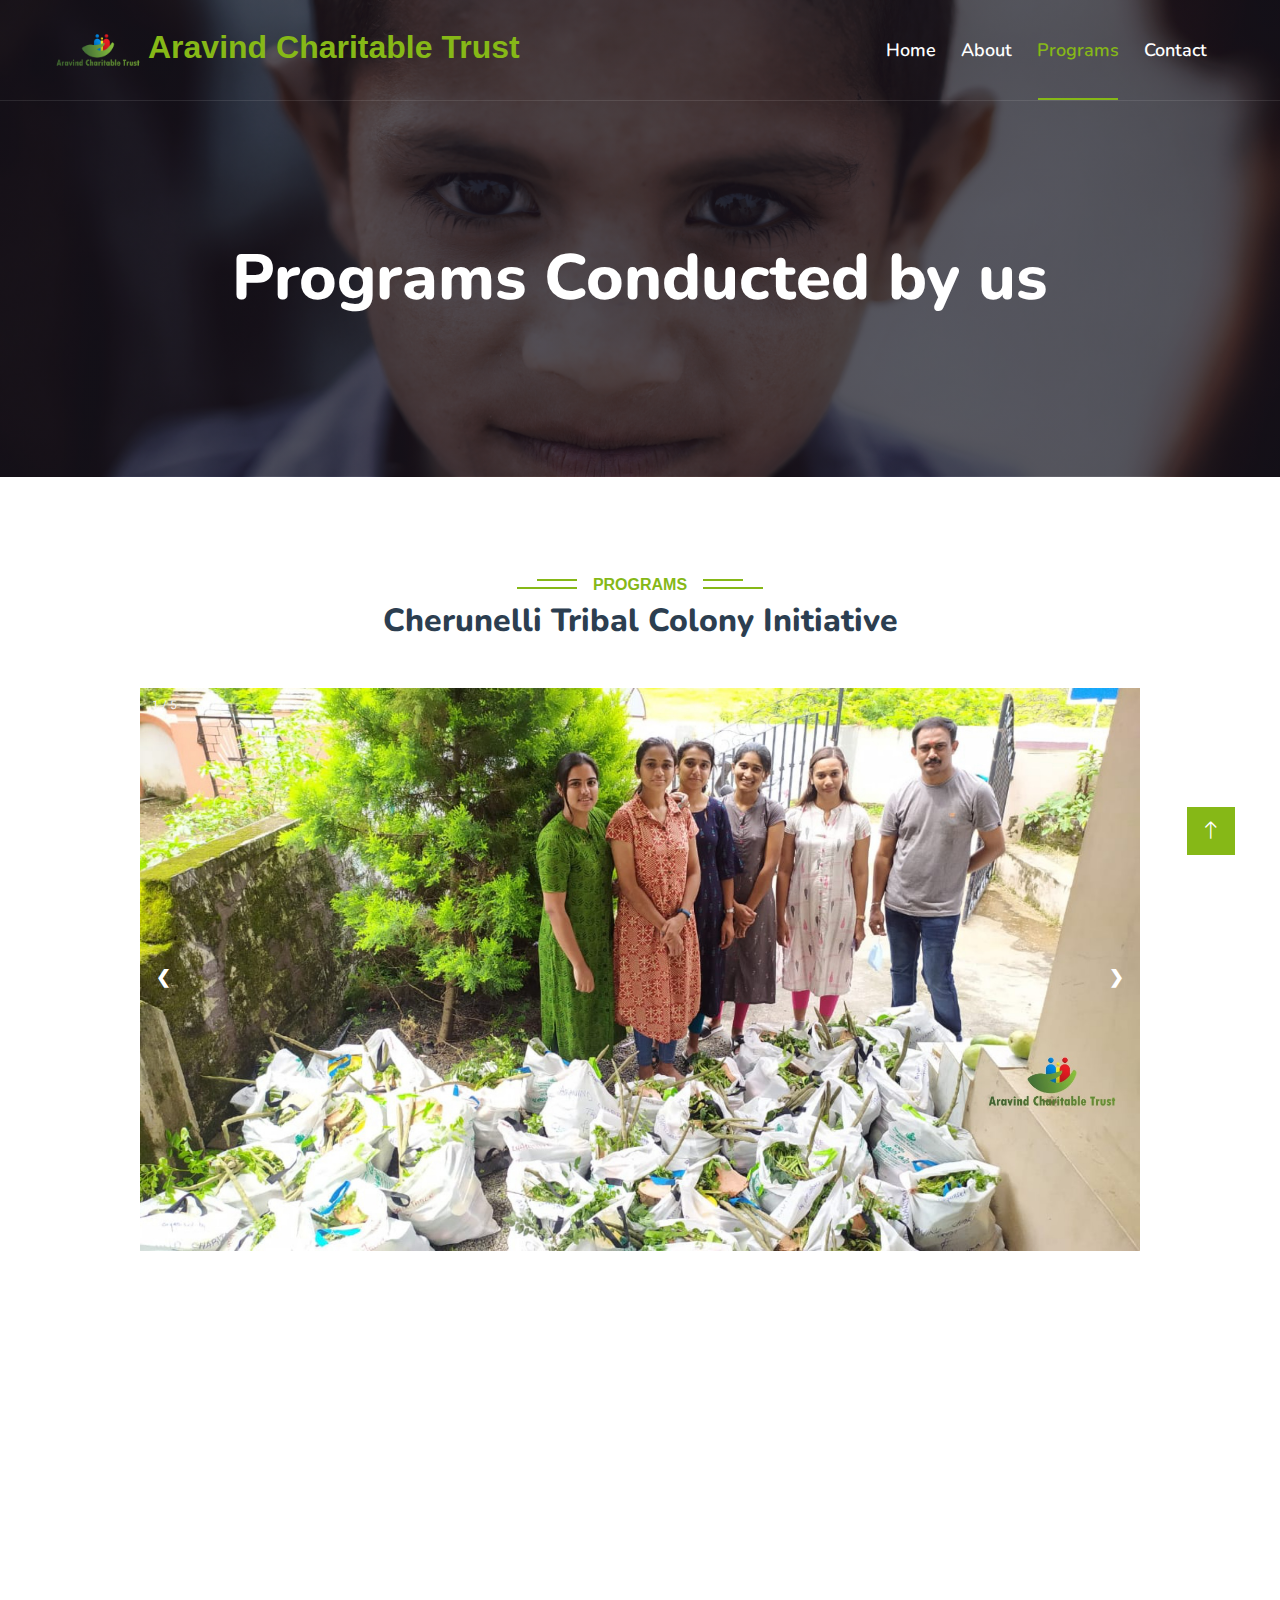
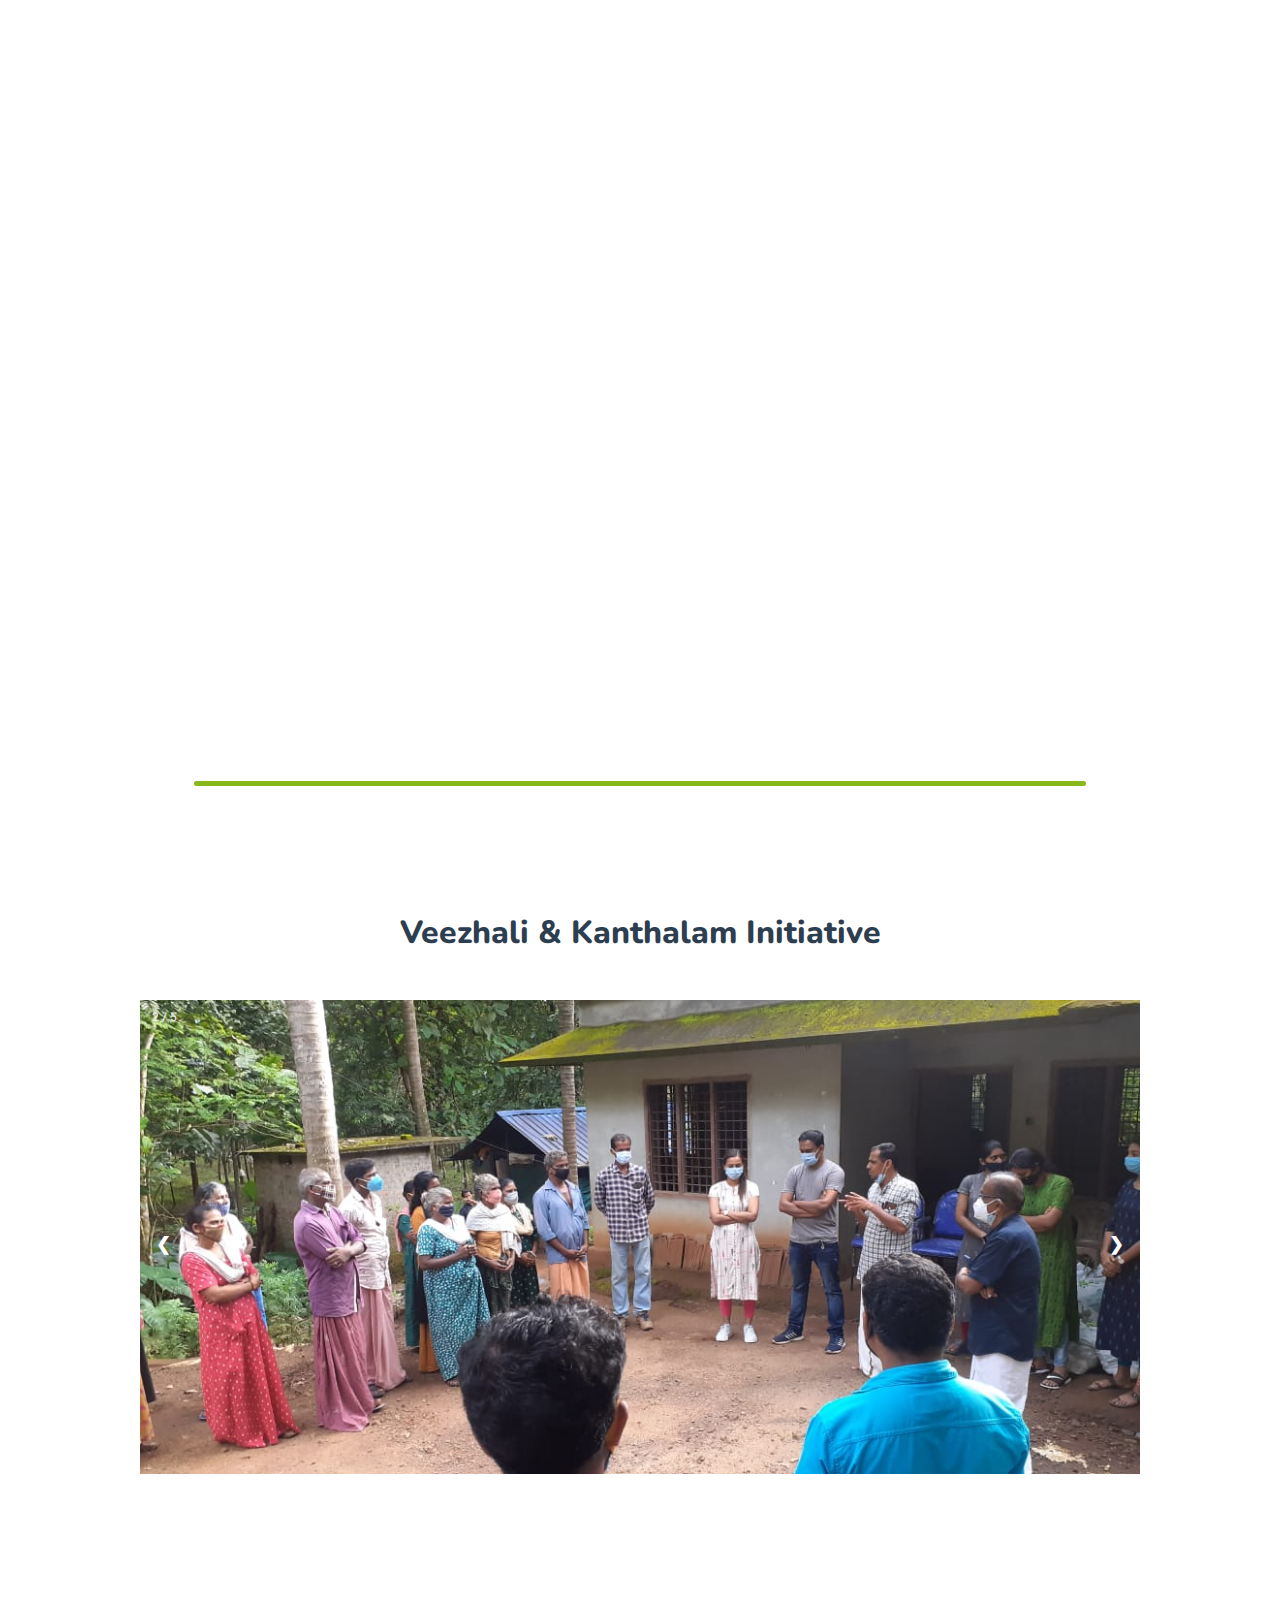
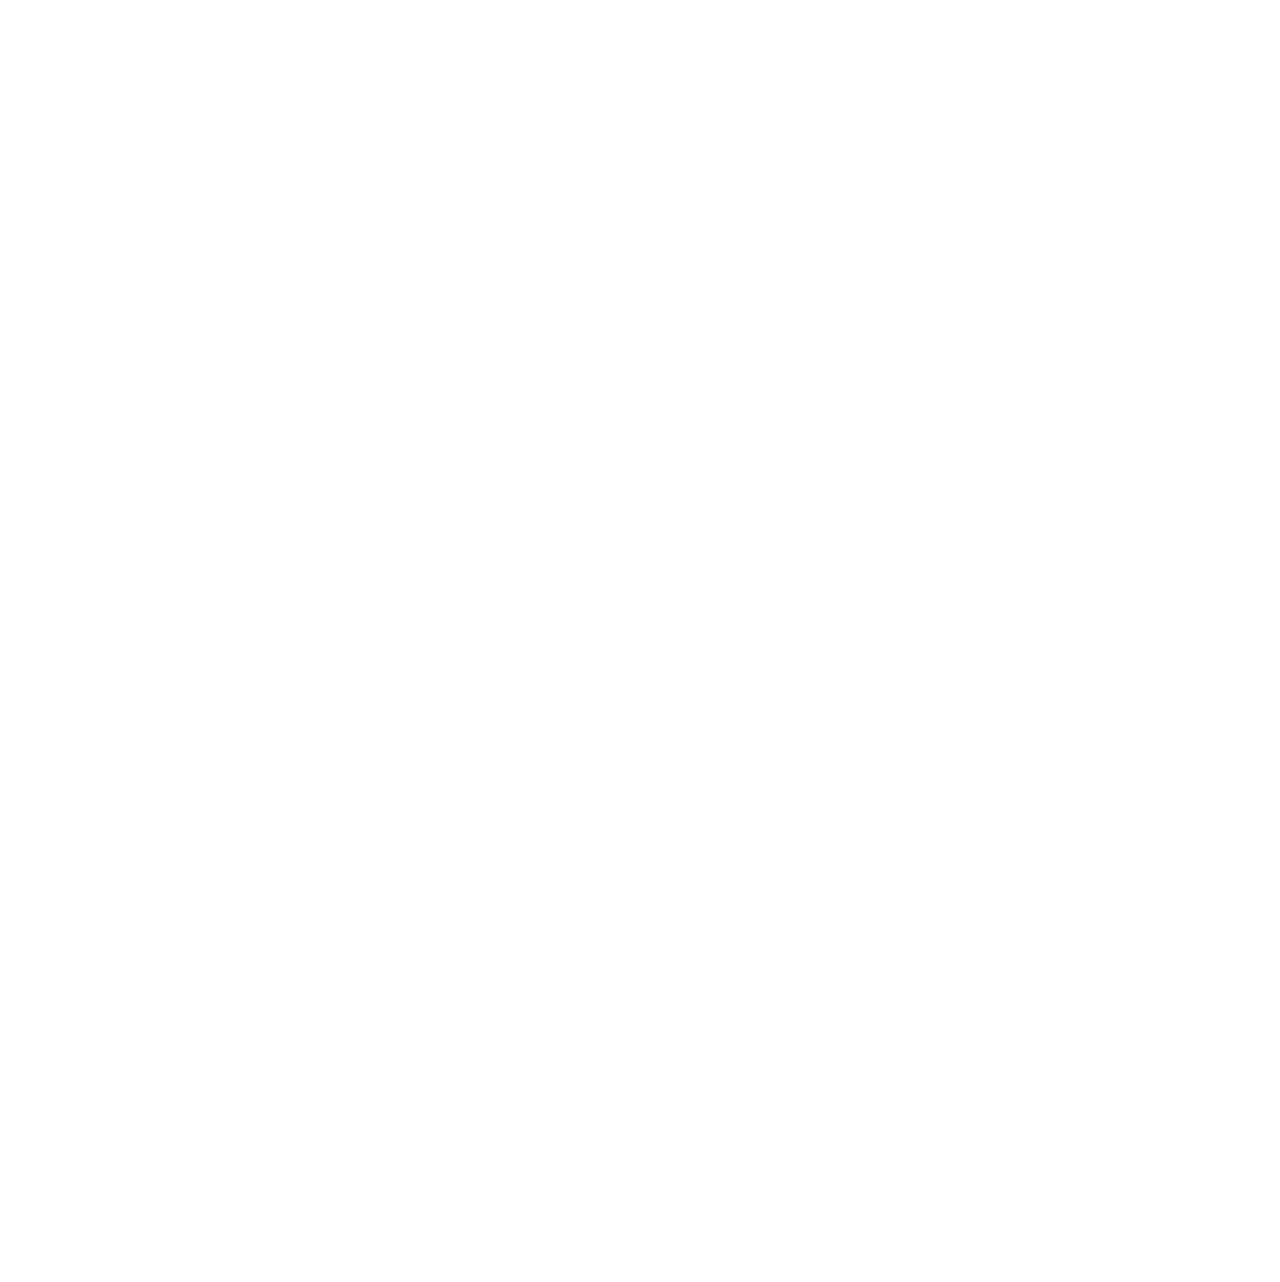
<file: programs.html>
<!DOCTYPE html>
<html lang="en">

<head>
    <meta charset="utf-8">
    <title>Aravind Charitable Trust</title>
    <meta content="width=device-width, initial-scale=1.0" name="viewport">
    <meta content="" name="keywords">
    <meta content="" name="description">

    <!-- Favicon -->
    <link href="img/favicon.ico" rel="icon">

    <!-- Google Web Fonts -->
    <link rel="preconnect" href="https://fonts.googleapis.com">
    <link rel="preconnect" href="https://fonts.gstatic.com" crossorigin>
    <link href="https://fonts.googleapis.com/css2?family=Heebo:wght@400;500;600&family=Nunito:wght@600;700;800&display=swap" rel="stylesheet">

    <!-- Icon Font Stylesheet -->
    <link href="https://cdnjs.cloudflare.com/ajax/libs/font-awesome/5.10.0/css/all.min.css" rel="stylesheet">
    <link href="https://cdn.jsdelivr.net/npm/bootstrap-icons@1.4.1/font/bootstrap-icons.css" rel="stylesheet">

    <!-- Libraries Stylesheet -->
    <link href="lib/animate/animate.min.css" rel="stylesheet">
    <link href="lib/owlcarousel/assets/owl.carousel.min.css" rel="stylesheet">
    <link href="lib/tempusdominus/css/tempusdominus-bootstrap-4.min.css" rel="stylesheet" />
   

    <!-- Customized Bootstrap Stylesheet -->
    <link href="css/bootstrap.min.css" rel="stylesheet">

    <!-- Template Stylesheet -->
    <link href="css/style.css" rel="stylesheet">
</head>

<body>
    <!-- Spinner Start -->
    <div id="spinner" class="show bg-white position-fixed translate-middle w-100 vh-100 top-50 start-50 d-flex align-items-center justify-content-center">
        <div class="spinner-border text-primary" style="width: 3rem; height: 3rem;" role="status">
            <span class="sr-only">Loading...</span>
        </div>
    </div>
    <!-- Spinner End -->

    <!-- Topbar Start -->
     <!--<div class="container-fluid bg-dark px-5 d-none d-lg-block">
        <div class="row gx-0">
            <div class="col-lg-8 text-center text-lg-start mb-2 mb-lg-0">
                <div class="d-inline-flex align-items-center" style="height: 45px;">
                    <small class="me-3 text-light"><i class="fa fa-map-marker-alt me-2"></i>123 Street, New York, USA</small>
                    <small class="me-3 text-light"><i class="fa fa-phone-alt me-2"></i>+012 345 6789</small>
                    <small class="text-light"><i class="fa fa-envelope-open me-2"></i>help@aravindcharitabletrust.org</small>
                </div>
            </div>
            <div class="col-lg-4 text-center text-lg-end">
                <div class="d-inline-flex align-items-center" style="height: 45px;">
                    <a class="btn btn-sm btn-outline-light btn-sm-square rounded-circle me-2" href=""><i class="fab fa-twitter fw-normal"></i></a>
                    <a class="btn btn-sm btn-outline-light btn-sm-square rounded-circle me-2" href=""><i class="fab fa-facebook-f fw-normal"></i></a>
                    <a class="btn btn-sm btn-outline-light btn-sm-square rounded-circle me-2" href=""><i class="fab fa-linkedin-in fw-normal"></i></a>
                    <a class="btn btn-sm btn-outline-light btn-sm-square rounded-circle me-2" href=""><i class="fab fa-instagram fw-normal"></i></a>
                    <a class="btn btn-sm btn-outline-light btn-sm-square rounded-circle" href=""><i class="fab fa-youtube fw-normal"></i></a>
                </div>
            </div>
        </div>
    </div>-->
    <!-- Topbar End -->


    <!-- Navbar & Hero Start -->
    <div class="container-fluid position-relative p-0">
        <nav class="navbar navbar-expand-lg navbar-light px-4 px-lg-5 py-3 py-lg-0">
            <a href="index.html" class="navbar-brand p-0 header-force">
                <h2 class="text-primary m-0"><img src="img/logo.png" alt="Logo">Aravind Charitable Trust</h2>
                 
            </a>
            <button class="navbar-toggler" type="button" data-bs-toggle="collapse" data-bs-target="#navbarCollapse">
                <span class="fa fa-bars"></span>
            </button>
            <div class="collapse navbar-collapse" id="navbarCollapse">
                <div class="navbar-nav ms-auto py-0">
                    <a href="index.html" class="nav-item nav-link">Home</a>
                    <a href="about.html" class="nav-item nav-link">About</a>
                    <a href="programs.html" class="nav-item nav-link active">Programs</a> 
                    <!--  <a href="package.html" class="nav-item nav-link">Packages</a>  -->
                   <!-- <div class="nav-item dropdown">
                        <a href="#" class="nav-link dropdown-toggle" data-bs-toggle="dropdown">Pages</a>
                        <div class="dropdown-menu m-0">
                            <a href="destination.html" class="dropdown-item">Destination</a>
                            <a href="booking.html" class="dropdown-item">Booking</a>
                            <a href="team.html" class="dropdown-item">Travel Guides</a>
                            <a href="testimonial.html" class="dropdown-item">Testimonial</a>
                            <a href="404.html" class="dropdown-item">404 Page</a>
                        </div>
                    </div>  -->
                    <a href="contact.html" class="nav-item nav-link">Contact</a>
                </div>
                <!--<a href="" class="btn btn-primary rounded-pill py-2 px-4">Register</a>-->
            </div>
        </nav>

        <div class="container-fluid bg-primary py-5 mb-5 hero-header">
            <div class="container py-5">
                <div class="row justify-content-center py-5">
                    <div class="col-lg-10 pt-lg-5 mt-lg-5 text-center">
                        <h1 class="display-3 text-white mb-3 animated slideInDown">Programs Conducted by us</h1>
                        <!--<p class="fs-4 text-white mb-4 animated slideInDown">Programs Conducted by us</p>-->
                     
                    </div>
                </div>
            </div>
        </div>
    </div>
    <!-- Navbar & Hero End -->


    <!-- Testimonial Start -->
   <div class="container-xxl py-5 wow fadeInUp" data-wow-delay="0.1s">
        <div class="container">
            <div class="text-center">
                <h6 class="section-title bg-white text-center text-primary px-3">Programs</h6>
            </div>
            <!-- Program 1 Start -->
            <div>
                    <div class="text-center">
                        <h2 class="mb-5">Cherunelli Tribal Colony Initiative</h2>
                    </div>
                    <!-- Slideshow container -->
                    <div class="slider-slideshow-container">

                    <!-- Full-width images with number and caption text -->
                    <div class="slider-mySlides-1 slider-fade">
                        <div class="slider-numbertext">1 / 5</div>
                        <img src="img/program-1/pg-1.jpg" style="width:100%">
                    </div>

                    <div class="slider-mySlides-1 slider-fade">
                        <div class="slider-numbertext">2 / 5</div>
                        <img src="img/program-1/pg-2.jpg" style="width:100%">
                    </div>

                    <div class="slider-mySlides-1 slider-fade">
                        <div class="slider-numbertext">3 / 5</div>
                        <img src="img/program-1/pg-3.jpg" style="width:100%">
                    </div>

                    <div class="slider-mySlides-1 slider-fade">
                        <div class="slider-numbertext">4 / 5</div>
                        <img src="img/program-1/pg-4.jpg" style="width:100%">
                    </div>

                    <div class="slider-mySlides-1 slider-fade">
                        <div class="slider-numbertext">5 / 5</div>
                        <img src="img/program-1/pg-5.jpg" style="width:100%">
                    </div>

                    <!-- Next and previous buttons -->
                    <a class="slider-prev" onclick="plusSlides(1,-1)">&#10094;</a>
                    <a class="slider-next" onclick="plusSlides(1,1)">&#10095;</a>
                    </div>
                    <br>

                    <!-- The dots/circles -->
                    <!--<div style="text-align:center">
                    <span class="slider-dot-1" onclick="currentSlide(1)"></span>
                    <span class="slider-dot-1" onclick="currentSlide(2)"></span>
                    <span class="slider-dot-1" onclick="currentSlide(3)"></span>
                    <span class="slider-dot-1" onclick="currentSlide(4)"></span>
                    <span class="slider-dot-1" onclick="currentSlide(5)"></span>
                    </div>-->


                    <div class="container-xxl py-5">
                        <div class="container">
                            <div class="row g-5">

                                <div class="col-lg-8 wow fadeInUp" data-wow-delay="0.3s">
                                    <p class="mb-4 ">The Cherunelli Tribal Colony is located in Nelliyampathy, one of the most backward and the most remote areas having a sizable tribal
                                         community population. It was started with a view Onam Felicitation  Aravind Charitable Trust contributed Vegitable-KIT and simultaneously
                                          the Aravind Charitable Trust Uphold  handful Support of Nenmara Centre for Life Skills learning , Venerable Members of department heads
                                           Hails from Forest department with served dedicated Support. The program was inaugurated by Nemmara Agriculture Officer Mr.Varun,
                                            presendiented by CLSL Director Mr.Ashok Nenmara, Among the Meeting Chaired by social activist and agriculturist Mr.Vishwanathan was
                                             the chief guest of the event and Aravind Charitable Trust Secretary Miss.Dr.Anusruthy was Discorsed a project to provide free nutritional
                                              food items to tribal people during the current fiscal. Mr.Viswanath (Chairman, Aravind Charitable Trust), Beat Forest Officers 
                                              Mr.M. Manu & Mr. B.R.Ranjith, Mr. V. Gopi (Senior Staff, Department of Agriculture), CLSL members Miss. Anitha Krishnamurthy,
                                               Mr.Santosh Kuriallur, Mr. Yadu Shankar, Miss.Amiyadas, Miss. Anju & Miss.K.S.Shreya Anand charge of social work.</p>
                                </div>
                                <div class="col-lg-4 wow fadeInUp" data-wow-delay="0.1s" style="max-height: 450px;">
                                    <div class="position-relative h-100">
                                        <img class="img-fluid w-100 h-100 img-mob" src="img/program-1/pg-10.jpg" alt="" style="object-fit: cover;">
                                    </div>
                                </div>
                                <div class="col-lg-6 wow fadeInUp hide-mobile" data-wow-delay="0.1s" style="max-height: 450px;">
                                    <div class="position-relative h-100">
                                        <img class="img-fluid  w-100 h-100" src="img/program-1/pg-6.jpg" alt="" style="object-fit: cover;">
                                    </div>
                                </div>
                                 <div class="col-lg-6 wow fadeInUp" data-wow-delay="0.3s">
                                    <p class="mb-4 ">നെല്ലിയാമ്പതി ചെറുനെല്ലി ആദിവാസി കോളനിയിൽ ഓണത്തിന് പച്ചക്കറി കിറ്റ് നൽകി . അരവിന്ദ് ചാരിറ്റബിൾ ട്രസ്റ്റിന്റെയും , നെന്മാറ സെൻറർ ഫോർ ലൈഫ് സ്ക്കിൽസ് ലേർണിംഗിന്റെയും നേതൃത്വത്തിൽ വനം വകുപ്പിന്റെ സഹകരണത്തോടെയായിരുന്നു പരിപാടി. പരിപാടിയുടെ ഉദ്ഘാടനം നെന്മാറ കൃഷി ഓഫീസർ വരുൺ നിർവ്വഹിച്ചു. സെന്റർ ഫോർ ലൈഫ് സ്ക്കിൽസ് ലേർണിംഗ് ഡയറക്ടർ അശോക് നെന്മാറ അധ്യക്ഷനായിരുന്നു. ചടങ്ങിൽ കർഷകനും സാമൂഹ്യ പ്രവർത്തകനുമായ വിശ്വനാഥൻ മുഖ്യാഥിതിയായിരുന്നു. അരവിന്ദ് ചാരിറ്റബിൾ ട്രസ്റ്റ്‌ സെക്രട്ടറി ഡോ: അനുശ്രുതി മുഖ്യപ്രഭാഷണം നടത്തി.
അരവിന്ദ് ചാരിറ്റബിൾ ട്രസ്റ്റ്‌ ചെയർമാൻ കെ.എ വിശ്വനാഥ്,
ബീറ്റ് ഫോറസ്റ്റ് ഓഫീസർമാരായ എം. മനു, ബി.ആർ. രഞ്ജിത് , കൃഷി വകുപ്പ് സീനിയർ സ്റ്റാഫ് വി.ഗോപി, സി.എൽ. എസ് എൽ അംഗങ്ങളായ അനിത കൃഷ്ണമൂർത്തി, സന്തോഷ് കുറിയല്ലൂർ , യദു ശങ്കർ , സോഷ്യൽ വർക്ക് വിഭാഗം ചുമതലയുള്ള അമിയദാസ് , അഞ്ജു . കെ എസ് , നിമിഷ . കെ എസ് ,
ശ്രേയ ആനന്ദ് എന്നിവർ സംസാരിച്ചു.
                                    </p>
                                </div>
                                <div class="col-lg-6 wow fadeInUp hide-desktop" data-wow-delay="0.1s" style="max-height: 450px;">
                                    <div class="position-relative h-100">
                                        <img class="img-fluid  w-100 img-mob" src="img/program-1/pg-6.jpg" alt="" style="object-fit: cover;">
                                    </div>
                                </div>

                            </div>
                        </div>
                    </div>
                </div>
                 <!-- Program 1 End -->

                <hr class="short-hr"></hr>
                 <!-- Program 2 Start -->
                <div>
                    <div class="text-center">
                        <h2 class="mb-5">Veezhali & Kanthalam Initiative</h2>
                    </div>
                    <!-- Slideshow container -->
                    <div class="slider-slideshow-container">

                    <!-- Full-width images with number and caption text -->
                    <div class="slider-mySlides-2 slider-fade">
                        <div class="slider-numbertext">1 / 5</div>
                        <img src="img/program-2/pg-2-1.jpg" style="width:100%">
                    </div>

                    <div class="slider-mySlides-2 slider-fade">
                        <div class="slider-numbertext">2 / 5</div>
                        <img src="img/program-2/pg-2-2.jpg" style="width:100%">
                    </div>

                    <div class="slider-mySlides-2 slider-fade">
                        <div class="slider-numbertext">3 / 5</div>
                        <img src="img/program-2/pg-2-3.jpg" style="width:100%">
                    </div>

                    <div class="slider-mySlides-2 slider-fade">
                        <div class="slider-numbertext">4 / 5</div>
                        <img src="img/program-2/pg-2-4.jpg" style="width:100%">
                    </div>

                    <div class="slider-mySlides-2 slider-fade">
                        <div class="slider-numbertext">5 / 5</div>
                        <img src="img/program-2/pg-2-5.jpg" style="width:100%">
                    </div>

                    <!-- Next and previous buttons -->
                    <a class="slider-prev" onclick="plusSlides(2,-1)">&#10094;</a>
                    <a class="slider-next" onclick="plusSlides(2,1)">&#10095;</a>
                    </div>
                    <br>

                    <!-- The dots/circles -->
                    <!--<div style="text-align:center">
                    <span class="slider-dot-2" onclick="currentSlide(1)"></span>
                    <span class="slider-dot-2" onclick="currentSlide(2)"></span>
                    <span class="slider-dot-2" onclick="currentSlide(3)"></span>
                    <span class="slider-dot-2" onclick="currentSlide(4)"></span>
                    <span class="slider-dot-2" onclick="currentSlide(5)"></span>
                    </div>-->


                    <div class="container-xxl py-5">
                        <div class="container">
                            <div class="row g-5">

                                <div class="col-lg-8 wow fadeInUp" data-wow-delay="0.3s">
                                    <p class="mb-4 ">The Tribal Colony is located in Mangalam Dam : Veezhali & Kanthalam,
                                         one of the most backward and the most remote areas having a sizable tribal community population.
                                          It was started with a view Onam Felicitation Aravind Charitable Trust contributed Vegitable-KIT (30 family )
                                           and simultaneously the Aravind Charitable Trust Uphold handful Support of Nenmara Centre for Life Skills learning,
                                            Venerable Members of department heads Hails from Forest department with served dedicated Support.
                                             The program was inaugurated by social activist and agriculturist Mr.Vishwanathan, and presendiented by
                                              CLSL Director Mr.Ashok Nenmara. Dr. Anusruthy Secretary,Aravind Charitable Trust was the chief guest of the event.
                                               The event was felicitated by Mr.Vishwanath(Chairman, Aravind Charitable Trust) Mr.V Gopi, Mr.K Radhakrishnan,
                                                Mis. Amiya das, Mis.Anitha krishnamoorthy, Mr.Raghu( Secretary, VSS Ayilamudi).</p>
                                </div>
                                <div class="col-lg-4 wow fadeInUp" data-wow-delay="0.1s" style="max-height: 450px;">
                                    <div class="position-relative h-100">
                                        <img class="img-fluid w-100 h-100 img-mob" src="img/program-2/pg-2-6.jpg" alt="" style="object-fit: cover;">
                                    </div>
                                </div>
                                <div class="col-lg-6 wow fadeInUp hide-mobile" data-wow-delay="0.1s" style="max-height: 450px;">
                                    <div class="position-relative h-100">
                                        <img class="img-fluid  w-100 h-100" src="img/program-2/pg-2-7.jpg" alt="" style="object-fit: cover;">
                                    </div>
                                </div>
                                 <div class="col-lg-6 wow fadeInUp" data-wow-delay="0.3s">
                                    <p class="mb-4 ">മംഗലംഡാം : വീഴ്ലി , കാന്തളം ഭാഗത്തുള്ള മയിലാടും പരുത ഭാഗത്തെ ആദിവാസികൾക്ക് ഓണക്കിറ്റ് എത്തിച്ചു.
                                         അരവിന്ദ് ചാരിറ്റബിൾ ട്രസ്റ്റിൻറയും, നെന്മാറ സെന്റർ ഫോർ ലൈഫ് സ്ക്കീൽസ് ലേർണിംഗിന്റെയും നേതൃത്വത്തിൽ
                                          നെന്മാറ വനം ഡിവിഷന്റെ സഹകരണത്തോടെയാണ് 30 കുടുംബങ്ങൾക്ക് ഓണക്കിറ്റ് നൽകിയത്.
                                           പരിപാടിയുടെ ഉദ്ഘാടനം പ്രശസ്ത സാമൂഹ്യ പ്രവർത്തകനും കർഷകനുമായ വിശ്വനാഥൻ നിർവ്വഹിച്ചു.
                                            സി.എൽ.എസ്.എൻ ഡയറക്ടർ അശോക് നെന്മാറ അധ്യക്ഷനായിരുന്നു.
                                             അരവിന്ദ് ചാരിറ്റബിൾ ട്രസ്റ്റ്‌ സെക്രട്ടറി ഡോ: അനുശ്രുതി മുഖ്യാഥിതിയായിരുന്നു.
                                              അരവിന്ദ് ചാരിറ്റബിൾ ട്രസ്റ്റ്‌ ചെയർമാൻ കെ.എ വിശ്വനാഥ്, വി.ഗോപി . കെ.രാധാകൃഷ്ണൻ , അമിയദാസ് ,
                                               അനിത കൃഷ്ണമൂർത്തി , അയിലമുടി VSS സെക്രട്ടറി രഘു എന്നിവർ സംസാരിച്ചു.
                                    </p>
                                </div>
                                <div class="col-lg-6 wow fadeInUp hide-desktop" data-wow-delay="0.1s" style="max-height: 450px;">
                                    <div class="position-relative h-100">
                                        <img class="img-fluid  w-100 img-mob" src="img/program-2/pg-2-7.jpg" alt="" style="object-fit: cover;">
                                    </div>
                                </div>

                            </div>
                        </div>
                    </div>
                </div>
                 <!-- Program 2 End -->

        </div>
    </div> 
    <!-- Testimonial End -->







        
   <!-- Footer Start -->
    <div class="container-fluid bg-dark text-light footer pt-5 mt-5 wow fadeIn" data-wow-delay="0.1s">
        <div class="container py-5">
            <div class="row g-5">
                <div class="col-lg-4 col-md-6">
                    <h4 class="text-white mb-3">Trust</h4>
                    <a class="btn btn-link" href="about.html">About Us</a>
                    <a class="btn btn-link" href="contact.html">Contact Us</a>
                    <!--  <a class="btn btn-link" href="">Privacy Policy</a>
                    <a class="btn btn-link" href="">Terms & Condition</a>
                    <a class="btn btn-link" href="">FAQs & Help</a> -->
                </div>
                <div class="col-lg-4 col-md-6">
                    <h4 class="text-white mb-3">Contact</h4>
                    <p class="mb-2"><i class="fa fa-map-marker-alt me-3"></i>Kalam kolambu kalam, Peruvembu(po),Palakkad</p>
                    <p class="mb-2"><i class="fa fa-phone-alt me-3"></i>+91-9496686468</p>
                    <p class="mb-2"><i class="fa fa-envelope me-3"></i>help@aravindcharitabletrust.org</p>
                     <!-- <div class="d-flex pt-2">
                        <a class="btn btn-outline-light btn-social" href=""><i class="fab fa-twitter"></i></a>
                        <a class="btn btn-outline-light btn-social" href=""><i class="fab fa-facebook-f"></i></a>
                        <a class="btn btn-outline-light btn-social" href=""><i class="fab fa-youtube"></i></a>
                        <a class="btn btn-outline-light btn-social" href=""><i class="fab fa-linkedin-in"></i></a>
                    </div>-->
                </div>
                 <!--<div class="col-lg-3 col-md-6">
                    <h4 class="text-white mb-3">Gallery</h4>
                    <div class="row g-2 pt-2">
                        <div class="col-4">
                            <img class="img-fluid bg-light p-1" src="img/package-1.jpg" alt="">
                        </div>
                        <div class="col-4">
                            <img class="img-fluid bg-light p-1" src="img/package-2.jpg" alt="">
                        </div>
                        <div class="col-4">
                            <img class="img-fluid bg-light p-1" src="img/package-3.jpg" alt="">
                        </div>
                        <div class="col-4">
                            <img class="img-fluid bg-light p-1" src="img/package-2.jpg" alt="">
                        </div>
                        <div class="col-4">
                            <img class="img-fluid bg-light p-1" src="img/package-3.jpg" alt="">
                        </div>
                        <div class="col-4">
                            <img class="img-fluid bg-light p-1" src="img/package-1.jpg" alt="">
                        </div>
                    </div>
                </div>
                <div class="col-lg-3 col-md-6">
                    <h4 class="text-white mb-3">Newsletter</h4>
                    <p>Dolor amet sit justo amet elitr clita ipsum elitr est.</p>
                    <div class="position-relative mx-auto" style="max-width: 400px;">
                        <input class="form-control border-primary w-100 py-3 ps-4 pe-5" type="text" placeholder="Your email">
                        <button type="button" class="btn btn-primary py-2 position-absolute top-0 end-0 mt-2 me-2">SignUp</button>
                    </div>
                </div> -->
            </div>
        </div>
        <div class="container">
            <div class="copyright">
                <div class="row">
                    <div class="col-md-6 text-center text-md-start mb-3 mb-md-0">
                        &copy;  All Right Reserved.
                    </div>
                    <!--<div class="col-md-6 text-center text-md-end">
                        <div class="footer-menu">
                            <a href="">Home</a>
                            <a href="">Cookies</a>
                            <a href="">Help</a>
                            <a href="">FQAs</a>
                        </div>
                    </div> -->
                </div>
            </div>
        </div>
    </div>
    <!-- Footer End -->


    <!-- Back to Top -->
    <a href="#" class="btn btn-lg btn-primary btn-lg-square back-to-top"><i class="bi bi-arrow-up"></i></a>


    <!-- JavaScript Libraries -->
    <script src="https://code.jquery.com/jquery-3.4.1.min.js"></script>
    <script src="https://cdn.jsdelivr.net/npm/bootstrap@5.0.0/dist/js/bootstrap.bundle.min.js"></script>
    <script src="lib/wow/wow.min.js"></script>
    <script src="lib/easing/easing.min.js"></script>
    <script src="lib/waypoints/waypoints.min.js"></script>
    <script src="lib/owlcarousel/owl.carousel.min.js"></script>
    <script src="lib/tempusdominus/js/moment.min.js"></script>
    <script src="lib/tempusdominus/js/moment-timezone.min.js"></script>
    <script src="lib/tempusdominus/js/tempusdominus-bootstrap-4.min.js"></script>

    <!-- Template Javascript -->
    <script src="js/main.js"></script>
</body>

<script>
    // IMAGE CAROUSEL START 
    let slideIndex = 0;
    showSlides1OnLoad();
    showSlides2OnLoad();

    function showSlides1OnLoad() {
      let i;
      let slides = document.getElementsByClassName("slider-mySlides-1");
      for (i = 0; i < slides.length; i++) {
        slides[i].style.display = "none";
      }
      slideIndex++;
      if (slideIndex > slides.length) {slideIndex = 1}
      slides[slideIndex-1].style.display = "block";
      setTimeout(showSlides1OnLoad, 3000); // Change image every 3 seconds
    }
    function showSlides2OnLoad() {
      let i;
      let slides = document.getElementsByClassName("slider-mySlides-2");
      for (i = 0; i < slides.length; i++) {
        slides[i].style.display = "none";
      }
      slideIndex++;
      if (slideIndex > slides.length) {slideIndex = 1}
      slides[slideIndex-1].style.display = "block";
      setTimeout(showSlides2OnLoad, 3000); // Change image every 3 seconds
    }

        
    function plusSlides(prgrmNo,n) {
        showSlides(prgrmNo,slideIndex += n);
    }

    function showSlides(prgrmNo,n) {
        let i;
        let slides = document.getElementsByClassName("slider-mySlides-"+prgrmNo);
        let dots = document.getElementsByClassName("slider-dot-"+prgrmNo);
        if (n > slides.length) {slideIndex = 1}
        if (n < 1) {slideIndex = slides.length}
        for (i = 0; i < slides.length; i++) {
            slides[i].style.display = "none";
        }
        for (i = 0; i < dots.length; i++) {
            dots[i].className = dots[i].className.replace(" active", "");
        }
        slides[slideIndex-1].style.display = "block";
        dots[slideIndex-1].className += " active";
    }
    // IMAGE CAROUSEL END 
</script>

</html>
</file>
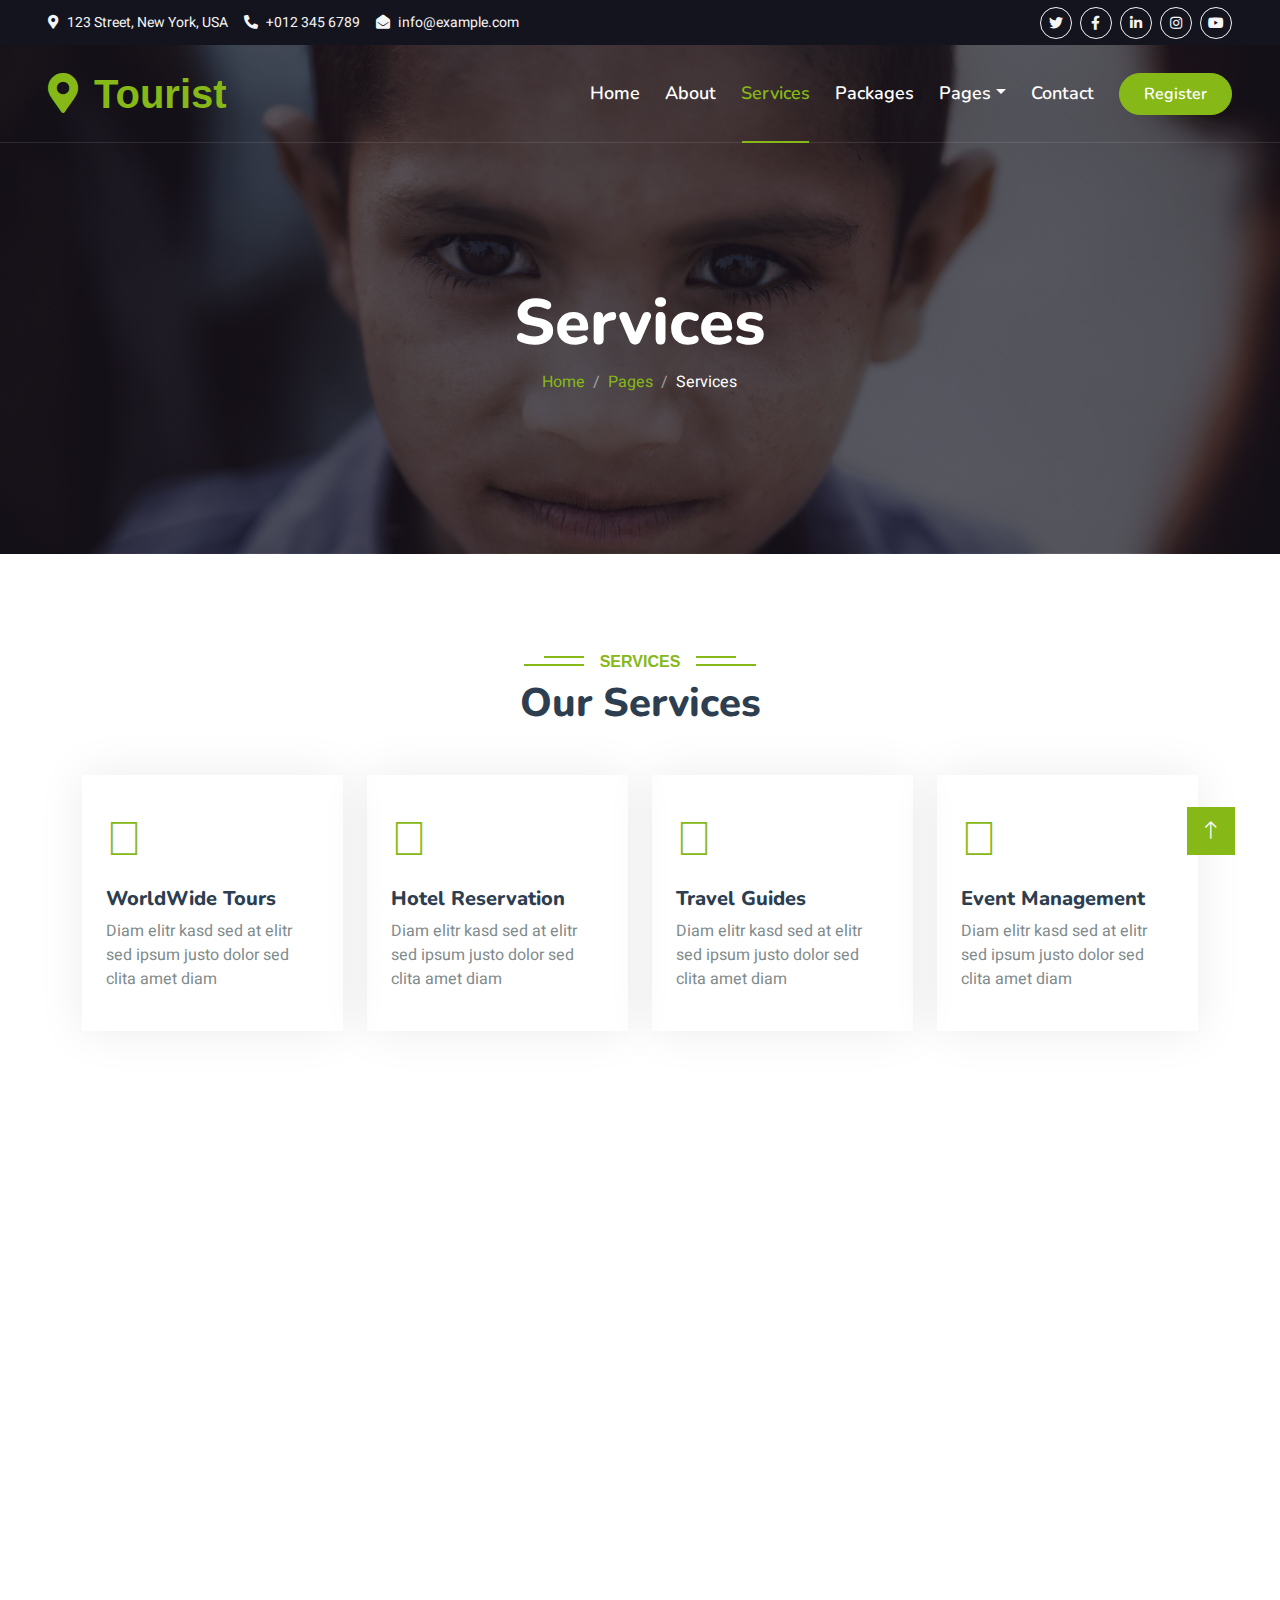
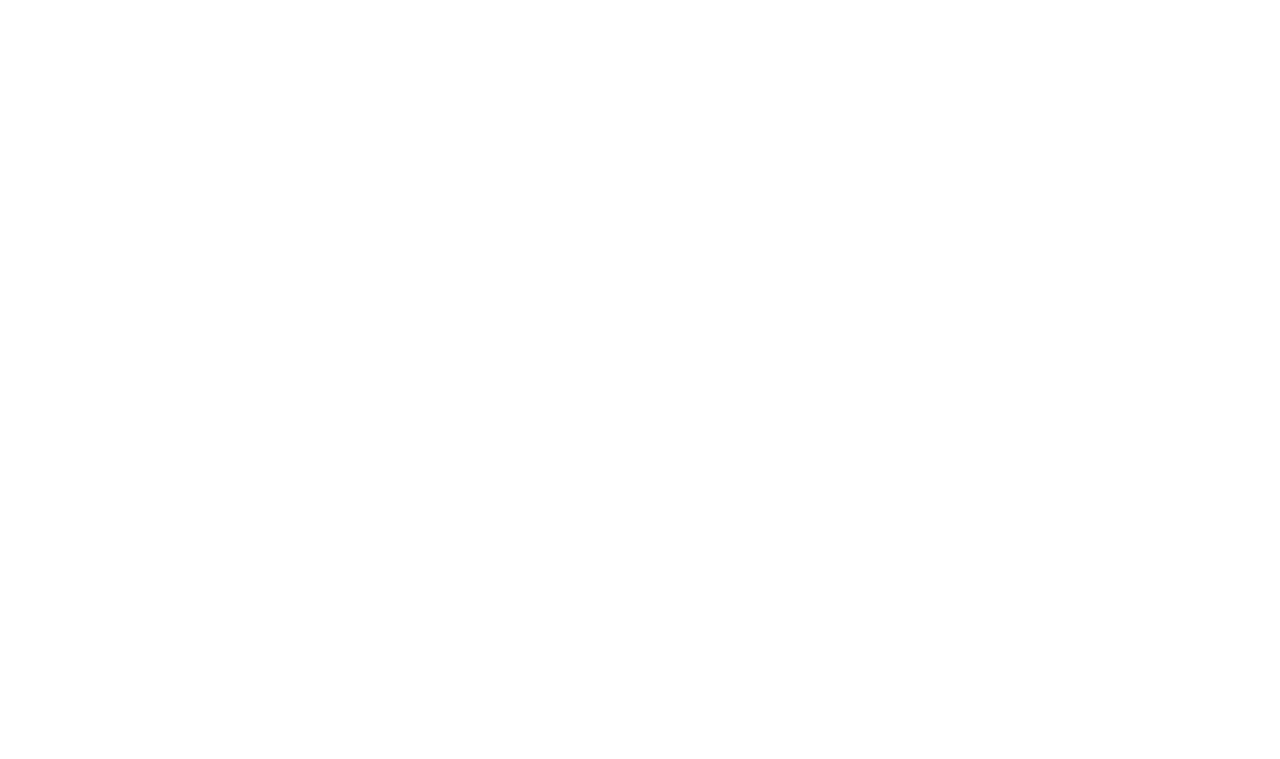
<file: service.html>
<!DOCTYPE html>
<html lang="en">

<head>
    <meta charset="utf-8">
    <title>Aravind Charitable Trust</title>
    <meta content="width=device-width, initial-scale=1.0" name="viewport">
    <meta content="" name="keywords">
    <meta content="" name="description">

    <!-- Favicon -->
    <link href="img/favicon.ico" rel="icon">

    <!-- Google Web Fonts -->
    <link rel="preconnect" href="https://fonts.googleapis.com">
    <link rel="preconnect" href="https://fonts.gstatic.com" crossorigin>
    <link href="https://fonts.googleapis.com/css2?family=Heebo:wght@400;500;600&family=Nunito:wght@600;700;800&display=swap" rel="stylesheet">

    <!-- Icon Font Stylesheet -->
    <link href="https://cdnjs.cloudflare.com/ajax/libs/font-awesome/5.10.0/css/all.min.css" rel="stylesheet">
    <link href="https://cdn.jsdelivr.net/npm/bootstrap-icons@1.4.1/font/bootstrap-icons.css" rel="stylesheet">

    <!-- Libraries Stylesheet -->
    <link href="lib/animate/animate.min.css" rel="stylesheet">
    <link href="lib/owlcarousel/assets/owl.carousel.min.css" rel="stylesheet">
    <link href="lib/tempusdominus/css/tempusdominus-bootstrap-4.min.css" rel="stylesheet" />

    <!-- Customized Bootstrap Stylesheet -->
    <link href="css/bootstrap.min.css" rel="stylesheet">

    <!-- Template Stylesheet -->
    <link href="css/style.css" rel="stylesheet">
</head>

<body>
    <!-- Spinner Start -->
    <div id="spinner" class="show bg-white position-fixed translate-middle w-100 vh-100 top-50 start-50 d-flex align-items-center justify-content-center">
        <div class="spinner-border text-primary" style="width: 3rem; height: 3rem;" role="status">
            <span class="sr-only">Loading...</span>
        </div>
    </div>
    <!-- Spinner End -->


    <!-- Topbar Start -->
    <div class="container-fluid bg-dark px-5 d-none d-lg-block">
        <div class="row gx-0">
            <div class="col-lg-8 text-center text-lg-start mb-2 mb-lg-0">
                <div class="d-inline-flex align-items-center" style="height: 45px;">
                    <small class="me-3 text-light"><i class="fa fa-map-marker-alt me-2"></i>123 Street, New York, USA</small>
                    <small class="me-3 text-light"><i class="fa fa-phone-alt me-2"></i>+012 345 6789</small>
                    <small class="text-light"><i class="fa fa-envelope-open me-2"></i>info@example.com</small>
                </div>
            </div>
            <div class="col-lg-4 text-center text-lg-end">
                <div class="d-inline-flex align-items-center" style="height: 45px;">
                    <a class="btn btn-sm btn-outline-light btn-sm-square rounded-circle me-2" href=""><i class="fab fa-twitter fw-normal"></i></a>
                    <a class="btn btn-sm btn-outline-light btn-sm-square rounded-circle me-2" href=""><i class="fab fa-facebook-f fw-normal"></i></a>
                    <a class="btn btn-sm btn-outline-light btn-sm-square rounded-circle me-2" href=""><i class="fab fa-linkedin-in fw-normal"></i></a>
                    <a class="btn btn-sm btn-outline-light btn-sm-square rounded-circle me-2" href=""><i class="fab fa-instagram fw-normal"></i></a>
                    <a class="btn btn-sm btn-outline-light btn-sm-square rounded-circle" href=""><i class="fab fa-youtube fw-normal"></i></a>
                </div>
            </div>
        </div>
    </div>
    <!-- Topbar End -->


    <!-- Navbar & Hero Start -->
    <div class="container-fluid position-relative p-0">
        <nav class="navbar navbar-expand-lg navbar-light px-4 px-lg-5 py-3 py-lg-0">
            <a href="" class="navbar-brand p-0 header-force">
                <h1 class="text-primary m-0"><i class="fa fa-map-marker-alt me-3"></i>Tourist</h1>
                <!-- <img src="img/logo.png" alt="Logo"> -->
            </a>
            <button class="navbar-toggler" type="button" data-bs-toggle="collapse" data-bs-target="#navbarCollapse">
                <span class="fa fa-bars"></span>
            </button>
            <div class="collapse navbar-collapse" id="navbarCollapse">
                <div class="navbar-nav ms-auto py-0">
                    <a href="index.html" class="nav-item nav-link">Home</a>
                    <a href="about.html" class="nav-item nav-link">About</a>
                    <a href="service.html" class="nav-item nav-link active">Services</a>
                    <a href="package.html" class="nav-item nav-link">Packages</a>
                    <div class="nav-item dropdown">
                        <a href="#" class="nav-link dropdown-toggle" data-bs-toggle="dropdown">Pages</a>
                        <div class="dropdown-menu m-0">
                            <a href="destination.html" class="dropdown-item">Destination</a>
                            <a href="booking.html" class="dropdown-item">Booking</a>
                            <a href="team.html" class="dropdown-item">Travel Guides</a>
                            <a href="testimonial.html" class="dropdown-item">Testimonial</a>
                            <a href="404.html" class="dropdown-item">404 Page</a>
                        </div>
                    </div>
                    <a href="contact.html" class="nav-item nav-link">Contact</a>
                </div>
                <a href="" class="btn btn-primary rounded-pill py-2 px-4">Register</a>
            </div>
        </nav>

        <div class="container-fluid bg-primary py-5 mb-5 hero-header">
            <div class="container py-5">
                <div class="row justify-content-center py-5">
                    <div class="col-lg-10 pt-lg-5 mt-lg-5 text-center">
                        <h1 class="display-3 text-white animated slideInDown">Services</h1>
                        <nav aria-label="breadcrumb">
                            <ol class="breadcrumb justify-content-center">
                                <li class="breadcrumb-item"><a href="#">Home</a></li>
                                <li class="breadcrumb-item"><a href="#">Pages</a></li>
                                <li class="breadcrumb-item text-white active" aria-current="page">Services</li>
                            </ol>
                        </nav>
                    </div>
                </div>
            </div>
        </div>
    </div>
    <!-- Navbar & Hero End -->


    <!-- Service Start -->
    <div class="container-xxl py-5">
        <div class="container">
            <div class="text-center wow fadeInUp" data-wow-delay="0.1s">
                <h6 class="section-title bg-white text-center text-primary px-3">Services</h6>
                <h1 class="mb-5">Our Services</h1>
            </div>
            <div class="row g-4">
                <div class="col-lg-3 col-sm-6 wow fadeInUp" data-wow-delay="0.1s">
                    <div class="service-item rounded pt-3">
                        <div class="p-4">
                            <i class="fa fa-3x fa-globe text-primary mb-4"></i>
                            <h5>WorldWide Tours</h5>
                            <p>Diam elitr kasd sed at elitr sed ipsum justo dolor sed clita amet diam</p>
                        </div>
                    </div>
                </div>
                <div class="col-lg-3 col-sm-6 wow fadeInUp" data-wow-delay="0.3s">
                    <div class="service-item rounded pt-3">
                        <div class="p-4">
                            <i class="fa fa-3x fa-hotel text-primary mb-4"></i>
                            <h5>Hotel Reservation</h5>
                            <p>Diam elitr kasd sed at elitr sed ipsum justo dolor sed clita amet diam</p>
                        </div>
                    </div>
                </div>
                <div class="col-lg-3 col-sm-6 wow fadeInUp" data-wow-delay="0.5s">
                    <div class="service-item rounded pt-3">
                        <div class="p-4">
                            <i class="fa fa-3x fa-user text-primary mb-4"></i>
                            <h5>Travel Guides</h5>
                            <p>Diam elitr kasd sed at elitr sed ipsum justo dolor sed clita amet diam</p>
                        </div>
                    </div>
                </div>
                <div class="col-lg-3 col-sm-6 wow fadeInUp" data-wow-delay="0.7s">
                    <div class="service-item rounded pt-3">
                        <div class="p-4">
                            <i class="fa fa-3x fa-cog text-primary mb-4"></i>
                            <h5>Event Management</h5>
                            <p>Diam elitr kasd sed at elitr sed ipsum justo dolor sed clita amet diam</p>
                        </div>
                    </div>
                </div>
                <div class="col-lg-3 col-sm-6 wow fadeInUp" data-wow-delay="0.1s">
                    <div class="service-item rounded pt-3">
                        <div class="p-4">
                            <i class="fa fa-3x fa-globe text-primary mb-4"></i>
                            <h5>WorldWide Tours</h5>
                            <p>Diam elitr kasd sed at elitr sed ipsum justo dolor sed clita amet diam</p>
                        </div>
                    </div>
                </div>
                <div class="col-lg-3 col-sm-6 wow fadeInUp" data-wow-delay="0.3s">
                    <div class="service-item rounded pt-3">
                        <div class="p-4">
                            <i class="fa fa-3x fa-hotel text-primary mb-4"></i>
                            <h5>Hotel Reservation</h5>
                            <p>Diam elitr kasd sed at elitr sed ipsum justo dolor sed clita amet diam</p>
                        </div>
                    </div>
                </div>
                <div class="col-lg-3 col-sm-6 wow fadeInUp" data-wow-delay="0.5s">
                    <div class="service-item rounded pt-3">
                        <div class="p-4">
                            <i class="fa fa-3x fa-user text-primary mb-4"></i>
                            <h5>Travel Guides</h5>
                            <p>Diam elitr kasd sed at elitr sed ipsum justo dolor sed clita amet diam</p>
                        </div>
                    </div>
                </div>
                <div class="col-lg-3 col-sm-6 wow fadeInUp" data-wow-delay="0.7s">
                    <div class="service-item rounded pt-3">
                        <div class="p-4">
                            <i class="fa fa-3x fa-cog text-primary mb-4"></i>
                            <h5>Event Management</h5>
                            <p>Diam elitr kasd sed at elitr sed ipsum justo dolor sed clita amet diam</p>
                        </div>
                    </div>
                </div>
            </div>
        </div>
    </div>
    <!-- Service End -->


    <!-- Testimonial Start -->
    <div class="container-xxl py-5 wow fadeInUp" data-wow-delay="0.1s">
        <div class="container">
            <div class="text-center">
                <h6 class="section-title bg-white text-center text-primary px-3">Testimonial</h6>
                <h1 class="mb-5">Our Clients Say!!!</h1>
            </div>
            <div class="owl-carousel testimonial-carousel position-relative">
                <div class="testimonial-item bg-white text-center border p-4">
                    <img class="bg-white rounded-circle shadow p-1 mx-auto mb-3" src="img/testimonial-1.jpg" style="width: 80px; height: 80px;">
                    <h5 class="mb-0">John Doe</h5>
                    <p>New York, USA</p>
                    <p class="mb-0">Tempor erat elitr rebum at clita. Diam dolor diam ipsum sit diam amet diam et eos. Clita erat ipsum et lorem et sit.</p>
                </div>
                <div class="testimonial-item bg-white text-center border p-4">
                    <img class="bg-white rounded-circle shadow p-1 mx-auto mb-3" src="img/testimonial-2.jpg" style="width: 80px; height: 80px;">
                    <h5 class="mb-0">John Doe</h5>
                    <p>New York, USA</p>
                    <p class="mt-2 mb-0">Tempor erat elitr rebum at clita. Diam dolor diam ipsum sit diam amet diam et eos. Clita erat ipsum et lorem et sit.</p>
                </div>
                <div class="testimonial-item bg-white text-center border p-4">
                    <img class="bg-white rounded-circle shadow p-1 mx-auto mb-3" src="img/testimonial-3.jpg" style="width: 80px; height: 80px;">
                    <h5 class="mb-0">John Doe</h5>
                    <p>New York, USA</p>
                    <p class="mt-2 mb-0">Tempor erat elitr rebum at clita. Diam dolor diam ipsum sit diam amet diam et eos. Clita erat ipsum et lorem et sit.</p>
                </div>
                <div class="testimonial-item bg-white text-center border p-4">
                    <img class="bg-white rounded-circle shadow p-1 mx-auto mb-3" src="img/testimonial-4.jpg" style="width: 80px; height: 80px;">
                    <h5 class="mb-0">John Doe</h5>
                    <p>New York, USA</p>
                    <p class="mt-2 mb-0">Tempor erat elitr rebum at clita. Diam dolor diam ipsum sit diam amet diam et eos. Clita erat ipsum et lorem et sit.</p>
                </div>
            </div>
        </div>
    </div>
    <!-- Testimonial End -->
        

    <!-- Footer Start -->
    <div class="container-fluid bg-dark text-light footer pt-5 mt-5 wow fadeIn" data-wow-delay="0.1s">
        <div class="container py-5">
            <div class="row g-5">
                <div class="col-lg-3 col-md-6">
                    <h4 class="text-white mb-3">Company</h4>
                    <a class="btn btn-link" href="">About Us</a>
                    <a class="btn btn-link" href="">Contact Us</a>
                    <a class="btn btn-link" href="">Privacy Policy</a>
                    <a class="btn btn-link" href="">Terms & Condition</a>
                    <a class="btn btn-link" href="">FAQs & Help</a>
                </div>
                <div class="col-lg-3 col-md-6">
                    <h4 class="text-white mb-3">Contact</h4>
                    <p class="mb-2"><i class="fa fa-map-marker-alt me-3"></i>123 Street, New York, USA</p>
                    <p class="mb-2"><i class="fa fa-phone-alt me-3"></i>+012 345 67890</p>
                    <p class="mb-2"><i class="fa fa-envelope me-3"></i>info@example.com</p>
                    <div class="d-flex pt-2">
                        <a class="btn btn-outline-light btn-social" href=""><i class="fab fa-twitter"></i></a>
                        <a class="btn btn-outline-light btn-social" href=""><i class="fab fa-facebook-f"></i></a>
                        <a class="btn btn-outline-light btn-social" href=""><i class="fab fa-youtube"></i></a>
                        <a class="btn btn-outline-light btn-social" href=""><i class="fab fa-linkedin-in"></i></a>
                    </div>
                </div>
                <div class="col-lg-3 col-md-6">
                    <h4 class="text-white mb-3">Gallery</h4>
                    <div class="row g-2 pt-2">
                        <div class="col-4">
                            <img class="img-fluid bg-light p-1" src="img/package-1.jpg" alt="">
                        </div>
                        <div class="col-4">
                            <img class="img-fluid bg-light p-1" src="img/package-2.jpg" alt="">
                        </div>
                        <div class="col-4">
                            <img class="img-fluid bg-light p-1" src="img/package-3.jpg" alt="">
                        </div>
                        <div class="col-4">
                            <img class="img-fluid bg-light p-1" src="img/package-2.jpg" alt="">
                        </div>
                        <div class="col-4">
                            <img class="img-fluid bg-light p-1" src="img/package-3.jpg" alt="">
                        </div>
                        <div class="col-4">
                            <img class="img-fluid bg-light p-1" src="img/package-1.jpg" alt="">
                        </div>
                    </div>
                </div>
                <div class="col-lg-3 col-md-6">
                    <h4 class="text-white mb-3">Newsletter</h4>
                    <p>Dolor amet sit justo amet elitr clita ipsum elitr est.</p>
                    <div class="position-relative mx-auto" style="max-width: 400px;">
                        <input class="form-control border-primary w-100 py-3 ps-4 pe-5" type="text" placeholder="Your email">
                        <button type="button" class="btn btn-primary py-2 position-absolute top-0 end-0 mt-2 me-2">SignUp</button>
                    </div>
                </div>
            </div>
        </div>
        <div class="container">
            <div class="copyright">
                <div class="row">
                    <div class="col-md-6 text-center text-md-start mb-3 mb-md-0">
                        &copy; <a class="border-bottom" href="#">Your Site Name</a>, All Right Reserved.

                        <!--/*** This template is free as long as you keep the footer author’s credit link/attribution link/backlink. If you'd like to use the template without the footer author’s credit link/attribution link/backlink, you can purchase the Credit Removal License from "https://htmlcodex.com/credit-removal". Thank you for your support. ***/-->
                        Designed By <a class="border-bottom" href="https://htmlcodex.com">HTML Codex</a>
                    </div>
                    <div class="col-md-6 text-center text-md-end">
                        <div class="footer-menu">
                            <a href="">Home</a>
                            <a href="">Cookies</a>
                            <a href="">Help</a>
                            <a href="">FQAs</a>
                        </div>
                    </div>
                </div>
            </div>
        </div>
    </div>
    <!-- Footer End -->


    <!-- Back to Top -->
    <a href="#" class="btn btn-lg btn-primary btn-lg-square back-to-top"><i class="bi bi-arrow-up"></i></a>


    <!-- JavaScript Libraries -->
    <script src="https://code.jquery.com/jquery-3.4.1.min.js"></script>
    <script src="https://cdn.jsdelivr.net/npm/bootstrap@5.0.0/dist/js/bootstrap.bundle.min.js"></script>
    <script src="lib/wow/wow.min.js"></script>
    <script src="lib/easing/easing.min.js"></script>
    <script src="lib/waypoints/waypoints.min.js"></script>
    <script src="lib/owlcarousel/owl.carousel.min.js"></script>
    <script src="lib/tempusdominus/js/moment.min.js"></script>
    <script src="lib/tempusdominus/js/moment-timezone.min.js"></script>
    <script src="lib/tempusdominus/js/tempusdominus-bootstrap-4.min.js"></script>

    <!-- Template Javascript -->
    <script src="js/main.js"></script>
</body>

</html>
</file>
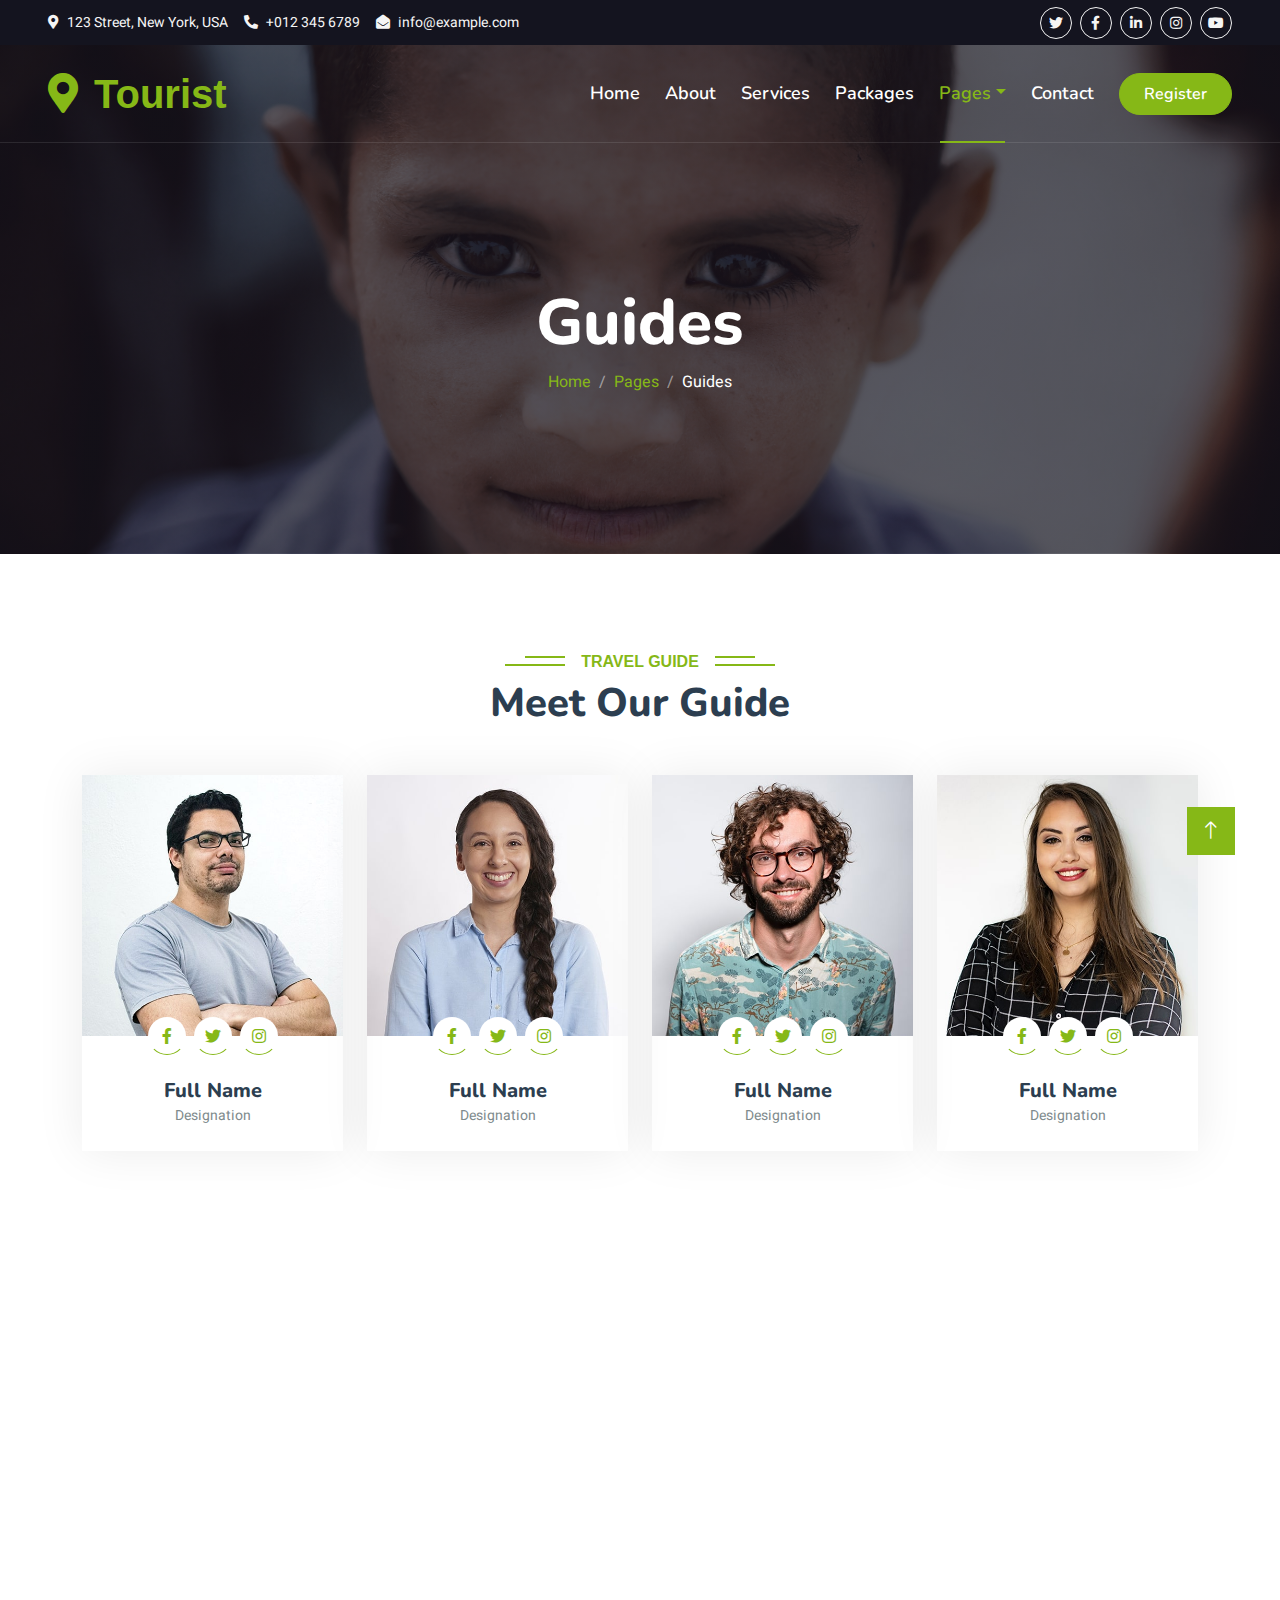
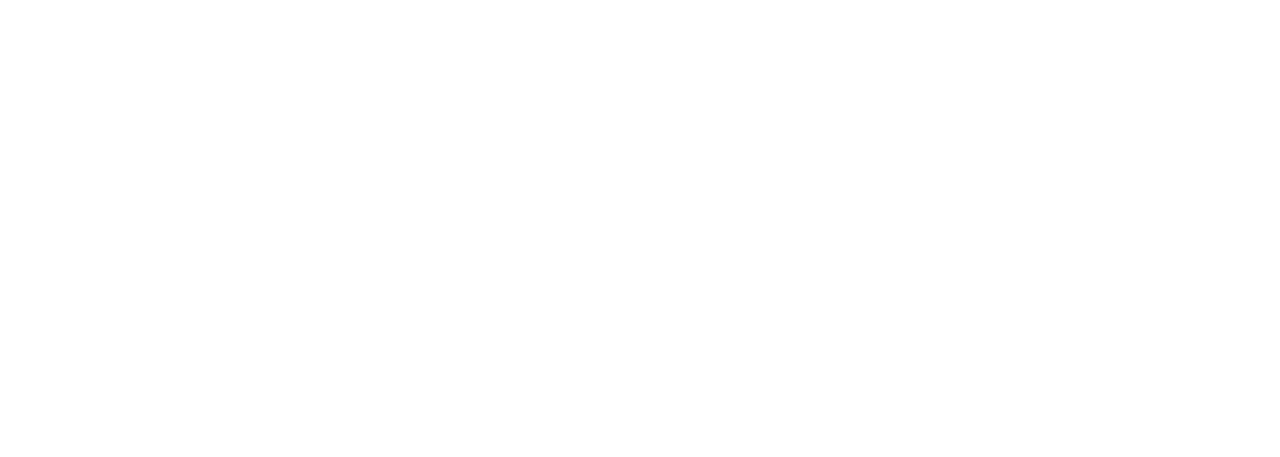
<file: team.html>
<!DOCTYPE html>
<html lang="en">

<head>
    <meta charset="utf-8">
    <title>Aravind Charitable Trust</title>
    <meta content="width=device-width, initial-scale=1.0" name="viewport">
    <meta content="" name="keywords">
    <meta content="" name="description">

    <!-- Favicon -->
    <link href="img/favicon.ico" rel="icon">

    <!-- Google Web Fonts -->
    <link rel="preconnect" href="https://fonts.googleapis.com">
    <link rel="preconnect" href="https://fonts.gstatic.com" crossorigin>
    <link href="https://fonts.googleapis.com/css2?family=Heebo:wght@400;500;600&family=Nunito:wght@600;700;800&display=swap" rel="stylesheet">

    <!-- Icon Font Stylesheet -->
    <link href="https://cdnjs.cloudflare.com/ajax/libs/font-awesome/5.10.0/css/all.min.css" rel="stylesheet">
    <link href="https://cdn.jsdelivr.net/npm/bootstrap-icons@1.4.1/font/bootstrap-icons.css" rel="stylesheet">

    <!-- Libraries Stylesheet -->
    <link href="lib/animate/animate.min.css" rel="stylesheet">
    <link href="lib/owlcarousel/assets/owl.carousel.min.css" rel="stylesheet">
    <link href="lib/tempusdominus/css/tempusdominus-bootstrap-4.min.css" rel="stylesheet" />

    <!-- Customized Bootstrap Stylesheet -->
    <link href="css/bootstrap.min.css" rel="stylesheet">

    <!-- Template Stylesheet -->
    <link href="css/style.css" rel="stylesheet">
</head>

<body>
    <!-- Spinner Start -->
    <div id="spinner" class="show bg-white position-fixed translate-middle w-100 vh-100 top-50 start-50 d-flex align-items-center justify-content-center">
        <div class="spinner-border text-primary" style="width: 3rem; height: 3rem;" role="status">
            <span class="sr-only">Loading...</span>
        </div>
    </div>
    <!-- Spinner End -->


    <!-- Topbar Start -->
    <div class="container-fluid bg-dark px-5 d-none d-lg-block">
        <div class="row gx-0">
            <div class="col-lg-8 text-center text-lg-start mb-2 mb-lg-0">
                <div class="d-inline-flex align-items-center" style="height: 45px;">
                    <small class="me-3 text-light"><i class="fa fa-map-marker-alt me-2"></i>123 Street, New York, USA</small>
                    <small class="me-3 text-light"><i class="fa fa-phone-alt me-2"></i>+012 345 6789</small>
                    <small class="text-light"><i class="fa fa-envelope-open me-2"></i>info@example.com</small>
                </div>
            </div>
            <div class="col-lg-4 text-center text-lg-end">
                <div class="d-inline-flex align-items-center" style="height: 45px;">
                    <a class="btn btn-sm btn-outline-light btn-sm-square rounded-circle me-2" href=""><i class="fab fa-twitter fw-normal"></i></a>
                    <a class="btn btn-sm btn-outline-light btn-sm-square rounded-circle me-2" href=""><i class="fab fa-facebook-f fw-normal"></i></a>
                    <a class="btn btn-sm btn-outline-light btn-sm-square rounded-circle me-2" href=""><i class="fab fa-linkedin-in fw-normal"></i></a>
                    <a class="btn btn-sm btn-outline-light btn-sm-square rounded-circle me-2" href=""><i class="fab fa-instagram fw-normal"></i></a>
                    <a class="btn btn-sm btn-outline-light btn-sm-square rounded-circle" href=""><i class="fab fa-youtube fw-normal"></i></a>
                </div>
            </div>
        </div>
    </div>
    <!-- Topbar End -->


    <!-- Navbar & Hero Start -->
    <div class="container-fluid position-relative p-0">
        <nav class="navbar navbar-expand-lg navbar-light px-4 px-lg-5 py-3 py-lg-0">
            <a href="" class="navbar-brand p-0 header-force">
                <h1 class="text-primary m-0"><i class="fa fa-map-marker-alt me-3"></i>Tourist</h1>
                <!-- <img src="img/logo.png" alt="Logo"> -->
            </a>
            <button class="navbar-toggler" type="button" data-bs-toggle="collapse" data-bs-target="#navbarCollapse">
                <span class="fa fa-bars"></span>
            </button>
            <div class="collapse navbar-collapse" id="navbarCollapse">
                <div class="navbar-nav ms-auto py-0">
                    <a href="index.html" class="nav-item nav-link">Home</a>
                    <a href="about.html" class="nav-item nav-link">About</a>
                    <a href="service.html" class="nav-item nav-link">Services</a>
                    <a href="package.html" class="nav-item nav-link">Packages</a>
                    <div class="nav-item dropdown">
                        <a href="#" class="nav-link dropdown-toggle active" data-bs-toggle="dropdown">Pages</a>
                        <div class="dropdown-menu m-0">
                            <a href="destination.html" class="dropdown-item">Destination</a>
                            <a href="booking.html" class="dropdown-item">Booking</a>
                            <a href="team.html" class="dropdown-item active">Travel Guides</a>
                            <a href="testimonial.html" class="dropdown-item">Testimonial</a>
                            <a href="404.html" class="dropdown-item">404 Page</a>
                        </div>
                    </div>
                    <a href="contact.html" class="nav-item nav-link">Contact</a>
                </div>
                <a href="" class="btn btn-primary rounded-pill py-2 px-4">Register</a>
            </div>
        </nav>

        <div class="container-fluid bg-primary py-5 mb-5 hero-header">
            <div class="container py-5">
                <div class="row justify-content-center py-5">
                    <div class="col-lg-10 pt-lg-5 mt-lg-5 text-center">
                        <h1 class="display-3 text-white animated slideInDown">Guides</h1>
                        <nav aria-label="breadcrumb">
                            <ol class="breadcrumb justify-content-center">
                                <li class="breadcrumb-item"><a href="#">Home</a></li>
                                <li class="breadcrumb-item"><a href="#">Pages</a></li>
                                <li class="breadcrumb-item text-white active" aria-current="page">Guides</li>
                            </ol>
                        </nav>
                    </div>
                </div>
            </div>
        </div>
    </div>
    <!-- Navbar & Hero End -->


    <!-- Team Start -->
    <div class="container-xxl py-5">
        <div class="container">
            <div class="text-center wow fadeInUp" data-wow-delay="0.1s">
                <h6 class="section-title bg-white text-center text-primary px-3">Travel Guide</h6>
                <h1 class="mb-5">Meet Our Guide</h1>
            </div>
            <div class="row g-4">
                <div class="col-lg-3 col-md-6 wow fadeInUp" data-wow-delay="0.1s">
                    <div class="team-item">
                        <div class="overflow-hidden">
                            <img class="img-fluid" src="img/team-1.jpg" alt="">
                        </div>
                        <div class="position-relative d-flex justify-content-center" style="margin-top: -19px;">
                            <a class="btn btn-square mx-1" href=""><i class="fab fa-facebook-f"></i></a>
                            <a class="btn btn-square mx-1" href=""><i class="fab fa-twitter"></i></a>
                            <a class="btn btn-square mx-1" href=""><i class="fab fa-instagram"></i></a>
                        </div>
                        <div class="text-center p-4">
                            <h5 class="mb-0">Full Name</h5>
                            <small>Designation</small>
                        </div>
                    </div>
                </div>
                <div class="col-lg-3 col-md-6 wow fadeInUp" data-wow-delay="0.3s">
                    <div class="team-item">
                        <div class="overflow-hidden">
                            <img class="img-fluid" src="img/team-2.jpg" alt="">
                        </div>
                        <div class="position-relative d-flex justify-content-center" style="margin-top: -19px;">
                            <a class="btn btn-square mx-1" href=""><i class="fab fa-facebook-f"></i></a>
                            <a class="btn btn-square mx-1" href=""><i class="fab fa-twitter"></i></a>
                            <a class="btn btn-square mx-1" href=""><i class="fab fa-instagram"></i></a>
                        </div>
                        <div class="text-center p-4">
                            <h5 class="mb-0">Full Name</h5>
                            <small>Designation</small>
                        </div>
                    </div>
                </div>
                <div class="col-lg-3 col-md-6 wow fadeInUp" data-wow-delay="0.5s">
                    <div class="team-item">
                        <div class="overflow-hidden">
                            <img class="img-fluid" src="img/team-3.jpg" alt="">
                        </div>
                        <div class="position-relative d-flex justify-content-center" style="margin-top: -19px;">
                            <a class="btn btn-square mx-1" href=""><i class="fab fa-facebook-f"></i></a>
                            <a class="btn btn-square mx-1" href=""><i class="fab fa-twitter"></i></a>
                            <a class="btn btn-square mx-1" href=""><i class="fab fa-instagram"></i></a>
                        </div>
                        <div class="text-center p-4">
                            <h5 class="mb-0">Full Name</h5>
                            <small>Designation</small>
                        </div>
                    </div>
                </div>
                <div class="col-lg-3 col-md-6 wow fadeInUp" data-wow-delay="0.7s">
                    <div class="team-item">
                        <div class="overflow-hidden">
                            <img class="img-fluid" src="img/team-4.jpg" alt="">
                        </div>
                        <div class="position-relative d-flex justify-content-center" style="margin-top: -19px;">
                            <a class="btn btn-square mx-1" href=""><i class="fab fa-facebook-f"></i></a>
                            <a class="btn btn-square mx-1" href=""><i class="fab fa-twitter"></i></a>
                            <a class="btn btn-square mx-1" href=""><i class="fab fa-instagram"></i></a>
                        </div>
                        <div class="text-center p-4">
                            <h5 class="mb-0">Full Name</h5>
                            <small>Designation</small>
                        </div>
                    </div>
                </div>
                <div class="col-lg-3 col-md-6 wow fadeInUp" data-wow-delay="0.1s">
                    <div class="team-item">
                        <div class="overflow-hidden">
                            <img class="img-fluid" src="img/team-2.jpg" alt="">
                        </div>
                        <div class="position-relative d-flex justify-content-center" style="margin-top: -19px;">
                            <a class="btn btn-square mx-1" href=""><i class="fab fa-facebook-f"></i></a>
                            <a class="btn btn-square mx-1" href=""><i class="fab fa-twitter"></i></a>
                            <a class="btn btn-square mx-1" href=""><i class="fab fa-instagram"></i></a>
                        </div>
                        <div class="text-center p-4">
                            <h5 class="mb-0">Full Name</h5>
                            <small>Designation</small>
                        </div>
                    </div>
                </div>
                <div class="col-lg-3 col-md-6 wow fadeInUp" data-wow-delay="0.3s">
                    <div class="team-item">
                        <div class="overflow-hidden">
                            <img class="img-fluid" src="img/team-3.jpg" alt="">
                        </div>
                        <div class="position-relative d-flex justify-content-center" style="margin-top: -19px;">
                            <a class="btn btn-square mx-1" href=""><i class="fab fa-facebook-f"></i></a>
                            <a class="btn btn-square mx-1" href=""><i class="fab fa-twitter"></i></a>
                            <a class="btn btn-square mx-1" href=""><i class="fab fa-instagram"></i></a>
                        </div>
                        <div class="text-center p-4">
                            <h5 class="mb-0">Full Name</h5>
                            <small>Designation</small>
                        </div>
                    </div>
                </div>
                <div class="col-lg-3 col-md-6 wow fadeInUp" data-wow-delay="0.5s">
                    <div class="team-item">
                        <div class="overflow-hidden">
                            <img class="img-fluid" src="img/team-4.jpg" alt="">
                        </div>
                        <div class="position-relative d-flex justify-content-center" style="margin-top: -19px;">
                            <a class="btn btn-square mx-1" href=""><i class="fab fa-facebook-f"></i></a>
                            <a class="btn btn-square mx-1" href=""><i class="fab fa-twitter"></i></a>
                            <a class="btn btn-square mx-1" href=""><i class="fab fa-instagram"></i></a>
                        </div>
                        <div class="text-center p-4">
                            <h5 class="mb-0">Full Name</h5>
                            <small>Designation</small>
                        </div>
                    </div>
                </div>
                <div class="col-lg-3 col-md-6 wow fadeInUp" data-wow-delay="0.7s">
                    <div class="team-item">
                        <div class="overflow-hidden">
                            <img class="img-fluid" src="img/team-1.jpg" alt="">
                        </div>
                        <div class="position-relative d-flex justify-content-center" style="margin-top: -19px;">
                            <a class="btn btn-square mx-1" href=""><i class="fab fa-facebook-f"></i></a>
                            <a class="btn btn-square mx-1" href=""><i class="fab fa-twitter"></i></a>
                            <a class="btn btn-square mx-1" href=""><i class="fab fa-instagram"></i></a>
                        </div>
                        <div class="text-center p-4">
                            <h5 class="mb-0">Full Name</h5>
                            <small>Designation</small>
                        </div>
                    </div>
                </div>
            </div>
        </div>
    </div>
    <!-- Team End -->
        

    <!-- Footer Start -->
    <div class="container-fluid bg-dark text-light footer pt-5 mt-5 wow fadeIn" data-wow-delay="0.1s">
        <div class="container py-5">
            <div class="row g-5">
                <div class="col-lg-3 col-md-6">
                    <h4 class="text-white mb-3">Company</h4>
                    <a class="btn btn-link" href="">About Us</a>
                    <a class="btn btn-link" href="">Contact Us</a>
                    <a class="btn btn-link" href="">Privacy Policy</a>
                    <a class="btn btn-link" href="">Terms & Condition</a>
                    <a class="btn btn-link" href="">FAQs & Help</a>
                </div>
                <div class="col-lg-3 col-md-6">
                    <h4 class="text-white mb-3">Contact</h4>
                    <p class="mb-2"><i class="fa fa-map-marker-alt me-3"></i>123 Street, New York, USA</p>
                    <p class="mb-2"><i class="fa fa-phone-alt me-3"></i>+012 345 67890</p>
                    <p class="mb-2"><i class="fa fa-envelope me-3"></i>info@example.com</p>
                    <div class="d-flex pt-2">
                        <a class="btn btn-outline-light btn-social" href=""><i class="fab fa-twitter"></i></a>
                        <a class="btn btn-outline-light btn-social" href=""><i class="fab fa-facebook-f"></i></a>
                        <a class="btn btn-outline-light btn-social" href=""><i class="fab fa-youtube"></i></a>
                        <a class="btn btn-outline-light btn-social" href=""><i class="fab fa-linkedin-in"></i></a>
                    </div>
                </div>
                <div class="col-lg-3 col-md-6">
                    <h4 class="text-white mb-3">Gallery</h4>
                    <div class="row g-2 pt-2">
                        <div class="col-4">
                            <img class="img-fluid bg-light p-1" src="img/package-1.jpg" alt="">
                        </div>
                        <div class="col-4">
                            <img class="img-fluid bg-light p-1" src="img/package-2.jpg" alt="">
                        </div>
                        <div class="col-4">
                            <img class="img-fluid bg-light p-1" src="img/package-3.jpg" alt="">
                        </div>
                        <div class="col-4">
                            <img class="img-fluid bg-light p-1" src="img/package-2.jpg" alt="">
                        </div>
                        <div class="col-4">
                            <img class="img-fluid bg-light p-1" src="img/package-3.jpg" alt="">
                        </div>
                        <div class="col-4">
                            <img class="img-fluid bg-light p-1" src="img/package-1.jpg" alt="">
                        </div>
                    </div>
                </div>
                <div class="col-lg-3 col-md-6">
                    <h4 class="text-white mb-3">Newsletter</h4>
                    <p>Dolor amet sit justo amet elitr clita ipsum elitr est.</p>
                    <div class="position-relative mx-auto" style="max-width: 400px;">
                        <input class="form-control border-primary w-100 py-3 ps-4 pe-5" type="text" placeholder="Your email">
                        <button type="button" class="btn btn-primary py-2 position-absolute top-0 end-0 mt-2 me-2">SignUp</button>
                    </div>
                </div>
            </div>
        </div>
        <div class="container">
            <div class="copyright">
                <div class="row">
                    <div class="col-md-6 text-center text-md-start mb-3 mb-md-0">
                        &copy; <a class="border-bottom" href="#">Your Site Name</a>, All Right Reserved.

                        <!--/*** This template is free as long as you keep the footer author’s credit link/attribution link/backlink. If you'd like to use the template without the footer author’s credit link/attribution link/backlink, you can purchase the Credit Removal License from "https://htmlcodex.com/credit-removal". Thank you for your support. ***/-->
                        Designed By <a class="border-bottom" href="https://htmlcodex.com">HTML Codex</a>
                    </div>
                    <div class="col-md-6 text-center text-md-end">
                        <div class="footer-menu">
                            <a href="">Home</a>
                            <a href="">Cookies</a>
                            <a href="">Help</a>
                            <a href="">FQAs</a>
                        </div>
                    </div>
                </div>
            </div>
        </div>
    </div>
    <!-- Footer End -->


    <!-- Back to Top -->
    <a href="#" class="btn btn-lg btn-primary btn-lg-square back-to-top"><i class="bi bi-arrow-up"></i></a>


    <!-- JavaScript Libraries -->
    <script src="https://code.jquery.com/jquery-3.4.1.min.js"></script>
    <script src="https://cdn.jsdelivr.net/npm/bootstrap@5.0.0/dist/js/bootstrap.bundle.min.js"></script>
    <script src="lib/wow/wow.min.js"></script>
    <script src="lib/easing/easing.min.js"></script>
    <script src="lib/waypoints/waypoints.min.js"></script>
    <script src="lib/owlcarousel/owl.carousel.min.js"></script>
    <script src="lib/tempusdominus/js/moment.min.js"></script>
    <script src="lib/tempusdominus/js/moment-timezone.min.js"></script>
    <script src="lib/tempusdominus/js/tempusdominus-bootstrap-4.min.js"></script>

    <!-- Template Javascript -->
    <script src="js/main.js"></script>
</body>

</html>
</file>
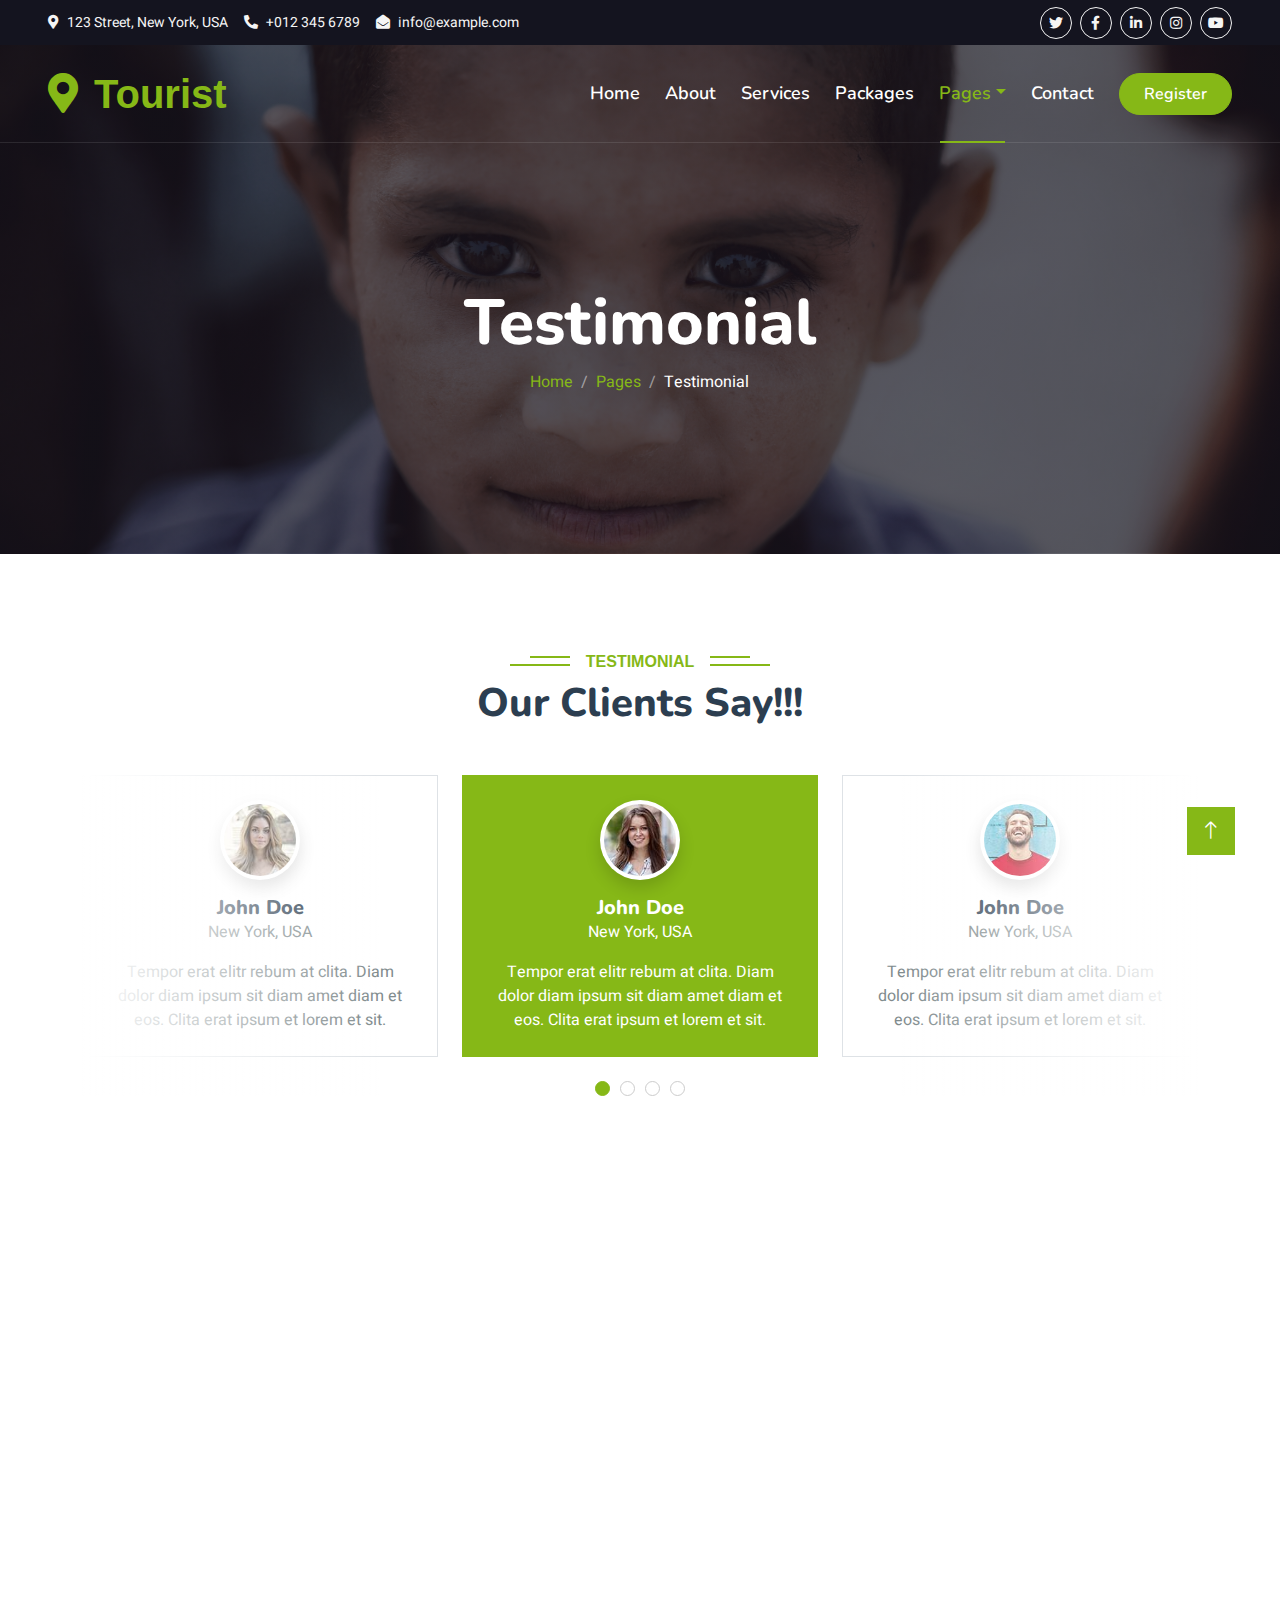
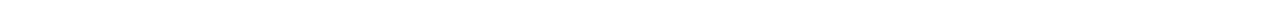
<file: testimonial.html>
<!DOCTYPE html>
<html lang="en">

<head>
    <meta charset="utf-8">
    <title>Aravind Charitable Trust</title>
    <meta content="width=device-width, initial-scale=1.0" name="viewport">
    <meta content="" name="keywords">
    <meta content="" name="description">

    <!-- Favicon -->
    <link href="img/favicon.ico" rel="icon">

    <!-- Google Web Fonts -->
    <link rel="preconnect" href="https://fonts.googleapis.com">
    <link rel="preconnect" href="https://fonts.gstatic.com" crossorigin>
    <link href="https://fonts.googleapis.com/css2?family=Heebo:wght@400;500;600&family=Nunito:wght@600;700;800&display=swap" rel="stylesheet">

    <!-- Icon Font Stylesheet -->
    <link href="https://cdnjs.cloudflare.com/ajax/libs/font-awesome/5.10.0/css/all.min.css" rel="stylesheet">
    <link href="https://cdn.jsdelivr.net/npm/bootstrap-icons@1.4.1/font/bootstrap-icons.css" rel="stylesheet">

    <!-- Libraries Stylesheet -->
    <link href="lib/animate/animate.min.css" rel="stylesheet">
    <link href="lib/owlcarousel/assets/owl.carousel.min.css" rel="stylesheet">
    <link href="lib/tempusdominus/css/tempusdominus-bootstrap-4.min.css" rel="stylesheet" />

    <!-- Customized Bootstrap Stylesheet -->
    <link href="css/bootstrap.min.css" rel="stylesheet">

    <!-- Template Stylesheet -->
    <link href="css/style.css" rel="stylesheet">
</head>

<body>
    <!-- Spinner Start -->
    <div id="spinner" class="show bg-white position-fixed translate-middle w-100 vh-100 top-50 start-50 d-flex align-items-center justify-content-center">
        <div class="spinner-border text-primary" style="width: 3rem; height: 3rem;" role="status">
            <span class="sr-only">Loading...</span>
        </div>
    </div>
    <!-- Spinner End -->


    <!-- Topbar Start -->
    <div class="container-fluid bg-dark px-5 d-none d-lg-block">
        <div class="row gx-0">
            <div class="col-lg-8 text-center text-lg-start mb-2 mb-lg-0">
                <div class="d-inline-flex align-items-center" style="height: 45px;">
                    <small class="me-3 text-light"><i class="fa fa-map-marker-alt me-2"></i>123 Street, New York, USA</small>
                    <small class="me-3 text-light"><i class="fa fa-phone-alt me-2"></i>+012 345 6789</small>
                    <small class="text-light"><i class="fa fa-envelope-open me-2"></i>info@example.com</small>
                </div>
            </div>
            <div class="col-lg-4 text-center text-lg-end">
                <div class="d-inline-flex align-items-center" style="height: 45px;">
                    <a class="btn btn-sm btn-outline-light btn-sm-square rounded-circle me-2" href=""><i class="fab fa-twitter fw-normal"></i></a>
                    <a class="btn btn-sm btn-outline-light btn-sm-square rounded-circle me-2" href=""><i class="fab fa-facebook-f fw-normal"></i></a>
                    <a class="btn btn-sm btn-outline-light btn-sm-square rounded-circle me-2" href=""><i class="fab fa-linkedin-in fw-normal"></i></a>
                    <a class="btn btn-sm btn-outline-light btn-sm-square rounded-circle me-2" href=""><i class="fab fa-instagram fw-normal"></i></a>
                    <a class="btn btn-sm btn-outline-light btn-sm-square rounded-circle" href=""><i class="fab fa-youtube fw-normal"></i></a>
                </div>
            </div>
        </div>
    </div>
    <!-- Topbar End -->


    <!-- Navbar & Hero Start -->
    <div class="container-fluid position-relative p-0">
        <nav class="navbar navbar-expand-lg navbar-light px-4 px-lg-5 py-3 py-lg-0">
            <a href="" class="navbar-brand p-0 header-force">
                <h1 class="text-primary m-0"><i class="fa fa-map-marker-alt me-3"></i>Tourist</h1>
                <!-- <img src="img/logo.png" alt="Logo"> -->
            </a>
            <button class="navbar-toggler" type="button" data-bs-toggle="collapse" data-bs-target="#navbarCollapse">
                <span class="fa fa-bars"></span>
            </button>
            <div class="collapse navbar-collapse" id="navbarCollapse">
                <div class="navbar-nav ms-auto py-0">
                    <a href="index.html" class="nav-item nav-link">Home</a>
                    <a href="about.html" class="nav-item nav-link">About</a>
                    <a href="service.html" class="nav-item nav-link">Services</a>
                    <a href="package.html" class="nav-item nav-link">Packages</a>
                    <div class="nav-item dropdown">
                        <a href="#" class="nav-link dropdown-toggle active" data-bs-toggle="dropdown">Pages</a>
                        <div class="dropdown-menu m-0">
                            <a href="destination.html" class="dropdown-item">Destination</a>
                            <a href="booking.html" class="dropdown-item">Booking</a>
                            <a href="team.html" class="dropdown-item">Travel Guides</a>
                            <a href="testimonial.html" class="dropdown-item active">Testimonial</a>
                            <a href="404.html" class="dropdown-item">404 Page</a>
                        </div>
                    </div>
                    <a href="contact.html" class="nav-item nav-link">Contact</a>
                </div>
                <a href="" class="btn btn-primary rounded-pill py-2 px-4">Register</a>
            </div>
        </nav>

        <div class="container-fluid bg-primary py-5 mb-5 hero-header">
            <div class="container py-5">
                <div class="row justify-content-center py-5">
                    <div class="col-lg-10 pt-lg-5 mt-lg-5 text-center">
                        <h1 class="display-3 text-white animated slideInDown">Testimonial</h1>
                        <nav aria-label="breadcrumb">
                            <ol class="breadcrumb justify-content-center">
                                <li class="breadcrumb-item"><a href="#">Home</a></li>
                                <li class="breadcrumb-item"><a href="#">Pages</a></li>
                                <li class="breadcrumb-item text-white active" aria-current="page">Testimonial</li>
                            </ol>
                        </nav>
                    </div>
                </div>
            </div>
        </div>
    </div>
    <!-- Navbar & Hero End -->


    <!-- Testimonial Start -->
    <div class="container-xxl py-5 wow fadeInUp" data-wow-delay="0.1s">
        <div class="container">
            <div class="text-center">
                <h6 class="section-title bg-white text-center text-primary px-3">Testimonial</h6>
                <h1 class="mb-5">Our Clients Say!!!</h1>
            </div>
            <div class="owl-carousel testimonial-carousel position-relative">
                <div class="testimonial-item bg-white text-center border p-4">
                    <img class="bg-white rounded-circle shadow p-1 mx-auto mb-3" src="img/testimonial-1.jpg" style="width: 80px; height: 80px;">
                    <h5 class="mb-0">John Doe</h5>
                    <p>New York, USA</p>
                    <p class="mb-0">Tempor erat elitr rebum at clita. Diam dolor diam ipsum sit diam amet diam et eos. Clita erat ipsum et lorem et sit.</p>
                </div>
                <div class="testimonial-item bg-white text-center border p-4">
                    <img class="bg-white rounded-circle shadow p-1 mx-auto mb-3" src="img/testimonial-2.jpg" style="width: 80px; height: 80px;">
                    <h5 class="mb-0">John Doe</h5>
                    <p>New York, USA</p>
                    <p class="mt-2 mb-0">Tempor erat elitr rebum at clita. Diam dolor diam ipsum sit diam amet diam et eos. Clita erat ipsum et lorem et sit.</p>
                </div>
                <div class="testimonial-item bg-white text-center border p-4">
                    <img class="bg-white rounded-circle shadow p-1 mx-auto mb-3" src="img/testimonial-3.jpg" style="width: 80px; height: 80px;">
                    <h5 class="mb-0">John Doe</h5>
                    <p>New York, USA</p>
                    <p class="mt-2 mb-0">Tempor erat elitr rebum at clita. Diam dolor diam ipsum sit diam amet diam et eos. Clita erat ipsum et lorem et sit.</p>
                </div>
                <div class="testimonial-item bg-white text-center border p-4">
                    <img class="bg-white rounded-circle shadow p-1 mx-auto mb-3" src="img/testimonial-4.jpg" style="width: 80px; height: 80px;">
                    <h5 class="mb-0">John Doe</h5>
                    <p>New York, USA</p>
                    <p class="mt-2 mb-0">Tempor erat elitr rebum at clita. Diam dolor diam ipsum sit diam amet diam et eos. Clita erat ipsum et lorem et sit.</p>
                </div>
            </div>
        </div>
    </div>
    <!-- Testimonial End -->
        

    <!-- Footer Start -->
    <div class="container-fluid bg-dark text-light footer pt-5 mt-5 wow fadeIn" data-wow-delay="0.1s">
        <div class="container py-5">
            <div class="row g-5">
                <div class="col-lg-3 col-md-6">
                    <h4 class="text-white mb-3">Company</h4>
                    <a class="btn btn-link" href="">About Us</a>
                    <a class="btn btn-link" href="">Contact Us</a>
                    <a class="btn btn-link" href="">Privacy Policy</a>
                    <a class="btn btn-link" href="">Terms & Condition</a>
                    <a class="btn btn-link" href="">FAQs & Help</a>
                </div>
                <div class="col-lg-3 col-md-6">
                    <h4 class="text-white mb-3">Contact</h4>
                    <p class="mb-2"><i class="fa fa-map-marker-alt me-3"></i>123 Street, New York, USA</p>
                    <p class="mb-2"><i class="fa fa-phone-alt me-3"></i>+012 345 67890</p>
                    <p class="mb-2"><i class="fa fa-envelope me-3"></i>info@example.com</p>
                    <div class="d-flex pt-2">
                        <a class="btn btn-outline-light btn-social" href=""><i class="fab fa-twitter"></i></a>
                        <a class="btn btn-outline-light btn-social" href=""><i class="fab fa-facebook-f"></i></a>
                        <a class="btn btn-outline-light btn-social" href=""><i class="fab fa-youtube"></i></a>
                        <a class="btn btn-outline-light btn-social" href=""><i class="fab fa-linkedin-in"></i></a>
                    </div>
                </div>
                <div class="col-lg-3 col-md-6">
                    <h4 class="text-white mb-3">Gallery</h4>
                    <div class="row g-2 pt-2">
                        <div class="col-4">
                            <img class="img-fluid bg-light p-1" src="img/package-1.jpg" alt="">
                        </div>
                        <div class="col-4">
                            <img class="img-fluid bg-light p-1" src="img/package-2.jpg" alt="">
                        </div>
                        <div class="col-4">
                            <img class="img-fluid bg-light p-1" src="img/package-3.jpg" alt="">
                        </div>
                        <div class="col-4">
                            <img class="img-fluid bg-light p-1" src="img/package-2.jpg" alt="">
                        </div>
                        <div class="col-4">
                            <img class="img-fluid bg-light p-1" src="img/package-3.jpg" alt="">
                        </div>
                        <div class="col-4">
                            <img class="img-fluid bg-light p-1" src="img/package-1.jpg" alt="">
                        </div>
                    </div>
                </div>
                <div class="col-lg-3 col-md-6">
                    <h4 class="text-white mb-3">Newsletter</h4>
                    <p>Dolor amet sit justo amet elitr clita ipsum elitr est.</p>
                    <div class="position-relative mx-auto" style="max-width: 400px;">
                        <input class="form-control border-primary w-100 py-3 ps-4 pe-5" type="text" placeholder="Your email">
                        <button type="button" class="btn btn-primary py-2 position-absolute top-0 end-0 mt-2 me-2">SignUp</button>
                    </div>
                </div>
            </div>
        </div>
        <div class="container">
            <div class="copyright">
                <div class="row">
                    <div class="col-md-6 text-center text-md-start mb-3 mb-md-0">
                        &copy; <a class="border-bottom" href="#">Your Site Name</a>, All Right Reserved.

                        <!--/*** This template is free as long as you keep the footer author’s credit link/attribution link/backlink. If you'd like to use the template without the footer author’s credit link/attribution link/backlink, you can purchase the Credit Removal License from "https://htmlcodex.com/credit-removal". Thank you for your support. ***/-->
                        Designed By <a class="border-bottom" href="https://htmlcodex.com">HTML Codex</a>
                    </div>
                    <div class="col-md-6 text-center text-md-end">
                        <div class="footer-menu">
                            <a href="">Home</a>
                            <a href="">Cookies</a>
                            <a href="">Help</a>
                            <a href="">FQAs</a>
                        </div>
                    </div>
                </div>
            </div>
        </div>
    </div>
    <!-- Footer End -->


    <!-- Back to Top -->
    <a href="#" class="btn btn-lg btn-primary btn-lg-square back-to-top"><i class="bi bi-arrow-up"></i></a>


    <!-- JavaScript Libraries -->
    <script src="https://code.jquery.com/jquery-3.4.1.min.js"></script>
    <script src="https://cdn.jsdelivr.net/npm/bootstrap@5.0.0/dist/js/bootstrap.bundle.min.js"></script>
    <script src="lib/wow/wow.min.js"></script>
    <script src="lib/easing/easing.min.js"></script>
    <script src="lib/waypoints/waypoints.min.js"></script>
    <script src="lib/owlcarousel/owl.carousel.min.js"></script>
    <script src="lib/tempusdominus/js/moment.min.js"></script>
    <script src="lib/tempusdominus/js/moment-timezone.min.js"></script>
    <script src="lib/tempusdominus/js/tempusdominus-bootstrap-4.min.js"></script>

    <!-- Template Javascript -->
    <script src="js/main.js"></script>
</body>

</html>
</file>
<file: css/style.css>
/********** Template CSS **********/
:root {
    --primary: #86B817;
    --secondary: #FE8800;
    --light: #F5F5F5;
    --dark: #14141F;
}

.fw-medium {
    font-weight: 600 !important;
}

.fw-semi-bold {
    font-weight: 700 !important;
}

.back-to-top {
    position: fixed;
    display: none;
    right: 45px;
    bottom: 45px;
    z-index: 99;
}


/*** Spinner ***/
#spinner {
    opacity: 0;
    visibility: hidden;
    transition: opacity .5s ease-out, visibility 0s linear .5s;
    z-index: 99999;
}

#spinner.show {
    transition: opacity .5s ease-out, visibility 0s linear 0s;
    visibility: visible;
    opacity: 1;
}


/*** Button ***/
.btn {
    font-family: 'Nunito', sans-serif;
    font-weight: 600;
    transition: .5s;
}

.btn.btn-primary,
.btn.btn-secondary {
    color: #FFFFFF;
}

.btn-square {
    width: 38px;
    height: 38px;
}

.btn-sm-square {
    width: 32px;
    height: 32px;
}

.btn-lg-square {
    width: 48px;
    height: 48px;
}

.btn-square,
.btn-sm-square,
.btn-lg-square {
    padding: 0;
    display: flex;
    align-items: center;
    justify-content: center;
    font-weight: normal;
    border-radius: 0px;
}


/*** Navbar ***/
.navbar-light .navbar-nav .nav-link {
    font-family: 'Nunito', sans-serif;
    position: relative;
    margin-right: 25px;
    padding: 35px 0;
    color: #FFFFFF !important;
    font-size: 18px;
    font-weight: 600;
    outline: none;
    transition: .5s;
}

.sticky-top.navbar-light .navbar-nav .nav-link {
    padding: 20px 0;
    color: var(--dark) !important;
}

.navbar-light .navbar-nav .nav-link:hover,
.navbar-light .navbar-nav .nav-link.active {
    color: var(--primary) !important;
}

.navbar-light .navbar-brand img {
    max-height: 100px;
    transition: .5s;
}

.sticky-top.navbar-light .navbar-brand img {
    max-height: 45px;
}

@media (max-width: 991.98px) {
    .sticky-top.navbar-light {
        position: relative;
        background: #FFFFFF;
    }

    .navbar-light .navbar-collapse {
        margin-top: 15px;
        border-top: 1px solid #DDDDDD;
    }

    .navbar-light .navbar-nav .nav-link,
    .sticky-top.navbar-light .navbar-nav .nav-link {
        padding: 10px 0;
        margin-left: 0;
        color: var(--dark) !important;
    }

    .navbar-light .navbar-brand img {
        max-height: 60px;
    }
}

@media (min-width: 992px) {
    .navbar-light {
        position: absolute;
        width: 100%;
        top: 0;
        left: 0;
        border-bottom: 1px solid rgba(256, 256, 256, .1);
        z-index: 999;
    }
    
    .sticky-top.navbar-light {
        position: fixed;
        background: #FFFFFF;
    }

    .navbar-light .navbar-nav .nav-link::before {
        position: absolute;
        content: "";
        width: 0;
        height: 2px;
        bottom: -1px;
        left: 50%;
        background: var(--primary);
        transition: .5s;
    }

    .navbar-light .navbar-nav .nav-link:hover::before,
    .navbar-light .navbar-nav .nav-link.active::before {
        width: calc(100% - 2px);
        left: 1px;
    }

    .navbar-light .navbar-nav .nav-link.nav-contact::before {
        display: none;
    }
}


/*** Hero Header ***/
.hero-header {
    background: linear-gradient(rgba(20, 20, 31, .7), rgba(20, 20, 31, .7)), url(../img/home.jpg);
    background-position: center center;
    background-repeat: no-repeat;
    background-size: cover;
}

.breadcrumb-item + .breadcrumb-item::before {
    color: rgba(255, 255, 255, .5);
}


/*** Section Title ***/
.section-title {
    position: relative;
    display: inline-block;
    text-transform: uppercase;
}

.section-title::before {
    position: absolute;
    content: "";
    width: calc(100% + 80px);
    height: 2px;
    top: 4px;
    left: -40px;
    background: var(--primary);
    z-index: -1;
}

.section-title::after {
    position: absolute;
    content: "";
    width: calc(100% + 120px);
    height: 2px;
    bottom: 5px;
    left: -60px;
    background: var(--primary);
    z-index: -1;
}

.section-title.text-start::before {
    width: calc(100% + 40px);
    left: 0;
}

.section-title.text-start::after {
    width: calc(100% + 60px);
    left: 0;
}


/*** Service ***/
.service-item {
    box-shadow: 0 0 45px rgba(0, 0, 0, .08);
    transition: .5s;
}

.service-item:hover {
    background: var(--primary);
}

.service-item * {
    transition: .5s;
}

.service-item:hover * {
    color: var(--light) !important;
}


/*** Destination ***/
.destination img {
    transition: .5s;
}

.destination a:hover img {
    transform: scale(1.1);
}


/*** Package ***/
.package-item {
    box-shadow: 0 0 45px rgba(0, 0, 0, .08);
}

.package-item img {
    transition: .5s;
}

.package-item:hover img {
    transform: scale(1.1);
}


/*** Booking ***/
.booking {
    background: linear-gradient(rgba(15, 23, 43, .7), rgba(15, 23, 43, .7)), url(../img/booking.jpg);
    background-position: center center;
    background-repeat: no-repeat;
    background-size: cover;
}


/*** Team ***/
.team-item {
    box-shadow: 0 0 45px rgba(0, 0, 0, .08);
}

.team-item img {
    transition: .5s;
}

.team-item:hover img {
    transform: scale(1.1);
}

.team-item .btn {
    background: #FFFFFF;
    color: var(--primary);
    border-radius: 20px;
    border-bottom: 1px solid var(--primary);
}

.team-item .btn:hover {
    background: var(--primary);
    color: #FFFFFF;
}


/*** Testimonial ***/
.testimonial-carousel::before {
    position: absolute;
    content: "";
    top: 0;
    left: 0;
    height: 100%;
    width: 0;
    background: linear-gradient(to right, rgba(255, 255, 255, 1) 0%, rgba(255, 255, 255, 0) 100%);
    z-index: 1;
}

.testimonial-carousel::after {
    position: absolute;
    content: "";
    top: 0;
    right: 0;
    height: 100%;
    width: 0;
    background: linear-gradient(to left, rgba(255, 255, 255, 1) 0%, rgba(255, 255, 255, 0) 100%);
    z-index: 1;
}

@media (min-width: 768px) {
    .testimonial-carousel::before,
    .testimonial-carousel::after {
        width: 200px;
    }
}

@media (min-width: 992px) {
    .testimonial-carousel::before,
    .testimonial-carousel::after {
        width: 300px;
    }
}

.testimonial-carousel .owl-item .testimonial-item,
.testimonial-carousel .owl-item.center .testimonial-item * {
    transition: .5s;
}

.testimonial-carousel .owl-item.center .testimonial-item {
    background: var(--primary) !important;
    border-color: var(--primary) !important;
}

.testimonial-carousel .owl-item.center .testimonial-item * {
    color: #FFFFFF !important;
}

.testimonial-carousel .owl-dots {
    margin-top: 24px;
    display: flex;
    align-items: flex-end;
    justify-content: center;
}

.testimonial-carousel .owl-dot {
    position: relative;
    display: inline-block;
    margin: 0 5px;
    width: 15px;
    height: 15px;
    border: 1px solid #CCCCCC;
    border-radius: 15px;
    transition: .5s;
}

.testimonial-carousel .owl-dot.active {
    background: var(--primary);
    border-color: var(--primary);
}


/*** Footer ***/
.footer .btn.btn-social {
    margin-right: 5px;
    width: 35px;
    height: 35px;
    display: flex;
    align-items: center;
    justify-content: center;
    color: var(--light);
    font-weight: normal;
    border: 1px solid #FFFFFF;
    border-radius: 35px;
    transition: .3s;
}

.footer .btn.btn-social:hover {
    color: var(--primary);
}

.footer .btn.btn-link {
    display: block;
    margin-bottom: 5px;
    padding: 0;
    text-align: left;
    color: #FFFFFF;
    font-size: 15px;
    font-weight: normal;
    text-transform: capitalize;
    transition: .3s;
}

.footer .btn.btn-link::before {
    position: relative;
    content: "\f105";
    font-family: "Font Awesome 5 Free";
    font-weight: 900;
    margin-right: 10px;
}

.footer .btn.btn-link:hover {
    letter-spacing: 1px;
    box-shadow: none;
}

.footer .copyright {
    padding: 25px 0;
    font-size: 15px;
    border-top: 1px solid rgba(256, 256, 256, .1);
}

.footer .copyright a {
    color: var(--light);
}

.footer .footer-menu a {
    margin-right: 15px;
    padding-right: 15px;
    border-right: 1px solid rgba(255, 255, 255, .1);
}

.footer .footer-menu a:last-child {
    margin-right: 0;
    padding-right: 0;
    border-right: none;
}

.flex-point{
    display: flex;
    gap: 10px;
}

.flex-point h5{
    margin-top: 0.5rem;
}

.text-primary{
    font-family: sans-serif;
}


@media (max-width: 767px) {
    .header-force{
        width: 80%;
        margin: 0;
    }

    .header-force > h2{
        font-size: 16px;
    }

    .flex-point h2{
        margin-top: 5px;
    }

    .img-mob{
        /* width: 20rem; */
        height: 400px !important;
    }
}

.about-header{
    background: linear-gradient(rgba(20, 20, 31, .7), rgba(20, 20, 31, .7)), url(../img/about-header.jpg) !important;
}
.contact-header{
    background: linear-gradient(rgba(20, 20, 31, .7), rgba(20, 20, 31, .7)), url(../img/contact-header.jpg) !important;
}
.hide-mobile{
    @media (max-width: 767px) { 
        display: none !important;
    }
}

.hide-desktop{
    @media (min-width: 768px) { 
        display: none !important;
    }
}


/*  */


* {box-sizing:border-box}

/* Slideshow container */
.slider-slideshow-container {
  max-width: 1000px;
  position: relative;
  margin: auto;
}

/* Hide the images by default */
.slider-mySlides-1,.slider-mySlides-2 {
  display: none;
}

/* Next & previous buttons */
.slider-prev, .slider-next {
  cursor: pointer;
  position: absolute;
  top: 50%;
  width: auto;
  margin-top: -22px;
  padding: 16px;
  color: white;
  font-weight: bold;
  font-size: 18px;
  transition: 0.6s ease;
  border-radius: 0 3px 3px 0;
  user-select: none;
}

/* Position the "next button" to the right */
.slider-next {
  right: 0;
  border-radius: 3px 0 0 3px;
}

/* On hover, add a black background color with a little bit see-through */
.slider-prev:hover, .slider-next:hover {
  background-color: rgba(0,0,0,0.8);
}

/* Caption text */
.slider-text {
  color: #f2f2f2;
  font-size: 15px;
  padding: 8px 12px;
  position: absolute;
  bottom: 8px;
  width: 100%;
  text-align: center;
}

/* Number text (1/3 etc) */
.slider-numbertext {
  color: #f2f2f2;
  font-size: 12px;
  padding: 8px 12px;
  position: absolute;
  top: 0;
}

/* The dots/bullets/indicators */
.slider-dot-1, .slider-dot-2{
  cursor: pointer;
  height: 15px;
  width: 15px;
  margin: 0 2px;
  background-color: #bbb;
  border-radius: 50%;
  display: inline-block;
  transition: background-color 0.6s ease;
}

.slider-active, .slider-dot-1:hover, .slider-dot-2:hover {
  background-color: #717171;
}

/* Fading animation */
.slider-fade {
  animation-name: slider-fade;
  animation-duration: 1.5s;
}

@keyframes slider-fade {
  from {opacity: .4}
  to {opacity: 1}
}

.font-20{
    font-size:20px;
}

hr{
    height: 5px !important;
    background-color: #86b817;
    border-radius: 8px;
    opacity: 1;
}
hr.short-hr{
    width: 80%;
    margin: 8rem auto;
}
</file>
